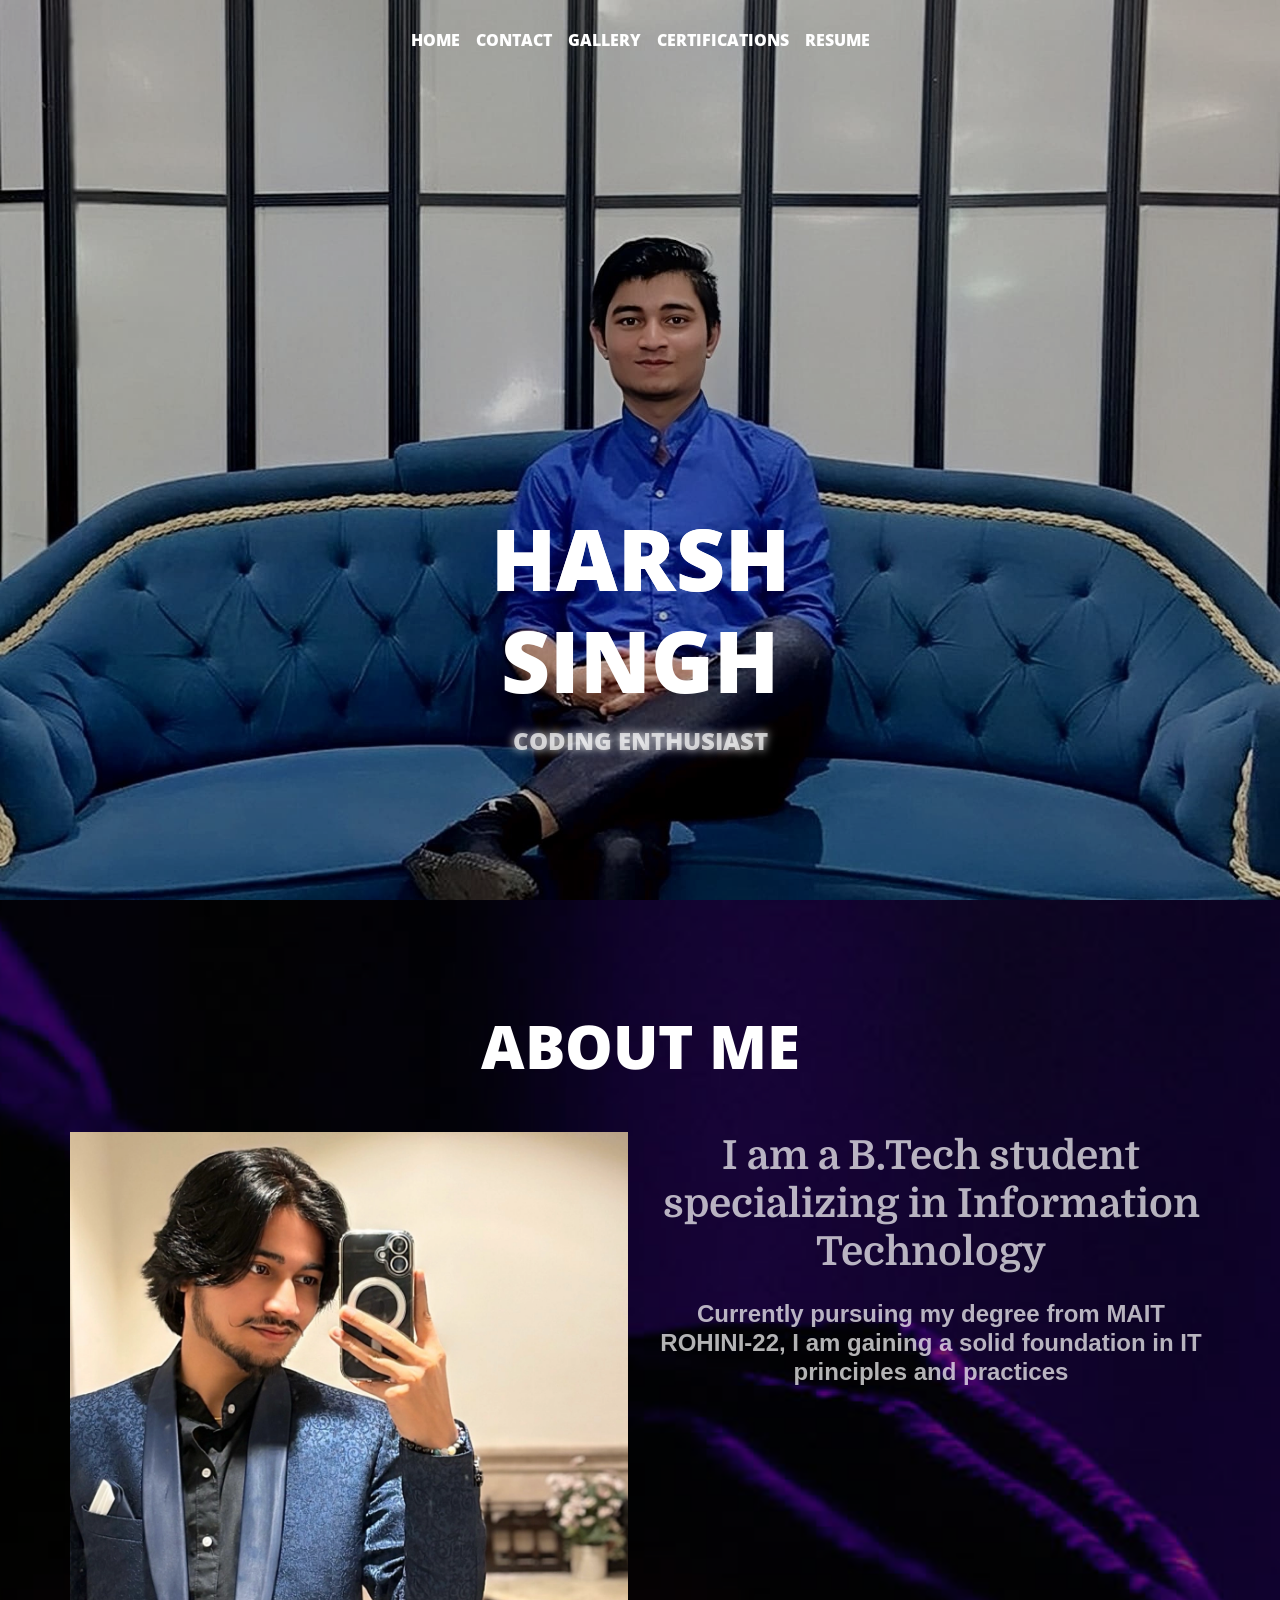
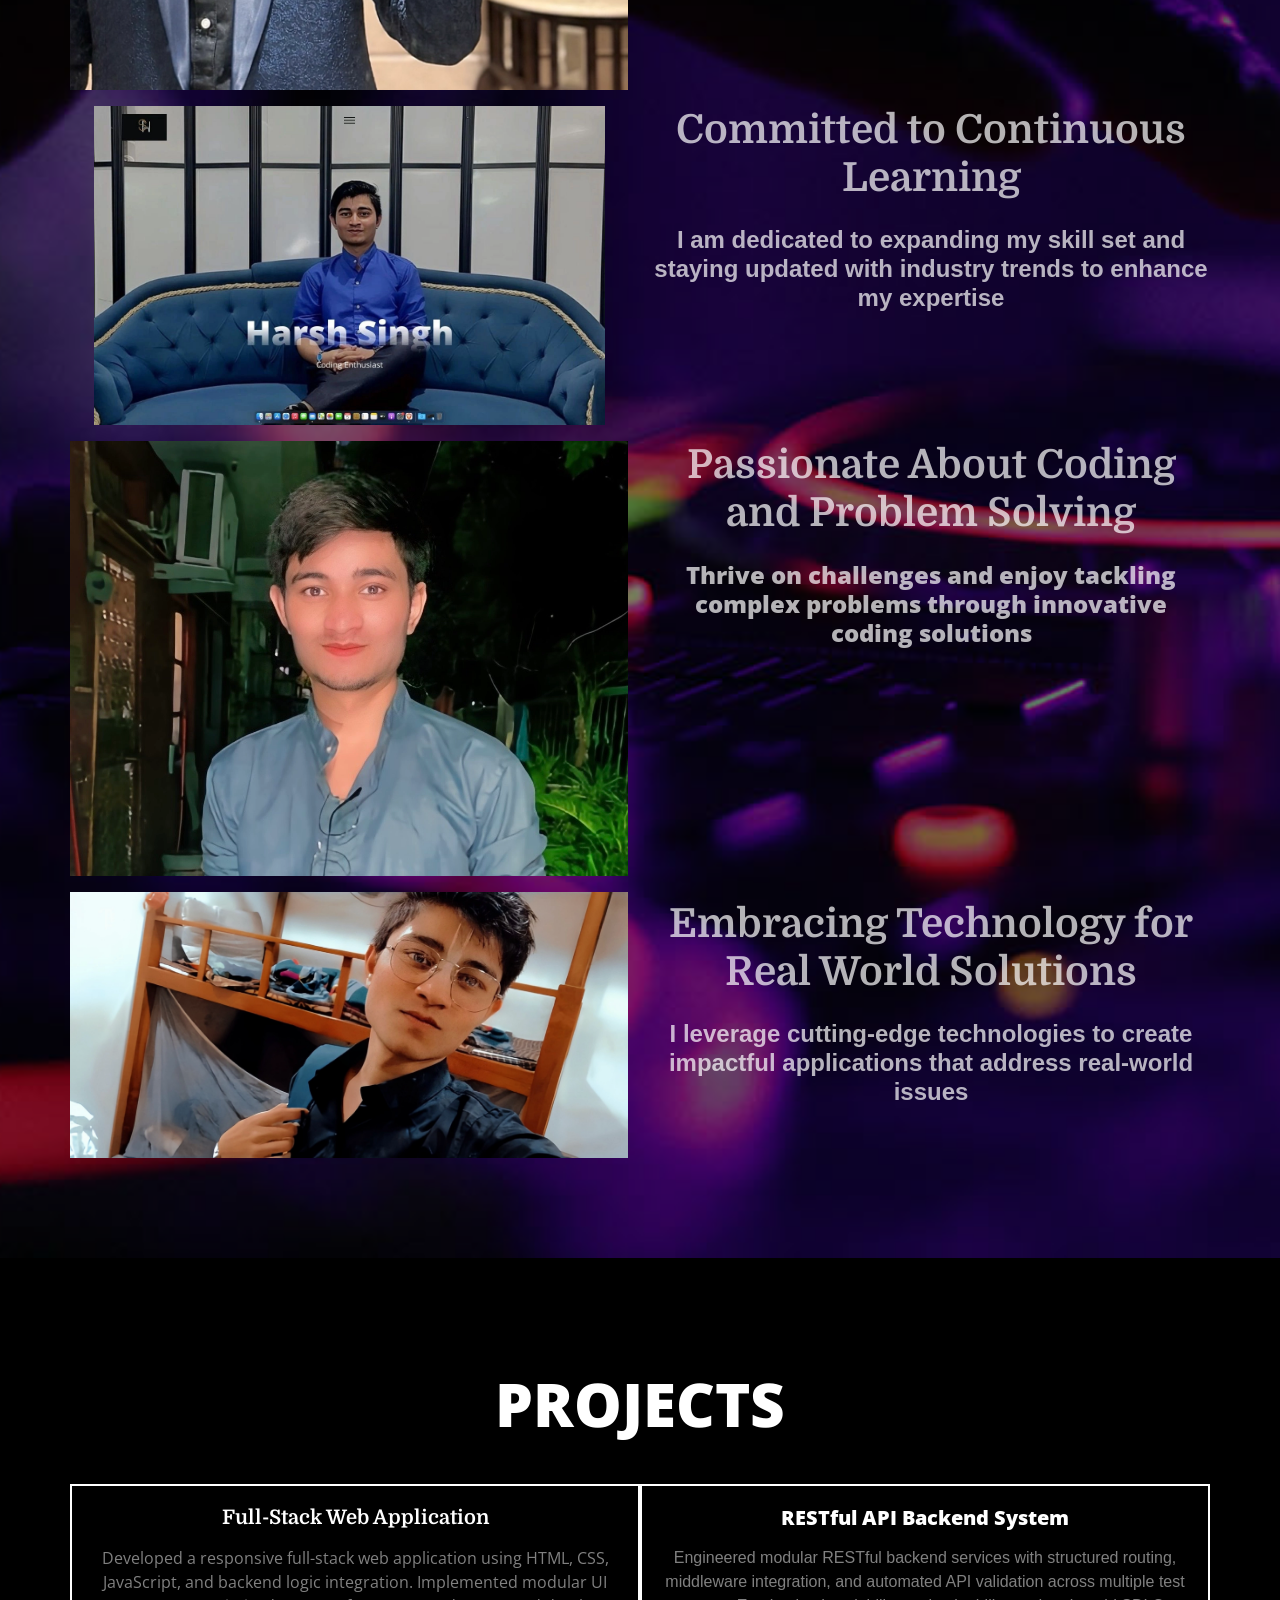
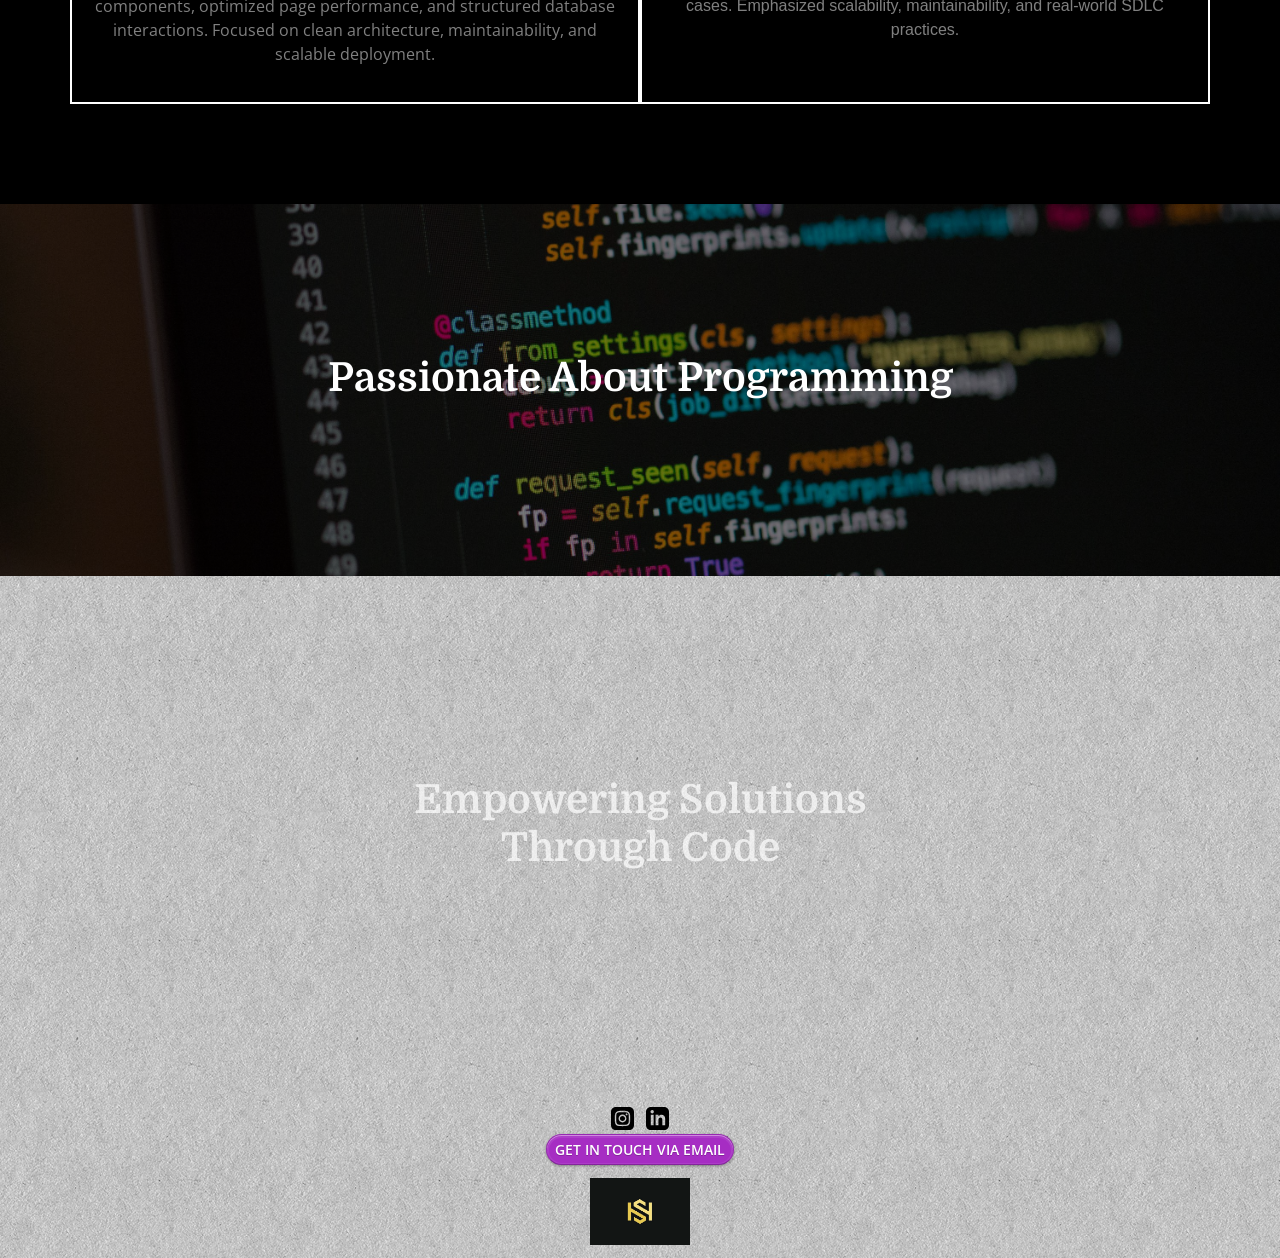
<file: index.html>
<!doctype html>
<html>
<head>
    <meta charset="utf-8">
    <meta name="keywords" content="">
    <meta name="description" content="">
    <meta name="viewport" content="width=device-width, initial-scale=1.0, viewport-fit=cover">
	<meta name="robots" content="index, follow">
    <link rel="shortcut icon" type="image/jpg" href="favicon.jpg">
    
	<link rel="stylesheet" type="text/css" href="./css/bootstrap.css?122">
	<link rel="stylesheet" type="text/css" href="style.css?5152">
	<link rel="stylesheet" type="text/css" href="./css/animate.css?3467">
	<link href='https://fonts.googleapis.com/css?family=Open+Sans:300,400,500,600,600,700,800,800,40&display=swap&subset=latin,latin-ext' rel='stylesheet' type='text/css'>
	<link href='https://fonts.googleapis.com/css?family=Domine&display=swap&subset=latin,latin-ext' rel='stylesheet' type='text/css'>
    <title>Home</title>


    
<!-- Analytics -->
 
<!-- Analytics END -->
    
</head>
<body>

<!-- Preloader -->
<div id="page-loading-blocs-notifaction" class="page-preloader"></div>
<!-- Preloader END -->


<!-- Main container -->
<div class="page-container">
    
<header>

<!-- hero -->
<div class="bloc bloc-fill-screen b-parallax d-bloc" id="hero">
	<div class="parallax bg-hd-20main bgc-7376">
	</div>
	<div class="bloc-bg-mask">
		<svg class="svg-mask hero-mask-svg-fill" viewBox="0 0 500 500" preserveAspectRatio="xMidYMid slice"><path d="m0 0h500v500h-500z"></path></svg>
	</div>
	<div class="container fill-bloc-top-edge">
			<div class="row row-style">
				<div class="text-lg-center text-center col-lg-12 col-md-12 col-sm-12 col-12">
					<nav class="navbar navbar-light row navbar-expand-md pb-0 pt-0">
						<div class="container-fluid flex-column">
							<button id="nav-toggle" type="button" class="ui-navbar-toggler navbar-toggler border-0 p-0" data-bs-toggle="collapse" data-bs-target=".navbar-16713" aria-expanded="false" aria-label="Toggle navigation">
								<span class="navbar-toggler-icon"><svg height="32" viewBox="0 0 32 32" width="32"><path data-custom-classes=" menu-icon-stroke" class="svg-menu-icon menu-icon-rounded-bars  menu-icon-stroke" d="m2 9h28m-28 7h28m-28 7h28"></path></svg></span>
							</button>
							<div class="collapse navbar-collapse navbar-16713 special-dropdown-nav  sidebar-nav">
									<ul class="site-navigation nav navbar-nav mx-auto justify-content-center uppercase-text bold-text">
										<li class="nav-item">
											<a href="index.html" class="nav-link a-btn ltc-6728">Home</a>
										</li>
										<li class="nav-item">
											<a href="contact.html" class="a-btn nav-link ltc-6728">CONTACT</a>
										</li>
										<li class="nav-item">
											<a href="gallery.html" class="a-btn nav-link ltc-6728">GALLERY</a>
										</li>
										<li class="nav-item">
											<a href="certifications.html" class="nav-link a-btn ltc-6728">CERTIFICATIONS</a>
										</li>
										<li class="nav-item">
											<a href="resume.html" class="a-btn nav-link ltc-6728">RESUME</a>
										</li>
									</ul>
								</div>
						</div>
					</nav>
				</div>
			</div>
		</div>
	<div class="container">
				<div class="row align-items-end">
					<div class="col-md-10 offset-md-1 text-center text-lg-center col">
					</div>
				</div>
			</div>
	<div class="container fill-bloc-bottom-edge">
				<div class="row">
					<div class="col-12 col-lg-10 offset-lg-1 hero-lower-section">
						<h1 class="mg-clear hero-heading mb-3 text-center gradient-text h1-style mx-auto d-block tc-6728">
							HARSH<br>SINGH
						</h1>
						<h4 class="mb-4 text-sm-center mx-auto text-center glow-t">
							CODING ENTHUSIAST
						</h4>
					</div>
				</div>
			</div>
</div>
<!-- hero END -->

</header>
<section>

<!-- highlights -->
<div class="bloc bloc-bg-texture texture-darken bg-decks-2 d-bloc" id="highlights">
	<div class="container bloc-md-md bloc-lg-lg bloc-md-sm bloc-md">
		<div class="row">
			<div class="offset-lg-1 col-lg-10">
				<h3 class="mg-md text-center tc-6728 page-heading">
					ABOUT ME
				</h3>
			</div>
		</div>
		<div class="row voffset">
			<div class="col-md-6 col-lg-6 text-lg-start mb-3">
				<div class="gallery-item">
					<a href="#" data-lightbox="img/IMG_2249_Original_Original.jpg" data-gallery-id="gallery-1" data-lightbox-webp="img/IMG_2249_Original_Original.webp"><picture><source type="image/webp" srcset="img/lazyload-ph.png" data-srcset="img/IMG_2249_Original_Original.webp, img/IMG_2249_Original_Original.webp 2x, img/IMG_2249_Original_Original.webp 3x"><img src="img/lazyload-ph.png" data-src="img/IMG_2249_Original_Original.jpg" class="img-fluid img-protected mx-auto img-protected lazyload" alt="People watching a concert. Photo with a purple hue" data-srcset="img/IMG_2249_Original_Original.jpg 2x, img/IMG_2249_Original_Original.jpg 3x" width="1140" height="1140"></picture></a>
				</div>
			</div>
			<div class="col-md-6 col-lg-6 text-lg-center mb-3">
				<div class="gallery-item">
					<h1 class="mb-4 text-sm-center h1-highlights-style text-center">
						I am a B.Tech student specializing in Information Technology
					</h1>
					<h4 class="mb-4 h4-style text-lg-center mx-auto d-block text-md-center text-center">
						Currently pursuing my degree from MAIT ROHINI-22, I am gaining a solid foundation in IT principles and practices<br>
					</h4>
				</div>
			</div>
			<div class="col-md-6 col-lg-6 text-lg-center mb-3">
				<div class="gallery-item">
					<a href="#" data-lightbox="img/desktop.jpg" data-gallery-id="gallery-1" data-lightbox-webp="img/desktop.webp"><picture><source type="image/webp" srcset="img/lazyload-ph.png" data-srcset="img/desktop.webp, img/desktop.webp 2x, img/desktop.webp 3x"><img src="img/lazyload-ph.png" data-src="img/desktop.jpg" class="img-fluid img-protected mx-auto d-block img-deskt-style img-protected lazyload" alt="People at a concert facing the stage with various colours of paint powder in the air" data-srcset="img/desktop.jpg 2x, img/desktop.jpg 3x" width="511" height="319"></picture></a>
				</div>
			</div>
			<div class="col-md-6 col-lg-6 text-lg-center mb-3">
				<div class="gallery-item">
					<h2 class="mb-4 h2-style text-lg-center mx-auto d-block text-md-center text-center">
						Committed to Continuous Learning
					</h2>
					<h4 class="mb-4 h4-highlights-style text-lg-center mx-auto d-block text-md-center text-center">
						I am dedicated to expanding my skill set and staying updated with industry trends to enhance my expertise<br>
					</h4>
				</div>
			</div>
			<div class="col-lg-6 col-md-12">
				<picture><source type="image/webp" srcset="img/lazyload-ph.png" data-srcset="img/BeautyPlus_20250324225247365_save_Original.webp, img/BeautyPlus_20250324225247365_save_Original.webp 2x, img/BeautyPlus_20250324225247365_save_Original.webp 3x"><img src="img/lazyload-ph.png" data-src="img/BeautyPlus_20250324225247365_save_Original.jpg" class="img-fluid img-protected mx-auto d-lg-block d-md-none d-block lazyload" alt="WhatsApp%20Image%202025 03 22%20at%204.18.26%20PM.jpeg" data-srcset="img/BeautyPlus_20250324225247365_save_Original.jpg 2x, img/BeautyPlus_20250324225247365_save_Original.jpg 3x" width="1060" height="826"></picture>
			</div>
			<div class="col-lg-6">
				<h3 class="mb-4 text-lg-center h3-style mx-auto text-md-center d-lg-block d-md-none d-block text-center">
					Passionate About Coding and Problem Solving<br>
				</h3>
				<h4 class="mb-4 text-lg-center mx-auto text-md-center d-lg-block d-md-none d-block h4-4-style text-center">
					Thrive on challenges and enjoy tackling complex problems through innovative coding solutions
				</h4>
			</div>
			<div class="mt-lg-3 col-lg-6">
				<picture><source type="image/webp" srcset="img/lazyload-ph.png" data-srcset="img/WhatsApp%20Image%202025-03-24%20at%203.54.57%20PM.webp, img/WhatsApp%20Image%202025-03-24%20at%203.54.57%20PM.webp 2x, img/WhatsApp%20Image%202025-03-24%20at%203.54.57%20PM.webp 3x"><img src="img/lazyload-ph.png" data-src="img/WhatsApp%20Image%202025-03-24%20at%203.54.57%20PM.jpeg" class="img-fluid img-protected mx-auto d-block lazyload" alt="placeholder image" data-srcset="img/WhatsApp%20Image%202025-03-24%20at%203.54.57%20PM.jpeg 2x, img/WhatsApp%20Image%202025-03-24%20at%203.54.57%20PM.jpeg 3x" width="1140" height="544"></picture>
			</div>
			<div class="col">
				<h4 class="mb-4 text-lg-center h4-5-style mx-auto d-block mb-lg-4 mt-lg-4 text-md-center text-center">
					Embracing Technology for Real World Solutions
				</h4>
				<h4 class="mb-4 text-lg-center mx-auto d-block h4-6-style text-md-center text-center">
					I leverage cutting-edge technologies to create impactful applications that address real-world issues
				</h4>
			</div>
		</div>
	</div>
</div>
<!-- highlights END -->

</section>
<section>

<!-- events -->
<div class="bloc bgc-7376 d-bloc" id="events">
	<div class="container bloc-md-sm bloc-md bloc-md-md bloc-lg-lg">
		<div class="row">
			<div class="col-lg-10 offset-lg-1 mb-5 mb-sm-4">
				<h3 class="mg-md text-center tc-6728 page-heading">
					PROJECTS
				</h3>
			</div>
			<div class="d-flex mb-sm-3 mb-3 mb-md-0 col-md-12 col-sm-12 col-12 order-0 text-start bgc-7376 col-lg-12">
				<div class="outline-container container-div-events-style text-lg-center text-md-center">
					<h5 class="tc-6728 mb-3 text-lg-center h5-style text-md-center text-center">
						Full-Stack Web Application
					</h5>
					<p class="tc-4494 text-lg-center mx-auto d-block text-md-center text-center">
						Developed a responsive full-stack web application using HTML, CSS, JavaScript, and backend logic integration. Implemented modular UI components, optimized page performance, and structured database interactions. Focused on clean architecture, maintainability, and scalable deployment.<br>
					</p>
				</div>
				<div class="outline-container container-div-style">
					<h5 class="tc-6728 mb-3 text-lg-center text-md-center text-center">
						RESTful API Backend System
					</h5>
					<p class="tc-4494 text-lg-center p-style mx-auto d-block text-md-center text-center">
						Engineered modular RESTful backend services with structured routing, middleware integration, and automated API validation across multiple test cases. Emphasized scalability, maintainability, and real-world SDLC practices.<br>
					</p>
				</div>
			</div>
		</div>
	</div>
</div>
<!-- events END -->

</section>
<!-- bloc-4 -->
<div class="bloc bgc-3409 bloc-bg-texture texture-darken bg-coding-20 d-bloc" id="bloc-4">
	<div class="container bloc-lg bloc-xl-lg">
		<div class="row">
			<div class="col text-start">
				<h1 class="mb-4 text-lg-center h1-3-style mx-auto d-block tc-6728 text-md-center text-center">
					Passionate About Programming<br>
				</h1>
			</div>
		</div>
	</div>
</div>
<!-- bloc-4 END -->

<!-- bloc-5 -->
<div class="bloc b-parallax bloc-bg-texture texture-paper d-bloc" id="bloc-5">
	<div class="parallax bg-hd-20main">
	</div>
	<div class="container bloc-lg bloc-xxl-lg">
		<div class="row">
			<div class="col-sm-10 offset-sm-1 col-md-8 offset-md-2 col-lg-6 offset-lg-3 text-start">
				<h1 class="mb-4 text-lg-center h1-4-style mx-auto d-block text-md-center text-center">
					Empowering Solutions Through Code
				</h1>
			</div>
		</div>
	</div>
</div>
<!-- bloc-5 END -->

<!-- ScrollToTop Button -->
<button aria-label="Scroll to top button" class="bloc-button btn btn-d scrollToTop" onclick="scrollToTarget('1',this)"><svg xmlns="http://www.w3.org/2000/svg" width="22" height="22" viewBox="0 0 32 32"><path class="scroll-to-top-btn-icon" d="M30,22.656l-14-13-14,13"/></svg></button>
<!-- ScrollToTop Button END-->


<!-- bloc-14 -->
<div class="bloc bloc-bg-texture texture-paper l-bloc" id="bloc-14">
	<div class="container bloc-no-padding">
		<div class="row">
			<div class="col">
				<div class="mt-lg-2 mt-md-2 mt-sm-1 mt-1 mb-0"><div class="social-link-bric text-center text-lg-center social-hover-grow">




<a href="https://www.instagram.com/richierich._3000" class="instagram-link" target="_blank"><svg xmlns="http://www.w3.org/2000/svg" width="23" height="23" fill="var(--swatch-var-7376)" viewBox="0 0 24 24" style="margin-left: 3px; margin-right: 3px;"><path d="M15.233 5.488c-.843-.038-1.097-.046-3.233-.046s-2.389.008-3.232.046c-2.17.099-3.181 1.127-3.279 3.279-.039.844-.048 1.097-.048 3.233s.009 2.389.047 3.233c.099 2.148 1.106 3.18 3.279 3.279.843.038 1.097.047 3.233.047 2.137 0 2.39-.008 3.233-.046 2.17-.099 3.18-1.129 3.279-3.279.038-.844.046-1.097.046-3.233s-.008-2.389-.046-3.232c-.099-2.153-1.111-3.182-3.279-3.281zm-3.233 10.62c-2.269 0-4.108-1.839-4.108-4.108 0-2.269 1.84-4.108 4.108-4.108s4.108 1.839 4.108 4.108c0 2.269-1.839 4.108-4.108 4.108zm4.271-7.418c-.53 0-.96-.43-.96-.96s.43-.96.96-.96.96.43.96.96-.43.96-.96.96zm-1.604 3.31c0 1.473-1.194 2.667-2.667 2.667s-2.667-1.194-2.667-2.667c0-1.473 1.194-2.667 2.667-2.667s2.667 1.194 2.667 2.667zm4.333-12h-14c-2.761 0-5 2.239-5 5v14c0 2.761 2.239 5 5 5h14c2.762 0 5-2.239 5-5v-14c0-2.761-2.238-5-5-5zm.952 15.298c-.132 2.909-1.751 4.521-4.653 4.654-.854.039-1.126.048-3.299.048s-2.444-.009-3.298-.048c-2.908-.133-4.52-1.748-4.654-4.654-.039-.853-.048-1.125-.048-3.298 0-2.172.009-2.445.048-3.298.134-2.908 1.748-4.521 4.654-4.653.854-.04 1.125-.049 3.298-.049s2.445.009 3.299.048c2.908.133 4.523 1.751 4.653 4.653.039.854.048 1.127.048 3.299 0 2.173-.009 2.445-.048 3.298z"></path></svg></a>





<a href="https://linkedin.com/in/singh3000" class="linkedin-link" target="_blank"><svg xmlns="http://www.w3.org/2000/svg" width="23" height="23" fill="var(--swatch-var-7376)" viewBox="0 0 24 24" style="margin-left: 3px; margin-right: 3px;"><path d="M19 0h-14c-2.761 0-5 2.239-5 5v14c0 2.761 2.239 5 5 5h14c2.762 0 5-2.239 5-5v-14c0-2.761-2.238-5-5-5zm-11 19h-3v-11h3v11zm-1.5-12.268c-.966 0-1.75-.79-1.75-1.764s.784-1.764 1.75-1.764 1.75.79 1.75 1.764-.783 1.764-1.75 1.764zm13.5 12.268h-3v-5.604c0-3.368-4-3.113-4 0v5.604h-3v-11h3v1.765c1.396-2.586 7-2.777 7 2.476v6.759z"></path></svg></a>


</div>
				</div>
				<div class="text-center">
						<a href="mailto:techbyharsh3000@gmail.com" class="btn btn-rd mt-md-2 mt-lg-1 btn-sm mt-1 btn-glossy btn-c-3409">get in Touch Via Email</a>
					</div>
				<nav class="navbar navbar-light row flex-column navbar-expand-md" role="navigation">
						<div class="container-fluid flex-column">
							<a class="navbar-brand img-protected mx-auto" href="#" data-scroll-speed="1000" onclick="scrollToTarget('1',this)"><picture><source type="image/webp" srcset="img/lazyload-ph.png" data-srcset="img/logoo.webp"><img src="img/lazyload-ph.png" data-src="img/logoo.jpg" alt="logo" class="lazyload" width="100" height="67"></picture></a>
							<button id="nav-toggle" type="button" class="ui-navbar-toggler navbar-toggler border-0 p-0 me-md-0 object-hidden" data-toggle="collapse" data-target=".navbar-41550" aria-expanded="false" aria-label="Toggle navigation">
								<span class="navbar-toggler-icon"><svg height="32" viewBox="0 0 32 32" width="32"><path class="svg-menu-icon " d="m2 9h28m-28 7h28m-28 7h28"></path></svg></span>
							</button>
						</div>
					</nav>
			</div>
		</div>
	</div>
</div>
<!-- bloc-14 END -->

</div>
<!-- Main container END -->
    


<!-- Additional JS -->
<script src="./js/jquery.min.js"></script>


<script src="./js/bootstrap.bundle.js?8369"></script>
<script src="./js/blocs.js?1861"></script>
<script src="./js/lazysizes.min.js" defer></script>
<script src="./js/universal-parallax.min.js?7090"></script>
<!-- Additional JS END -->


</body>
</html>
</file>
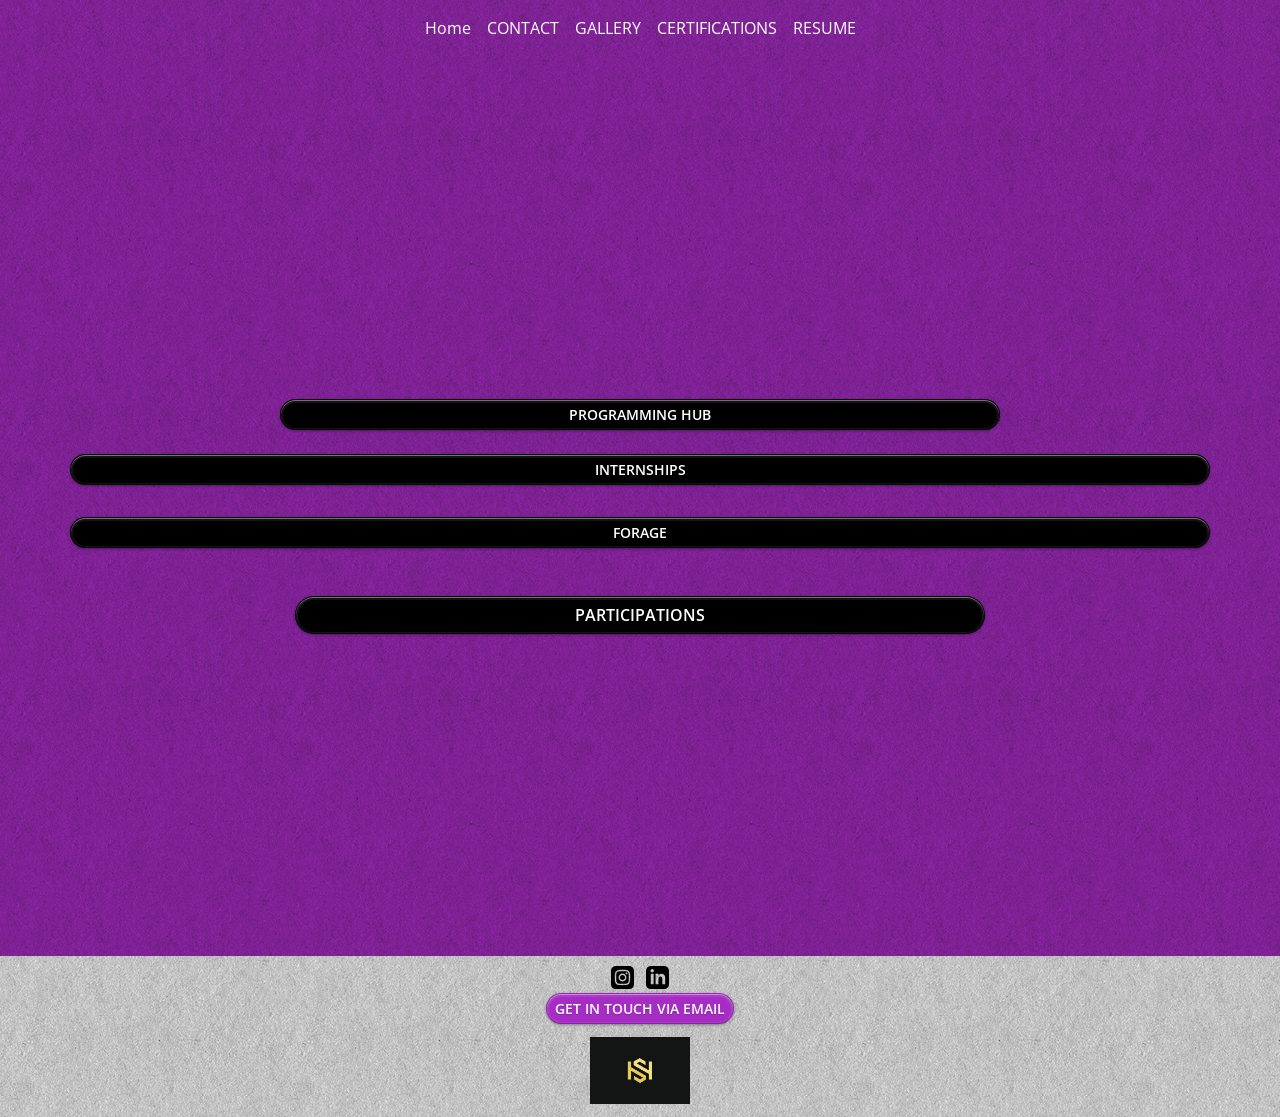
<file: certifications.html>
<!doctype html>
<html>
<head>
    <meta charset="utf-8">
    <meta name="keywords" content="">
    <meta name="description" content="">
    <meta name="viewport" content="width=device-width, initial-scale=1.0, viewport-fit=cover">
	<meta name="robots" content="index, follow">
    <link rel="shortcut icon" type="image/jpg" href="favicon.jpg">
    
	<link rel="stylesheet" type="text/css" href="./css/bootstrap.css?122">
	<link rel="stylesheet" type="text/css" href="style.css?5152">
	<link rel="stylesheet" type="text/css" href="./css/animate.css?3467">
	<link href='https://fonts.googleapis.com/css?family=Open+Sans:300,400,500,600,600,700,800,800,40&display=swap&subset=latin,latin-ext' rel='stylesheet' type='text/css'>
	<link href='https://fonts.googleapis.com/css?family=Domine&display=swap&subset=latin,latin-ext' rel='stylesheet' type='text/css'>
    <title>Certification</title>


    
<!-- Analytics -->
 
<!-- Analytics END -->
    
</head>
<body>

<!-- Preloader -->
<div id="page-loading-blocs-notifaction" class="page-preloader"></div>
<!-- Preloader END -->


<!-- Main container -->
<div class="page-container">
    
<!-- bloc-0 -->
<div class="bloc bgc-3409 bloc-bg-texture texture-paper d-bloc " id="bloc-0">
	<div class="container bloc-no-padding bloc-no-padding-lg">
		<div class="row">
			<div class="col">
				<nav class="navbar navbar-light row navbar-expand-md flex-column" role="navigation">
					<div class="container-fluid flex-column">
						<button id="nav-toggle" type="button" class="ui-navbar-toggler navbar-toggler border-0 p-0" aria-expanded="false" aria-label="Toggle navigation" data-bs-toggle="collapse" data-bs-target=".navbar-33343">
							<span class="navbar-toggler-icon"><svg height="32" viewBox="0 0 32 32" width="32"><path class="svg-menu-icon menu-icon-bloc-0-stroke" d="m2 9h28m-28 7h28m-28 7h28" auto-style-class="menu-icon-bloc-0-stroke" data-custom-classes=" menu-icon-bloc-0-stroke"></path></svg></span>
						</button>
						<div class="collapse navbar-collapse navbar-45833 navbar-44110 navbar-35368 navbar-33343  sidebar-nav">
								<ul class="site-navigation nav navbar-nav mx-auto justify-content-center">
									<li class="nav-item">
										<a href="index.html" class="nav-link ltc-6728">Home</a>
									</li>
									<li class="nav-item">
										<a href="contact.html" class="nav-link ltc-6728">CONTACT</a>
									</li>
									<li class="nav-item">
										<a href="gallery.html" class="nav-link ltc-6728">GALLERY</a>
									</li>
									<li class="nav-item">
										<a href="certifications.html" class="nav-link a-btn ltc-6728">CERTIFICATIONS</a>
									</li>
									<li class="nav-item">
										<a href="resume.html" class="nav-link ltc-6728">RESUME</a>
									</li>
								</ul>
							</div>
					</div>
				</nav>
			</div>
		</div>
	</div>
</div>
<!-- bloc-0 END -->

<!-- bloc-20 -->
<div class="bloc bgc-3409 bloc-bg-texture texture-paper bloc-fill-screen d-bloc" id="bloc-20">
	<div class="container">
		<div class="row">
			<div class="col text-start mt-lg-3 mb-lg-1">
				<div class="text-center">
					<a href="programming-hub.html" class="btn btn-glossy none mb-2 mb-sm-3 mt-sm-2 btn-c-7376 btn-bloc-20-style btn-rd btn-sm">PROGRAMMING HUB<br></a>
				</div>
				<div class="text-center">
					<a href="internships.html" class="btn btn-glossy mt-sm-2 btn-c-7376 btn-internships-style float-lg-end btn-rd float-sm-end mb-2 w-100 btn-sm">INTERNSHIPS<br></a>
				</div>
				<div class="text-center">
					<a href="forage.html" class="btn none mb-2 mb-sm-3 mb-lg-4 btn-rd btn-c-7376 btn-glossy btn-forage-style mt-lg-4 mt-sm-3 w-100 btn-sm">FORAGE <br></a>
				</div>
				<div class="text-center">
					<a href="participation.html" class="btn btn-glossy mb-lg-0 mt-sm-3 btn-c-7376 btn-style btn-rd mb-sm-3 mt-lg-4">Participations<br></a>
				</div>
			</div>
		</div>
	</div>
</div>
<!-- bloc-20 END -->

<!-- ScrollToTop Button -->
<button aria-label="Scroll to top button" class="bloc-button btn btn-d scrollToTop" onclick="scrollToTarget('1',this)"><svg xmlns="http://www.w3.org/2000/svg" width="22" height="22" viewBox="0 0 32 32"><path class="scroll-to-top-btn-icon" d="M30,22.656l-14-13-14,13"/></svg></button>
<!-- ScrollToTop Button END-->


<!-- bloc-14 -->
<div class="bloc bloc-bg-texture texture-paper l-bloc" id="bloc-14">
	<div class="container bloc-no-padding">
		<div class="row">
			<div class="col">
				<div class="mt-lg-2 mt-md-2 mt-sm-1 mt-1 mb-0"><div class="social-link-bric text-center text-lg-center social-hover-grow">




<a href="https://www.instagram.com/richierich._3000" class="instagram-link" target="_blank"><svg xmlns="http://www.w3.org/2000/svg" width="23" height="23" fill="var(--swatch-var-7376)" viewBox="0 0 24 24" style="margin-left: 3px; margin-right: 3px;"><path d="M15.233 5.488c-.843-.038-1.097-.046-3.233-.046s-2.389.008-3.232.046c-2.17.099-3.181 1.127-3.279 3.279-.039.844-.048 1.097-.048 3.233s.009 2.389.047 3.233c.099 2.148 1.106 3.18 3.279 3.279.843.038 1.097.047 3.233.047 2.137 0 2.39-.008 3.233-.046 2.17-.099 3.18-1.129 3.279-3.279.038-.844.046-1.097.046-3.233s-.008-2.389-.046-3.232c-.099-2.153-1.111-3.182-3.279-3.281zm-3.233 10.62c-2.269 0-4.108-1.839-4.108-4.108 0-2.269 1.84-4.108 4.108-4.108s4.108 1.839 4.108 4.108c0 2.269-1.839 4.108-4.108 4.108zm4.271-7.418c-.53 0-.96-.43-.96-.96s.43-.96.96-.96.96.43.96.96-.43.96-.96.96zm-1.604 3.31c0 1.473-1.194 2.667-2.667 2.667s-2.667-1.194-2.667-2.667c0-1.473 1.194-2.667 2.667-2.667s2.667 1.194 2.667 2.667zm4.333-12h-14c-2.761 0-5 2.239-5 5v14c0 2.761 2.239 5 5 5h14c2.762 0 5-2.239 5-5v-14c0-2.761-2.238-5-5-5zm.952 15.298c-.132 2.909-1.751 4.521-4.653 4.654-.854.039-1.126.048-3.299.048s-2.444-.009-3.298-.048c-2.908-.133-4.52-1.748-4.654-4.654-.039-.853-.048-1.125-.048-3.298 0-2.172.009-2.445.048-3.298.134-2.908 1.748-4.521 4.654-4.653.854-.04 1.125-.049 3.298-.049s2.445.009 3.299.048c2.908.133 4.523 1.751 4.653 4.653.039.854.048 1.127.048 3.299 0 2.173-.009 2.445-.048 3.298z"></path></svg></a>





<a href="https://linkedin.com/in/singh3000" class="linkedin-link" target="_blank"><svg xmlns="http://www.w3.org/2000/svg" width="23" height="23" fill="var(--swatch-var-7376)" viewBox="0 0 24 24" style="margin-left: 3px; margin-right: 3px;"><path d="M19 0h-14c-2.761 0-5 2.239-5 5v14c0 2.761 2.239 5 5 5h14c2.762 0 5-2.239 5-5v-14c0-2.761-2.238-5-5-5zm-11 19h-3v-11h3v11zm-1.5-12.268c-.966 0-1.75-.79-1.75-1.764s.784-1.764 1.75-1.764 1.75.79 1.75 1.764-.783 1.764-1.75 1.764zm13.5 12.268h-3v-5.604c0-3.368-4-3.113-4 0v5.604h-3v-11h3v1.765c1.396-2.586 7-2.777 7 2.476v6.759z"></path></svg></a>


</div>
				</div>
				<div class="text-center">
						<a href="mailto:techbyharsh3000@gmail.com" class="btn btn-rd mt-md-2 mt-lg-1 btn-sm mt-1 btn-glossy btn-c-3409">get in Touch Via Email</a>
					</div>
				<nav class="navbar navbar-light row flex-column navbar-expand-md" role="navigation">
						<div class="container-fluid flex-column">
							<a class="navbar-brand img-protected mx-auto" href="#" data-scroll-speed="1000" onclick="scrollToTarget('1',this)"><picture><source type="image/webp" srcset="img/lazyload-ph.png" data-srcset="img/logoo.webp"><img src="img/lazyload-ph.png" data-src="img/logoo.jpg" alt="logo" class="lazyload" width="100" height="67"></picture></a>
							<button id="nav-toggle" type="button" class="ui-navbar-toggler navbar-toggler border-0 p-0 me-md-0 object-hidden" data-toggle="collapse" data-target=".navbar-41550" aria-expanded="false" aria-label="Toggle navigation">
								<span class="navbar-toggler-icon"><svg height="32" viewBox="0 0 32 32" width="32"><path class="svg-menu-icon " d="m2 9h28m-28 7h28m-28 7h28"></path></svg></span>
							</button>
						</div>
					</nav>
			</div>
		</div>
	</div>
</div>
<!-- bloc-14 END -->

</div>
<!-- Main container END -->
    


<!-- Additional JS -->
<script src="./js/jquery.min.js"></script>


<script src="./js/bootstrap.bundle.js?8369"></script>
<script src="./js/blocs.js?1861"></script>
<script src="./js/lazysizes.min.js" defer></script>
<!-- Additional JS END -->


</body>
</html>
</file>
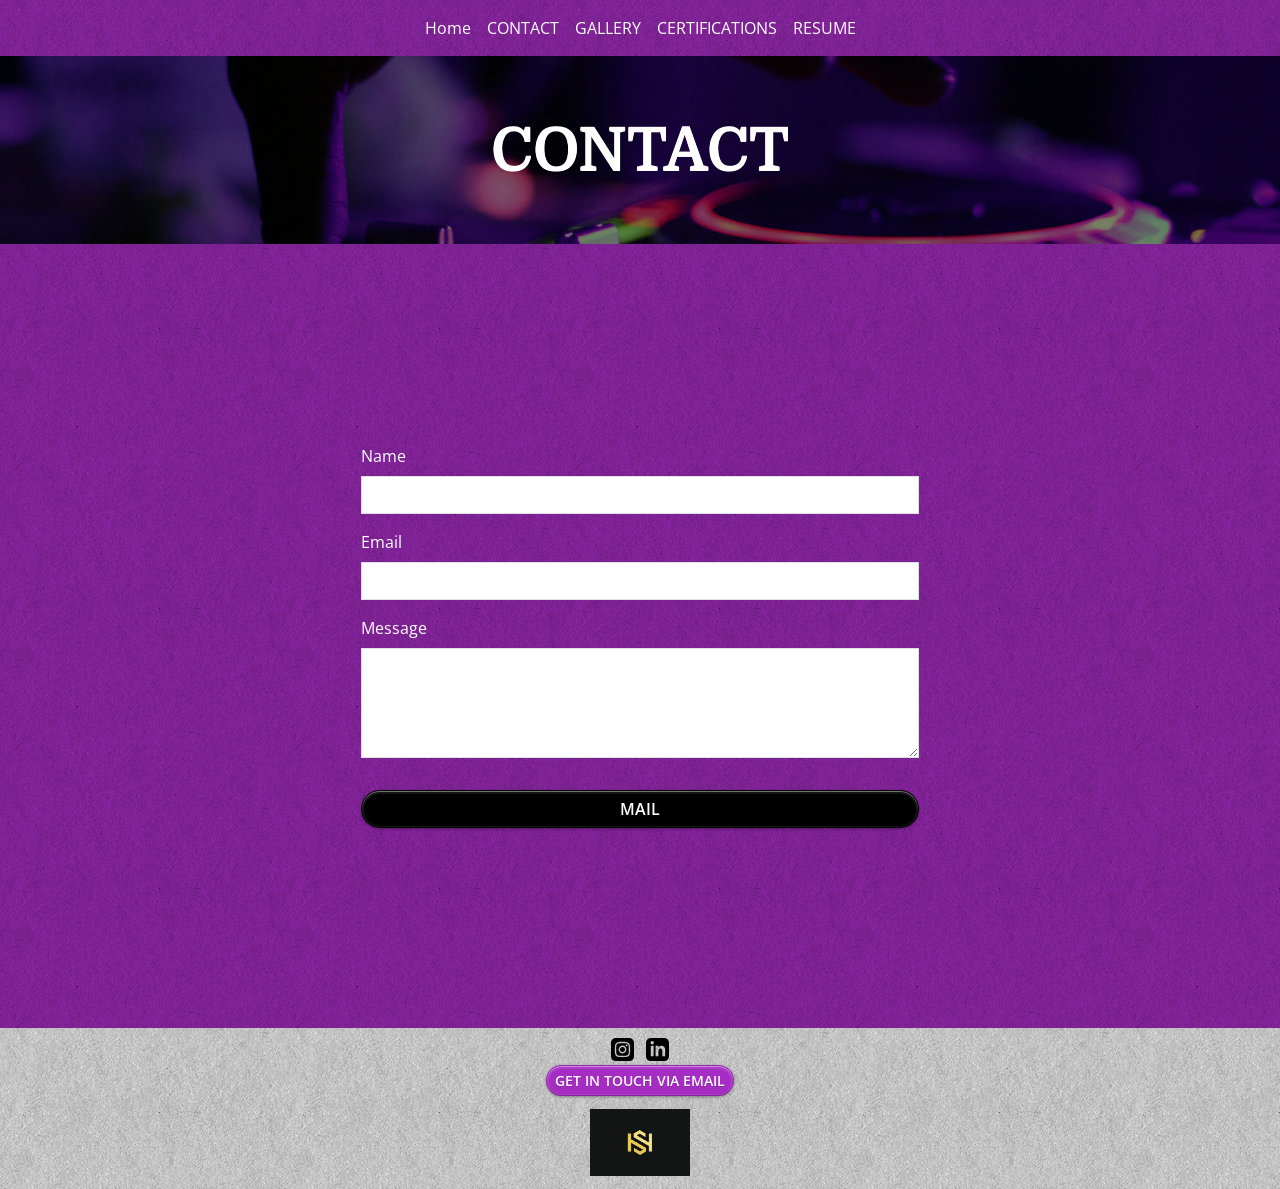
<file: contact.html>
<!doctype html>
<html>
<head>
    <meta charset="utf-8">
    <meta name="keywords" content="">
    <meta name="description" content="">
    <meta name="viewport" content="width=device-width, initial-scale=1.0, viewport-fit=cover">
	<meta name="robots" content="index, follow">
    <link rel="shortcut icon" type="image/jpg" href="favicon.jpg">
    
	<link rel="stylesheet" type="text/css" href="./css/bootstrap.css?122">
	<link rel="stylesheet" type="text/css" href="style.css?5152">
	<link rel="stylesheet" type="text/css" href="./css/animate.css?3467">
	<link href='https://fonts.googleapis.com/css?family=Open+Sans:300,400,500,600,600,700,800,800,40&display=swap&subset=latin,latin-ext' rel='stylesheet' type='text/css'>
	<link href='https://fonts.googleapis.com/css?family=Domine&display=swap&subset=latin,latin-ext' rel='stylesheet' type='text/css'>
    <title>CONTACT</title>


    
<!-- Analytics -->
 
<!-- Analytics END -->
    
</head>
<body>

<!-- Preloader -->
<div id="page-loading-blocs-notifaction" class="page-preloader"></div>
<!-- Preloader END -->


<!-- Main container -->
<div class="page-container">
    
<!-- bloc-0 -->
<div class="bloc bgc-3409 bloc-bg-texture texture-paper d-bloc " id="bloc-0">
	<div class="container bloc-no-padding bloc-no-padding-lg">
		<div class="row">
			<div class="col">
				<nav class="navbar navbar-light row navbar-expand-md flex-column" role="navigation">
					<div class="container-fluid flex-column">
						<button id="nav-toggle" type="button" class="ui-navbar-toggler navbar-toggler border-0 p-0" aria-expanded="false" aria-label="Toggle navigation" data-bs-toggle="collapse" data-bs-target=".navbar-33343">
							<span class="navbar-toggler-icon"><svg height="32" viewBox="0 0 32 32" width="32"><path class="svg-menu-icon menu-icon-bloc-0-stroke" d="m2 9h28m-28 7h28m-28 7h28" auto-style-class="menu-icon-bloc-0-stroke" data-custom-classes=" menu-icon-bloc-0-stroke"></path></svg></span>
						</button>
						<div class="collapse navbar-collapse navbar-45833 navbar-44110 navbar-35368 navbar-33343  sidebar-nav">
								<ul class="site-navigation nav navbar-nav mx-auto justify-content-center">
									<li class="nav-item">
										<a href="index.html" class="nav-link ltc-6728">Home</a>
									</li>
									<li class="nav-item">
										<a href="contact.html" class="nav-link ltc-6728">CONTACT</a>
									</li>
									<li class="nav-item">
										<a href="gallery.html" class="nav-link ltc-6728">GALLERY</a>
									</li>
									<li class="nav-item">
										<a href="certifications.html" class="nav-link a-btn ltc-6728">CERTIFICATIONS</a>
									</li>
									<li class="nav-item">
										<a href="resume.html" class="nav-link ltc-6728">RESUME</a>
									</li>
								</ul>
							</div>
					</div>
				</nav>
			</div>
		</div>
	</div>
</div>
<!-- bloc-0 END -->

<header>

<!-- bloc-11 -->
<div class="bloc bloc-bg-texture texture-darken b-parallax d-bloc" id="bloc-11">
	<div class="parallax bg-decks-2 bgc-7376">
	</div>
	<div class="container bloc-md-lg">
		<div class="row">
			<div class="col text-center text-md-start mt-sm-2">
				<h1 class="text-center page-heading text-lg-center tc-6728 h1-contact-style pressed-t mx-auto d-block">
					CONTACT
				</h1>
			</div>
		</div>
	</div>
</div>
<!-- bloc-11 END -->

</header>
<main>

<!-- bloc-12 -->
<div class="bloc bloc-bg-texture texture-paper bgc-3409 d-bloc" id="bloc-12">
	<div class="container bloc-xxl">
		<div class="row">
			<div class="col-lg-6 offset-lg-3 col-md-8 offset-md-2">
				<form id="form_16582" data-form-type="blocs-form" novalidate="" data-success-msg="Your message has been sent." data-fail-msg="Sorry it seems that our mail server is not responding, Sorry for the inconvenience!">
					<div class="form-group mb-3">
						<label class="form-label tc-6728">
							Name
						</label>
						<input id="name_16582" class="form-control field-style" required="">
					</div>
					<div class="form-group mb-3">
						<label class="form-label tc-6728">
							Email
						</label>
						<input id="email_16582" class="form-control field-style" type="email" data-error-validation-msg="Not a valid email address" required="">
					</div>
					<div class="form-group mb-3">
						<label class="form-label tc-6728">
							Message
						</label><textarea id="message_16582" class="form-control field-style" rows="4" cols="50" required=""></textarea>
					</div>
					<div class="text-center">
						<button class="btn mt-3 btn-rd bloc-button btn-glossy btn-c-7376 w-100" type="submit">
							MAIL<br>
						</button>
					</div>
				</form>
			</div>
		</div>
	</div>
</div>
<!-- bloc-12 END -->

</main>
<!-- ScrollToTop Button -->
<button aria-label="Scroll to top button" class="bloc-button btn btn-d scrollToTop" onclick="scrollToTarget('1',this)"><svg xmlns="http://www.w3.org/2000/svg" width="22" height="22" viewBox="0 0 32 32"><path class="scroll-to-top-btn-icon" d="M30,22.656l-14-13-14,13"/></svg></button>
<!-- ScrollToTop Button END-->


<!-- bloc-14 -->
<div class="bloc bloc-bg-texture texture-paper l-bloc" id="bloc-14">
	<div class="container bloc-no-padding">
		<div class="row">
			<div class="col">
				<div class="mt-lg-2 mt-md-2 mt-sm-1 mt-1 mb-0"><div class="social-link-bric text-center text-lg-center social-hover-grow">




<a href="https://www.instagram.com/richierich._3000" class="instagram-link" target="_blank"><svg xmlns="http://www.w3.org/2000/svg" width="23" height="23" fill="var(--swatch-var-7376)" viewBox="0 0 24 24" style="margin-left: 3px; margin-right: 3px;"><path d="M15.233 5.488c-.843-.038-1.097-.046-3.233-.046s-2.389.008-3.232.046c-2.17.099-3.181 1.127-3.279 3.279-.039.844-.048 1.097-.048 3.233s.009 2.389.047 3.233c.099 2.148 1.106 3.18 3.279 3.279.843.038 1.097.047 3.233.047 2.137 0 2.39-.008 3.233-.046 2.17-.099 3.18-1.129 3.279-3.279.038-.844.046-1.097.046-3.233s-.008-2.389-.046-3.232c-.099-2.153-1.111-3.182-3.279-3.281zm-3.233 10.62c-2.269 0-4.108-1.839-4.108-4.108 0-2.269 1.84-4.108 4.108-4.108s4.108 1.839 4.108 4.108c0 2.269-1.839 4.108-4.108 4.108zm4.271-7.418c-.53 0-.96-.43-.96-.96s.43-.96.96-.96.96.43.96.96-.43.96-.96.96zm-1.604 3.31c0 1.473-1.194 2.667-2.667 2.667s-2.667-1.194-2.667-2.667c0-1.473 1.194-2.667 2.667-2.667s2.667 1.194 2.667 2.667zm4.333-12h-14c-2.761 0-5 2.239-5 5v14c0 2.761 2.239 5 5 5h14c2.762 0 5-2.239 5-5v-14c0-2.761-2.238-5-5-5zm.952 15.298c-.132 2.909-1.751 4.521-4.653 4.654-.854.039-1.126.048-3.299.048s-2.444-.009-3.298-.048c-2.908-.133-4.52-1.748-4.654-4.654-.039-.853-.048-1.125-.048-3.298 0-2.172.009-2.445.048-3.298.134-2.908 1.748-4.521 4.654-4.653.854-.04 1.125-.049 3.298-.049s2.445.009 3.299.048c2.908.133 4.523 1.751 4.653 4.653.039.854.048 1.127.048 3.299 0 2.173-.009 2.445-.048 3.298z"></path></svg></a>





<a href="https://linkedin.com/in/singh3000" class="linkedin-link" target="_blank"><svg xmlns="http://www.w3.org/2000/svg" width="23" height="23" fill="var(--swatch-var-7376)" viewBox="0 0 24 24" style="margin-left: 3px; margin-right: 3px;"><path d="M19 0h-14c-2.761 0-5 2.239-5 5v14c0 2.761 2.239 5 5 5h14c2.762 0 5-2.239 5-5v-14c0-2.761-2.238-5-5-5zm-11 19h-3v-11h3v11zm-1.5-12.268c-.966 0-1.75-.79-1.75-1.764s.784-1.764 1.75-1.764 1.75.79 1.75 1.764-.783 1.764-1.75 1.764zm13.5 12.268h-3v-5.604c0-3.368-4-3.113-4 0v5.604h-3v-11h3v1.765c1.396-2.586 7-2.777 7 2.476v6.759z"></path></svg></a>


</div>
				</div>
				<div class="text-center">
						<a href="mailto:techbyharsh3000@gmail.com" class="btn btn-rd mt-md-2 mt-lg-1 btn-sm mt-1 btn-glossy btn-c-3409">get in Touch Via Email</a>
					</div>
				<nav class="navbar navbar-light row flex-column navbar-expand-md" role="navigation">
						<div class="container-fluid flex-column">
							<a class="navbar-brand img-protected mx-auto" href="#" data-scroll-speed="1000" onclick="scrollToTarget('1',this)"><picture><source type="image/webp" srcset="img/lazyload-ph.png" data-srcset="img/logoo.webp"><img src="img/lazyload-ph.png" data-src="img/logoo.jpg" alt="logo" class="lazyload" width="100" height="67"></picture></a>
							<button id="nav-toggle" type="button" class="ui-navbar-toggler navbar-toggler border-0 p-0 me-md-0 object-hidden" data-toggle="collapse" data-target=".navbar-41550" aria-expanded="false" aria-label="Toggle navigation">
								<span class="navbar-toggler-icon"><svg height="32" viewBox="0 0 32 32" width="32"><path class="svg-menu-icon " d="m2 9h28m-28 7h28m-28 7h28"></path></svg></span>
							</button>
						</div>
					</nav>
			</div>
		</div>
	</div>
</div>
<!-- bloc-14 END -->

</div>
<!-- Main container END -->
    


<!-- Additional JS -->
<script src="./js/jquery.min.js"></script>


<script src="./js/bootstrap.bundle.js?8369"></script>
<script src="./js/blocs.js?1861"></script>
<script src="./js/jqBootstrapValidation.js"></script>
<script src="./js/formHandler.js?3665"></script>
<script src="./js/lazysizes.min.js" defer></script>
<script src="./js/universal-parallax.min.js?156"></script>
<!-- Additional JS END -->


</body>
</html>
</file>
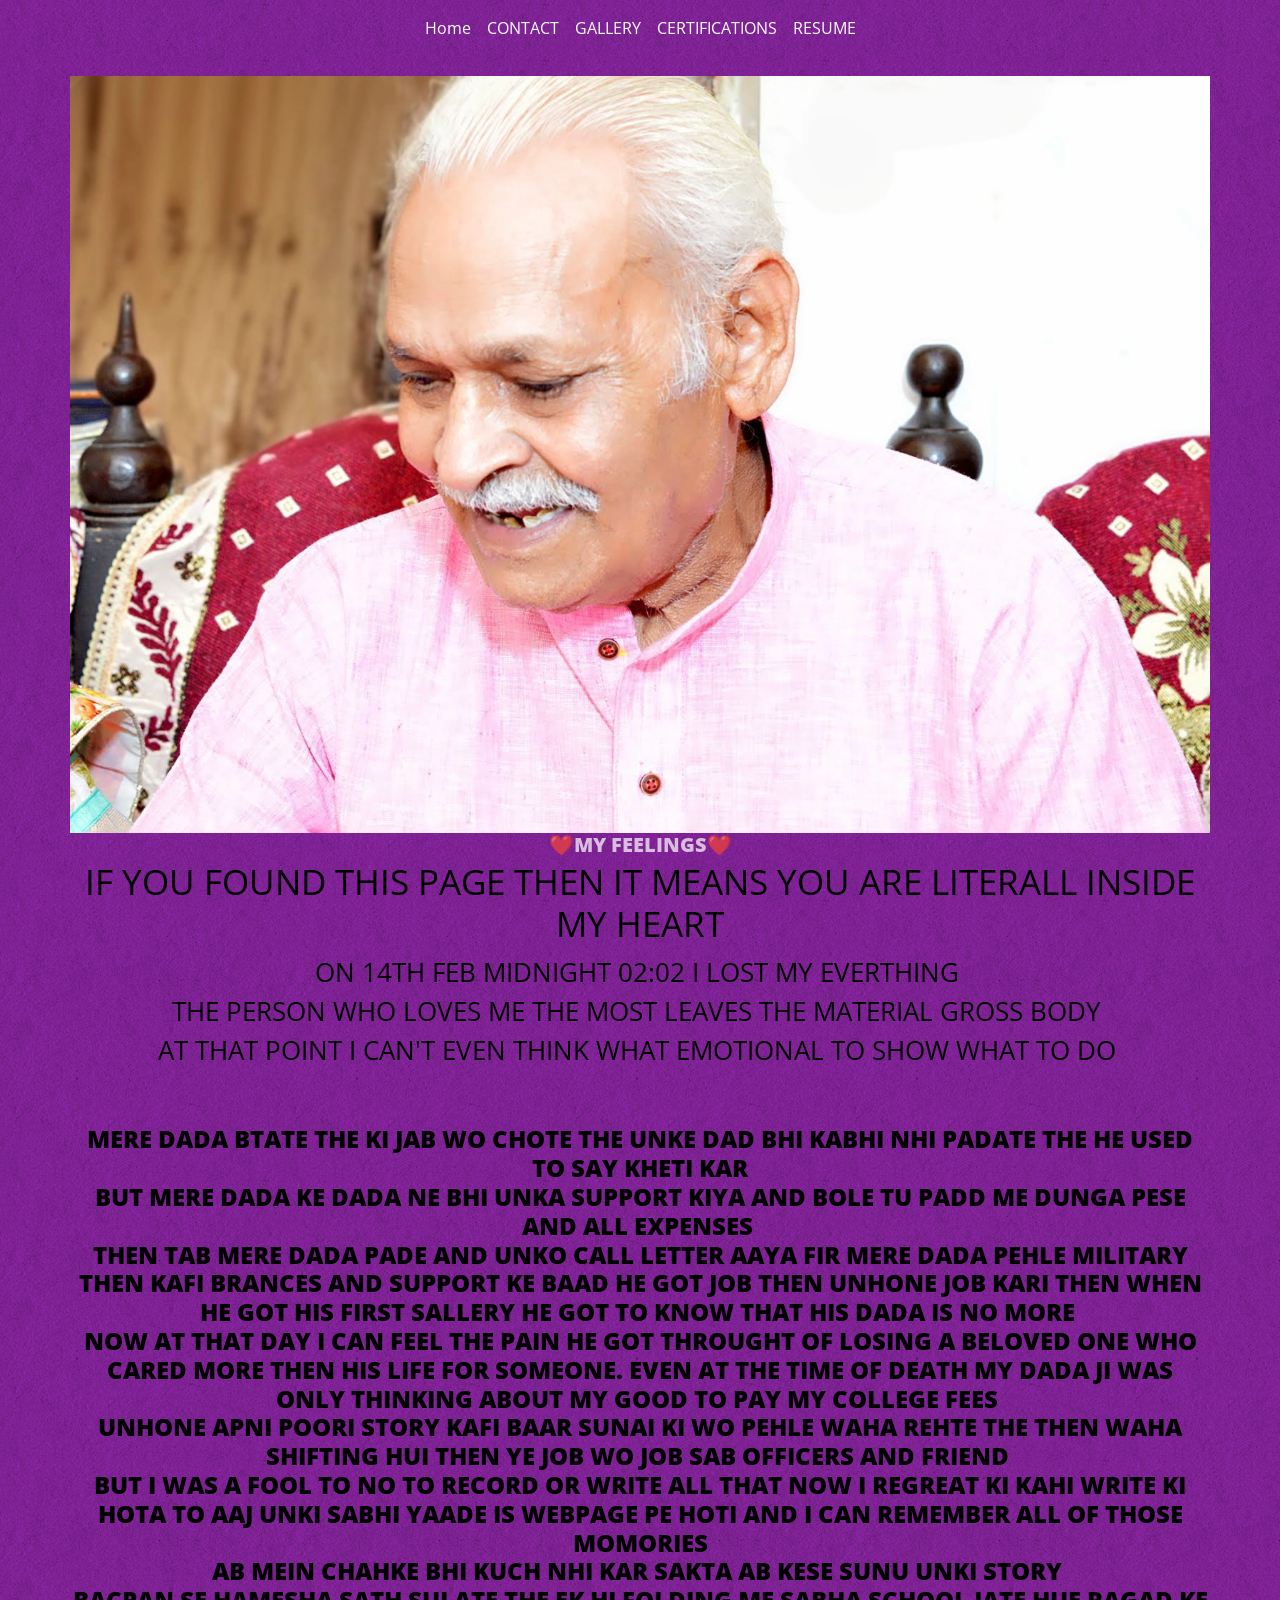
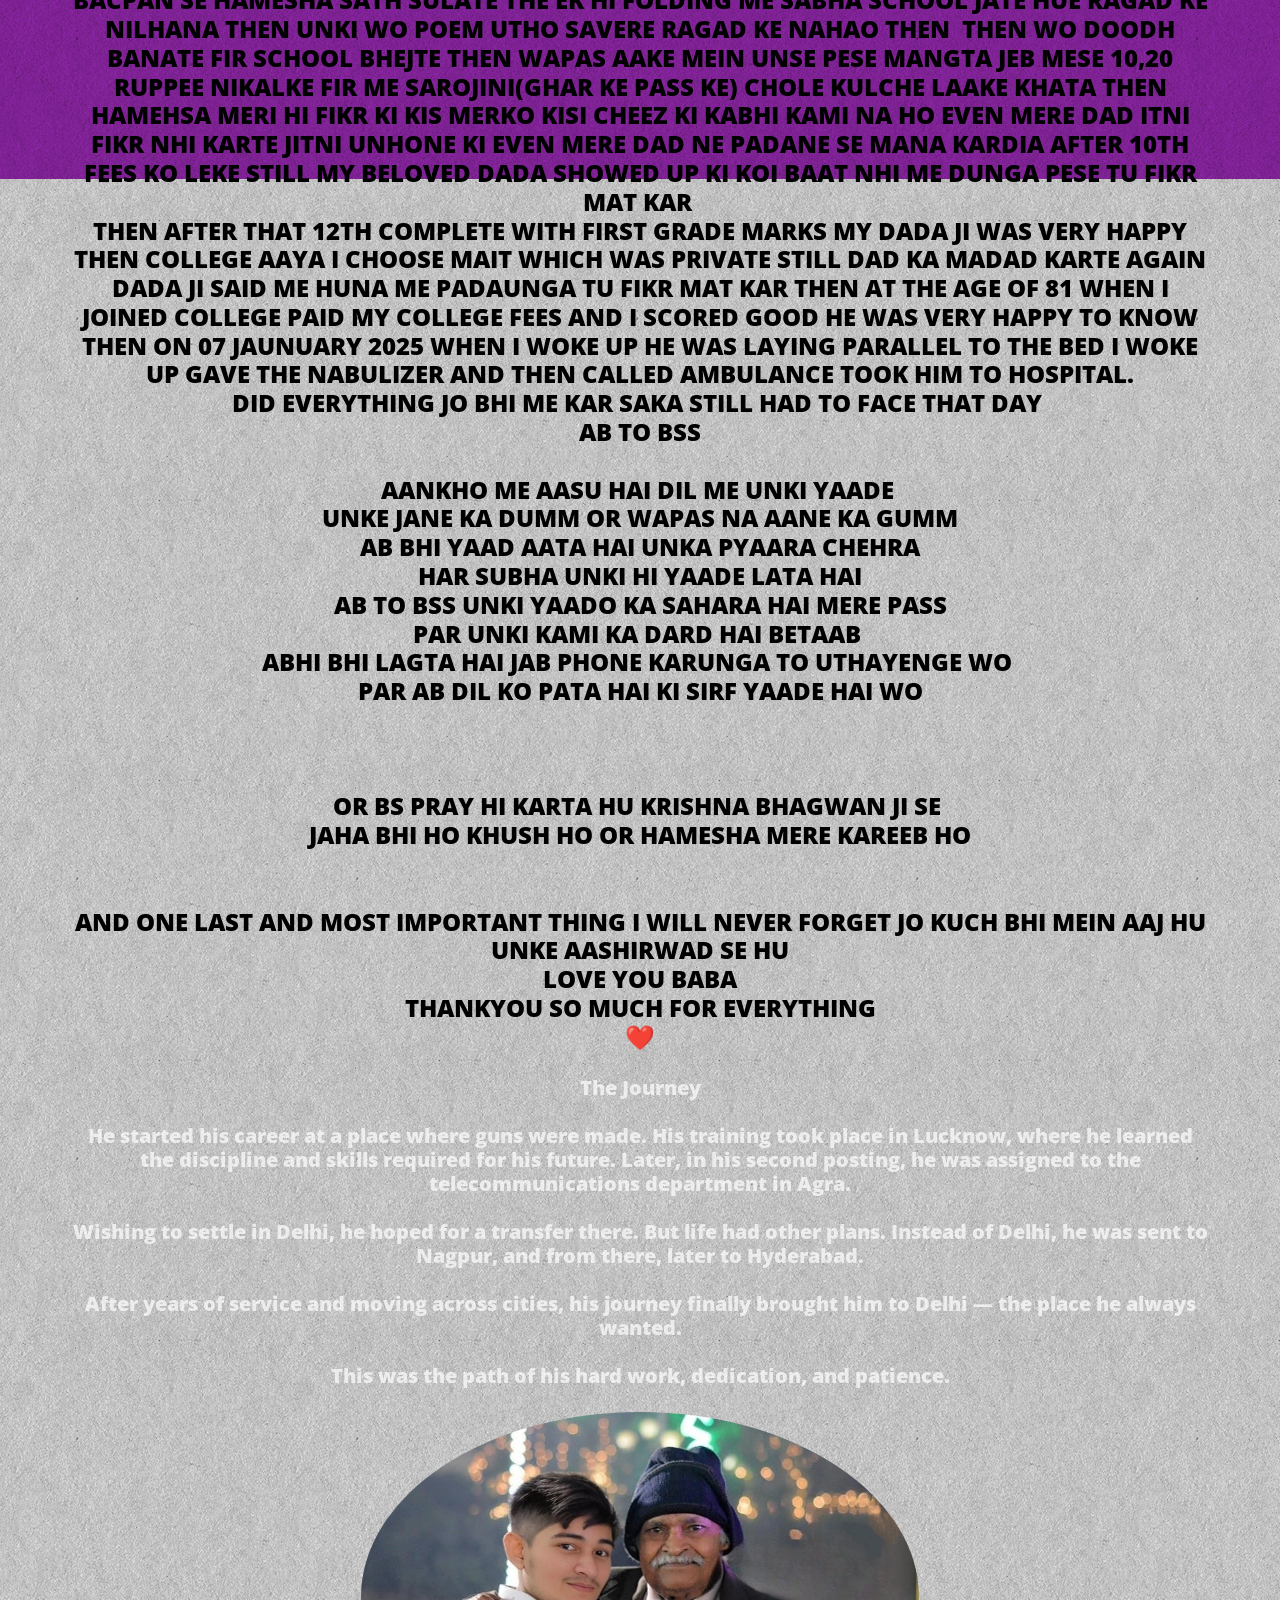
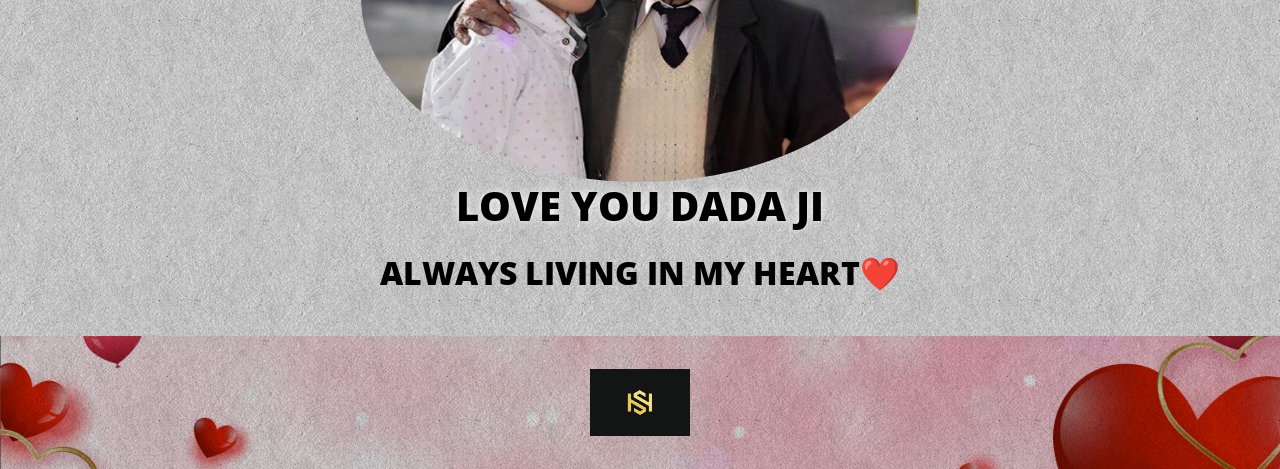
<file: feelings-for-him.html>
<!doctype html>
<html>
<head>
    <meta charset="utf-8">
    <meta name="keywords" content="">
    <meta name="description" content="">
    <meta name="viewport" content="width=device-width, initial-scale=1.0, viewport-fit=cover">
	<meta name="robots" content="index, follow">
    <link rel="shortcut icon" type="image/jpg" href="favicon.jpg">
    
	<link rel="stylesheet" type="text/css" href="./css/bootstrap.css?122">
	<link rel="stylesheet" type="text/css" href="style.css?5152">
	<link rel="stylesheet" type="text/css" href="./css/animate.css?3467">
	<link href='https://fonts.googleapis.com/css?family=Open+Sans:300,400,500,600,600,700,800,800,40&display=swap&subset=latin,latin-ext' rel='stylesheet' type='text/css'>
	<link href='https://fonts.googleapis.com/css?family=Domine&display=swap&subset=latin,latin-ext' rel='stylesheet' type='text/css'>
    <title>Feelings for him</title>


    
<!-- Analytics -->
 
<!-- Analytics END -->
    
</head>
<body>

<!-- Preloader -->
<div id="page-loading-blocs-notifaction" class="page-preloader"></div>
<!-- Preloader END -->


<!-- Main container -->
<div class="page-container">
    
<!-- bloc-0 -->
<div class="bloc bgc-3409 bloc-bg-texture texture-paper d-bloc " id="bloc-0">
	<div class="container bloc-no-padding bloc-no-padding-lg">
		<div class="row">
			<div class="col">
				<nav class="navbar navbar-light row navbar-expand-md flex-column" role="navigation">
					<div class="container-fluid flex-column">
						<button id="nav-toggle" type="button" class="ui-navbar-toggler navbar-toggler border-0 p-0" aria-expanded="false" aria-label="Toggle navigation" data-bs-toggle="collapse" data-bs-target=".navbar-33343">
							<span class="navbar-toggler-icon"><svg height="32" viewBox="0 0 32 32" width="32"><path class="svg-menu-icon menu-icon-bloc-0-stroke" d="m2 9h28m-28 7h28m-28 7h28" auto-style-class="menu-icon-bloc-0-stroke" data-custom-classes=" menu-icon-bloc-0-stroke"></path></svg></span>
						</button>
						<div class="collapse navbar-collapse navbar-45833 navbar-44110 navbar-35368 navbar-33343  sidebar-nav">
								<ul class="site-navigation nav navbar-nav mx-auto justify-content-center">
									<li class="nav-item">
										<a href="index.html" class="nav-link ltc-6728">Home</a>
									</li>
									<li class="nav-item">
										<a href="contact.html" class="nav-link ltc-6728">CONTACT</a>
									</li>
									<li class="nav-item">
										<a href="gallery.html" class="nav-link ltc-6728">GALLERY</a>
									</li>
									<li class="nav-item">
										<a href="certifications.html" class="nav-link a-btn ltc-6728">CERTIFICATIONS</a>
									</li>
									<li class="nav-item">
										<a href="resume.html" class="nav-link ltc-6728">RESUME</a>
									</li>
								</ul>
							</div>
					</div>
				</nav>
			</div>
		</div>
	</div>
</div>
<!-- bloc-0 END -->

<!-- bloc-19 -->
<div class="bloc bloc-fill-screen bloc-bg-texture texture-paper b-parallax d-bloc" id="bloc-19">
	<div class="parallax  bgc-3409">
	</div>
	<div class="container fill-bloc-top-edge">
		<div class="row">
			<div class="col-12">
				<picture><source type="image/webp" srcset="img/lazyload-ph.png" data-srcset="img/smiling%20dadu.webp, img/smiling%20dadu.webp 2x, img/smiling%20dadu.webp 3x"><img src="img/lazyload-ph.png" data-src="img/smiling%20dadu.jpg" class="img-fluid img-protected mx-auto d-block lazyload" alt="hath%20jodte%20hue%20dadu%20pic" data-srcset="img/smiling%20dadu.jpg 2x, img/smiling%20dadu.jpg 3x" width="1140" height="757"></picture>
			</div>
		</div>
	</div>
	<div class="container">
		<div class="row">
			<div class="col">
				<h5 class="text-center mb-1">
					❤️MY FEELINGS❤️
				</h5>
				<h3 class="hero-subheader tc-7376 mx-auto d-block text-center">
					IF YOU FOUND THIS PAGE THEN IT MEANS YOU ARE LITERALL INSIDE MY HEART
				</h3>
				<p class="p-4-style text-lg-center tc-7376 text-md-center text-sm-center text-center mx-auto d-block">
					ON 14TH FEB MIDNIGHT 02:02 I LOST MY EVERTHING&nbsp;<br>THE PERSON WHO LOVES ME THE MOST LEAVES THE MATERIAL GROSS BODY&nbsp;<br>AT THAT POINT I CAN'T EVEN THINK WHAT EMOTIONAL TO SHOW WHAT TO DO&nbsp;<br><br>
				</p>
				<h4 class="mb-4 text-lg-center text-md-center text-sm-center mt-3 mx-auto d-block text-center h4-bloc-19-style tc-7376">
					MERE DADA BTATE THE KI JAB WO CHOTE THE UNKE DAD BHI KABHI NHI PADATE THE HE USED TO SAY KHETI KAR<br>BUT MERE DADA KE DADA NE BHI UNKA SUPPORT KIYA AND BOLE TU PADD ME DUNGA PESE AND ALL EXPENSES&nbsp;<br>THEN TAB MERE DADA PADE AND UNKO CALL LETTER AAYA FIR MERE DADA PEHLE MILITARY THEN KAFI BRANCES AND SUPPORT KE BAAD HE GOT JOB THEN UNHONE JOB KARI THEN WHEN HE GOT HIS FIRST SALLERY HE GOT TO KNOW THAT HIS DADA IS NO MORE&nbsp;<br>NOW AT THAT DAY I CAN FEEL THE PAIN HE GOT THROUGHT OF LOSING A BELOVED ONE WHO CARED MORE THEN HIS LIFE FOR SOMEONE. EVEN AT THE TIME OF DEATH MY DADA JI WAS ONLY THINKING ABOUT MY GOOD TO PAY MY COLLEGE FEES&nbsp;<br>UNHONE APNI POORI STORY KAFI BAAR SUNAI KI WO PEHLE WAHA REHTE THE THEN WAHA SHIFTING HUI THEN YE JOB WO JOB SAB OFFICERS AND FRIEND&nbsp;<br>BUT I WAS A FOOL TO NO TO RECORD OR WRITE ALL THAT NOW I REGREAT KI KAHI WRITE KI HOTA TO AAJ UNKI SABHI YAADE IS WEBPAGE PE HOTI AND I CAN REMEMBER ALL OF THOSE MOMORIES<br>AB MEIN CHAHKE BHI KUCH NHI KAR SAKTA AB KESE SUNU UNKI STORY&nbsp;<br>BACPAN SE HAMESHA SATH SULATE THE EK HI FOLDING ME SABHA SCHOOL JATE HUE RAGAD KE NILHANA THEN UNKI WO POEM UTHO SAVERE RAGAD KE NAHAO THEN &nbsp;THEN WO DOODH BANATE FIR SCHOOL BHEJTE THEN WAPAS AAKE MEIN UNSE PESE MANGTA JEB MESE 10,20 RUPPEE NIKALKE FIR ME SAROJINI(GHAR KE PASS KE) CHOLE KULCHE LAAKE KHATA THEN HAMEHSA MERI HI FIKR KI KIS MERKO KISI CHEEZ KI KABHI KAMI NA HO EVEN MERE DAD ITNI FIKR NHI KARTE JITNI UNHONE KI EVEN MERE DAD NE PADANE SE MANA KARDIA AFTER 10TH FEES KO LEKE STILL MY BELOVED DADA SHOWED UP KI KOI BAAT NHI ME DUNGA PESE TU FIKR MAT KAR&nbsp;<br>THEN AFTER THAT 12TH COMPLETE WITH FIRST GRADE MARKS MY DADA JI WAS VERY HAPPY THEN COLLEGE AAYA I CHOOSE MAIT WHICH WAS PRIVATE STILL DAD KA MADAD KARTE AGAIN DADA JI SAID ME HUNA ME PADAUNGA TU FIKR MAT KAR THEN AT THE AGE OF 81 WHEN I JOINED COLLEGE PAID MY COLLEGE FEES AND I SCORED GOOD HE WAS VERY HAPPY TO KNOW THEN ON 07 JAUNUARY 2025 WHEN I WOKE UP HE WAS LAYING PARALLEL TO THE BED I WOKE UP GAVE THE NABULIZER AND THEN CALLED AMBULANCE TOOK HIM TO HOSPITAL.<br>DID EVERYTHING JO BHI ME KAR SAKA STILL HAD TO FACE THAT DAY&nbsp;<br>AB TO BSS<br><br>AANKHO ME AASU HAI DIL ME UNKI YAADE&nbsp;<br>UNKE JANE KA DUMM OR WAPAS NA AANE KA GUMM<br>AB BHI YAAD AATA HAI UNKA PYAARA CHEHRA<br>HAR SUBHA UNKI HI YAADE LATA HAI<br>AB TO BSS UNKI YAADO KA SAHARA HAI MERE PASS<br>PAR UNKI KAMI KA DARD HAI BETAAB&nbsp;<br>ABHI BHI LAGTA HAI JAB PHONE KARUNGA TO UTHAYENGE WO&nbsp;<br>PAR AB DIL KO PATA HAI KI SIRF YAADE HAI WO<br><br><br><br>OR BS PRAY HI KARTA HU KRISHNA BHAGWAN JI SE&nbsp;<br>JAHA BHI HO KHUSH HO OR HAMESHA MERE KAREEB HO<br><br><br>AND ONE LAST AND MOST IMPORTANT THING I WILL NEVER FORGET JO KUCH BHI MEIN AAJ HU UNKE AASHIRWAD SE HU<br>LOVE YOU BABA<br>THANKYOU SO MUCH FOR EVERYTHING<br>❤️<br>
				</h4>
				<h5 class="mb-4 text-lg-center">
					The Journey<br><br>He started his career at a place where guns were made. His training took place in Lucknow, where he learned the discipline and skills required for his future. Later, in his second posting, he was assigned to the telecommunications department in Agra.<br><br>Wishing to settle in Delhi, he hoped for a transfer there. But life had other plans. Instead of Delhi, he was sent to Nagpur, and from there, later to Hyderabad.<br><br>After years of service and moving across cities, his journey finally brought him to Delhi — the place he always wanted.<br><br>This was the path of his hard work, dedication, and patience.
				</h5>
			</div>
		</div>
	</div>
	<div class="container fill-bloc-bottom-edge">
		<div class="row">
			<div class="col-12">
				<div class="row">
					<div class="col-sm-10 offset-sm-1 col-md-8 offset-md-2 col-lg-6 offset-lg-3 text-start">
						<picture><source type="image/webp" srcset="img/lazyload-ph.png" data-srcset="img/baba.webp, img/baba.webp 2x, img/baba.webp 3x"><img src="img/lazyload-ph.png" data-src="img/baba.jpg" class="img-fluid img-protected rounded-circle mx-auto d-block lazyload" alt="dada%20ji" data-srcset="img/baba.jpg 2x, img/baba.jpg 3x" width="1080" height="716"></picture>
						<h1 class="mb-4 text-lg-center mx-auto d-block text-md-center text-sm-center text-center h1-love-you-baba-style tc-7376 glow-t">
							LOVE YOU DADA JI
						</h1>
						<h2 class="mb-4 text-center tc-7376">
							ALWAYS LIVING IN MY HEART❤️
						</h2>
					</div>
				</div>
			</div>
		</div>
	</div>
</div>
<!-- bloc-19 END -->

<!-- bloc-20 -->
<div class="bloc bgc-6728 bloc-bg-texture texture-paper bg-heart-20background d-bloc" id="bloc-20">
	<div class="container bloc-sm">
		<div class="row">
			<div class="col">
				<nav class="navbar navbar-light row navbar-expand-md flex-column" role="navigation">
					<div class="container-fluid flex-column">
						<a class="navbar-brand img-protected mx-auto" href="#" data-scroll-speed="1000" onclick="scrollToTarget('1',this)"><picture><source type="image/webp" srcset="img/lazyload-ph.png" data-srcset="img/logoo.webp"><img src="img/lazyload-ph.png" data-src="img/logoo.jpg" alt="logo" class="lazyload" width="100" height="67"></picture></a>
					</div>
				</nav>
			</div>
		</div>
	</div>
</div>
<!-- bloc-20 END -->

<!-- ScrollToTop Button -->
<button aria-label="Scroll to top button" class="bloc-button btn btn-d scrollToTop" onclick="scrollToTarget('1',this)"><svg xmlns="http://www.w3.org/2000/svg" width="22" height="22" viewBox="0 0 32 32"><path class="scroll-to-top-btn-icon" d="M30,22.656l-14-13-14,13"/></svg></button>
<!-- ScrollToTop Button END-->


</div>
<!-- Main container END -->
    


<!-- Additional JS -->
<script src="./js/jquery.min.js"></script>


<script src="./js/bootstrap.bundle.js?8369"></script>
<script src="./js/blocs.js?1861"></script>
<script src="./js/lazysizes.min.js" defer></script>
<script src="./js/universal-parallax.min.js?1481"></script>
<!-- Additional JS END -->


</body>
</html>
</file>
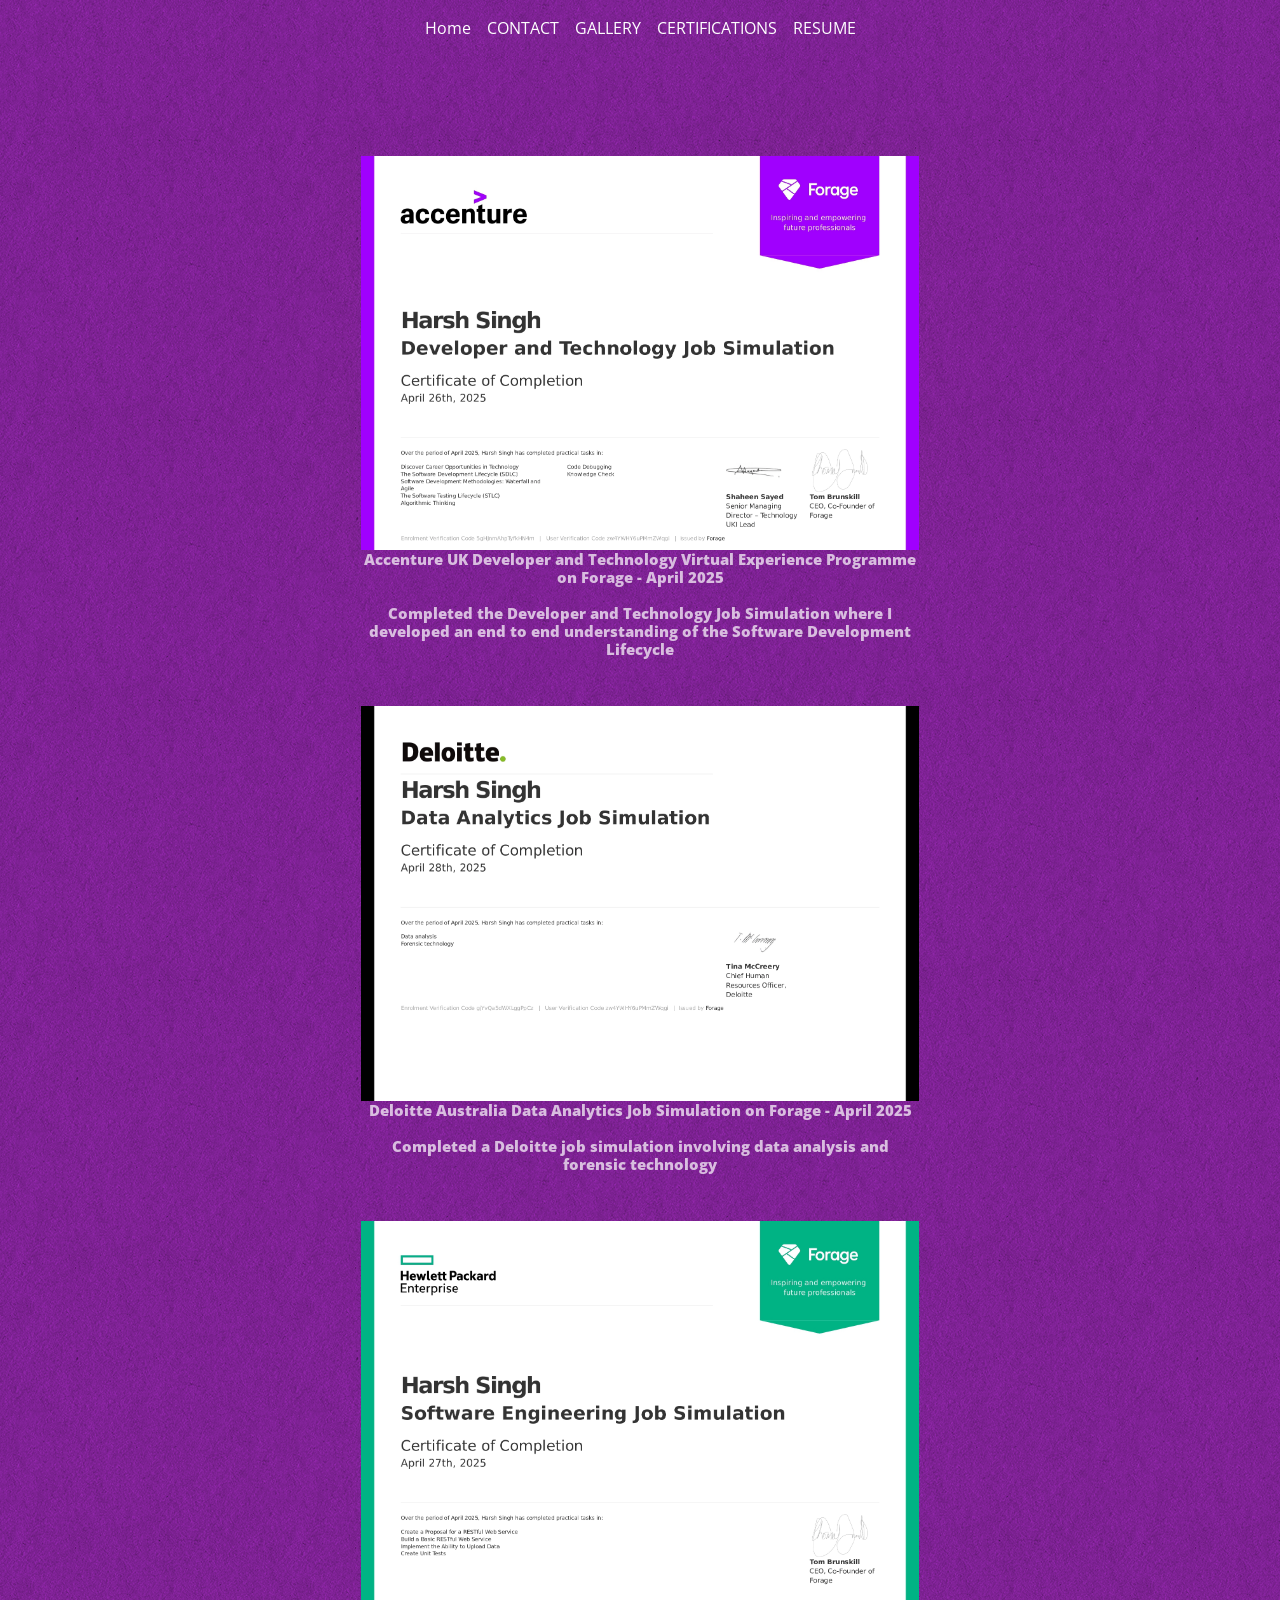
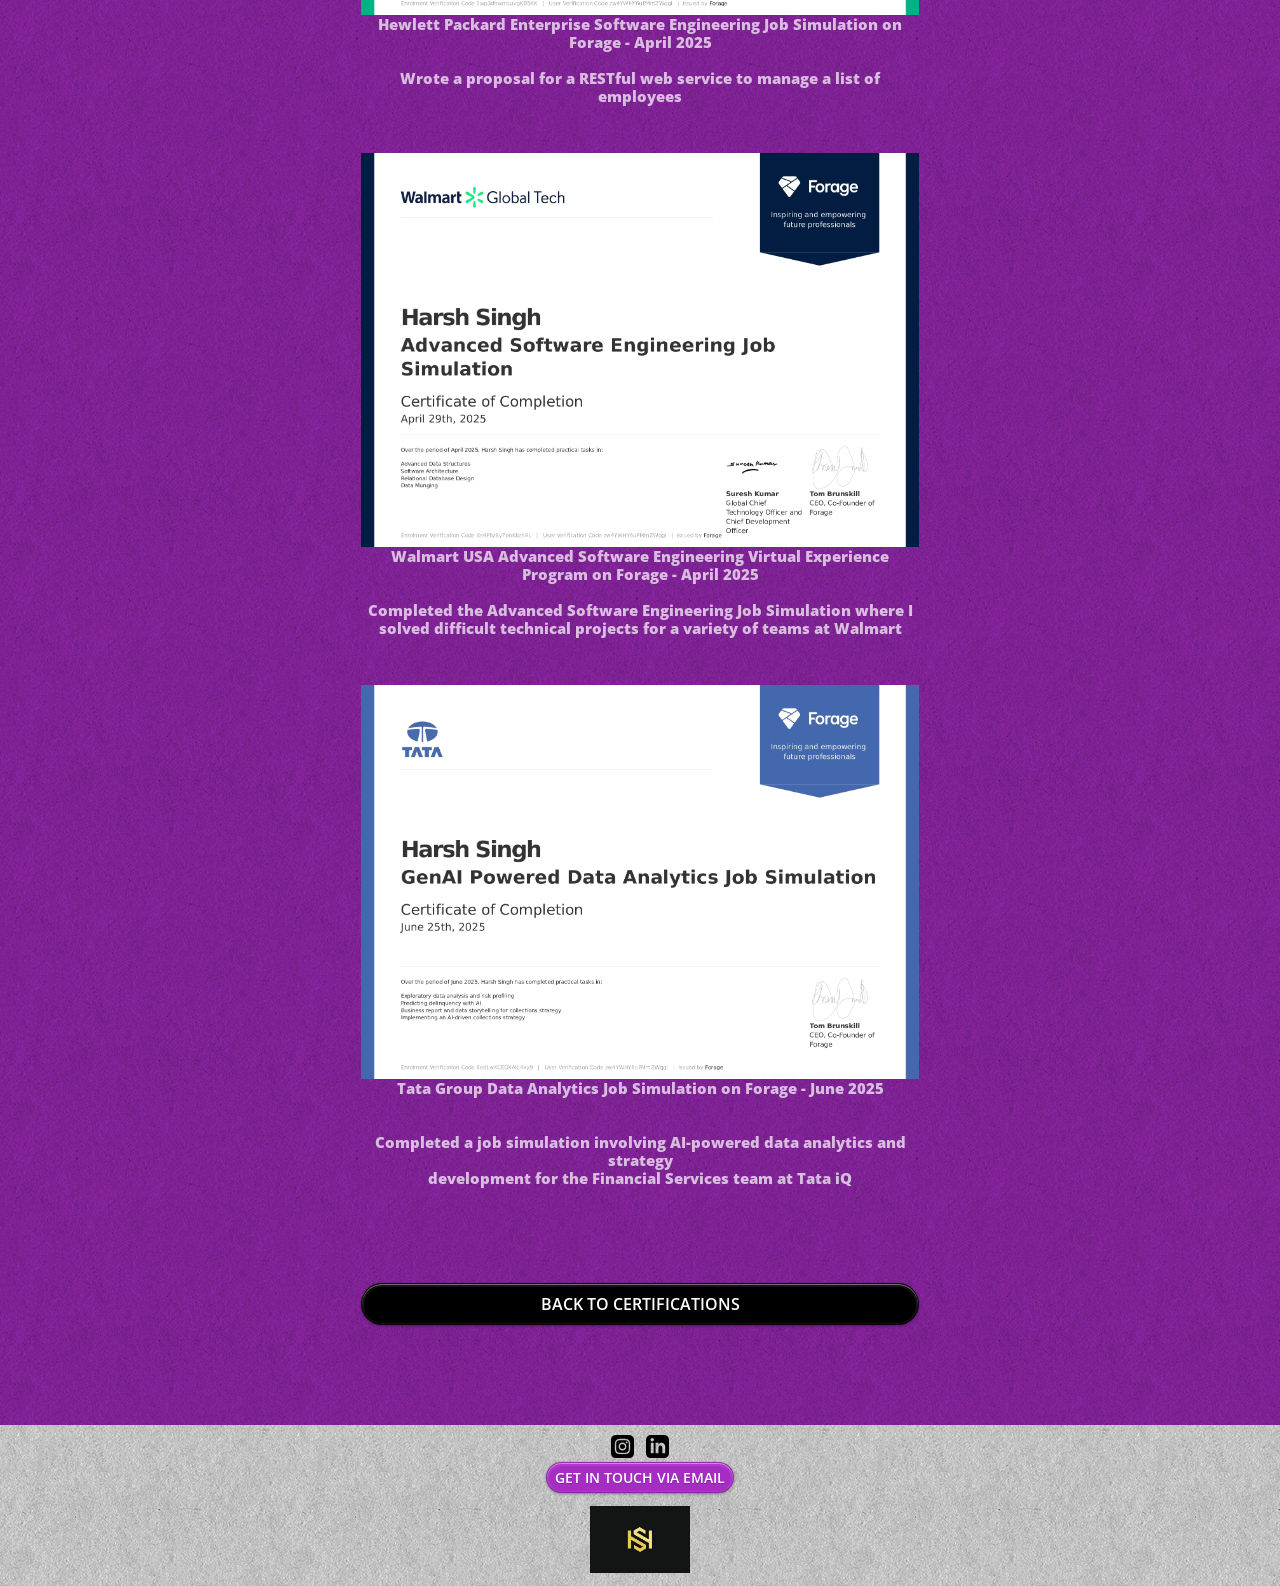
<file: forage.html>
<!doctype html>
<html>
<head>
    <meta charset="utf-8">
    <meta name="keywords" content="">
    <meta name="description" content="">
    <meta name="viewport" content="width=device-width, initial-scale=1.0, viewport-fit=cover">
	<meta name="robots" content="index, follow">
    <link rel="shortcut icon" type="image/jpg" href="favicon.jpg">
    
	<link rel="stylesheet" type="text/css" href="./css/bootstrap.css?122">
	<link rel="stylesheet" type="text/css" href="style.css?5152">
	<link rel="stylesheet" type="text/css" href="./css/animate.css?3467">
	<link href='https://fonts.googleapis.com/css?family=Open+Sans:300,400,500,600,600,700,800,800,40&display=swap&subset=latin,latin-ext' rel='stylesheet' type='text/css'>
	<link href='https://fonts.googleapis.com/css?family=Domine&display=swap&subset=latin,latin-ext' rel='stylesheet' type='text/css'>
    <title>FORAGE</title>


    
<!-- Analytics -->
 
<!-- Analytics END -->
    
</head>
<body>

<!-- Preloader -->
<div id="page-loading-blocs-notifaction" class="page-preloader"></div>
<!-- Preloader END -->


<!-- Main container -->
<div class="page-container">
    
<!-- bloc-0 -->
<div class="bloc bgc-3409 bloc-bg-texture texture-paper d-bloc " id="bloc-0">
	<div class="container bloc-no-padding bloc-no-padding-lg">
		<div class="row">
			<div class="col">
				<nav class="navbar navbar-light row navbar-expand-md flex-column" role="navigation">
					<div class="container-fluid flex-column">
						<button id="nav-toggle" type="button" class="ui-navbar-toggler navbar-toggler border-0 p-0" aria-expanded="false" aria-label="Toggle navigation" data-bs-toggle="collapse" data-bs-target=".navbar-33343">
							<span class="navbar-toggler-icon"><svg height="32" viewBox="0 0 32 32" width="32"><path class="svg-menu-icon menu-icon-bloc-0-stroke" d="m2 9h28m-28 7h28m-28 7h28" auto-style-class="menu-icon-bloc-0-stroke" data-custom-classes=" menu-icon-bloc-0-stroke"></path></svg></span>
						</button>
						<div class="collapse navbar-collapse navbar-45833 navbar-44110 navbar-35368 navbar-33343  sidebar-nav">
								<ul class="site-navigation nav navbar-nav mx-auto justify-content-center">
									<li class="nav-item">
										<a href="index.html" class="nav-link ltc-6728">Home</a>
									</li>
									<li class="nav-item">
										<a href="contact.html" class="nav-link ltc-6728">CONTACT</a>
									</li>
									<li class="nav-item">
										<a href="gallery.html" class="nav-link ltc-6728">GALLERY</a>
									</li>
									<li class="nav-item">
										<a href="certifications.html" class="nav-link a-btn ltc-6728">CERTIFICATIONS</a>
									</li>
									<li class="nav-item">
										<a href="resume.html" class="nav-link ltc-6728">RESUME</a>
									</li>
								</ul>
							</div>
					</div>
				</nav>
			</div>
		</div>
	</div>
</div>
<!-- bloc-0 END -->

<!-- bloc-25 -->
<div class="bloc bgc-3409 bloc-bg-texture texture-paper d-bloc" id="bloc-25">
	<div class="container bloc-lg">
		<div class="row">
			<div class="col-sm-10 offset-sm-1 col-md-8 offset-md-2 col-lg-6 offset-lg-3 text-start">
				<picture><source type="image/webp" srcset="img/lazyload-ph.png" data-srcset="img/Accenture.webp"><img src="img/lazyload-ph.png" data-src="img/Accenture.jpeg" class="img-fluid img-protected mx-auto d-block lazyload" alt="Accenture.jpeg" width="1140" height="805"></picture>
				<h5 class="mb-4 h5-24-style text-lg-center mb-lg-5 text-center">
					Accenture UK Developer and Technology Virtual Experience Programme on Forage - April 2025<br><br>Completed the Developer and Technology Job Simulation where I developed an end to end understanding of the Software Development Lifecycle<br>
				</h5><picture><source type="image/webp" srcset="img/lazyload-ph.png" data-srcset="img/deloitte.webp, img/deloitte.webp 2x, img/deloitte.webp 3x"><img src="img/lazyload-ph.png" data-src="img/deloitte.jpg" class="img-fluid img-protected mx-auto d-block lazyload" data-srcset="img/deloitte.jpg 2x, img/deloitte.jpg 3x" alt="deloitte" width="1140" height="805"></picture>
				<h5 class="mb-4 h5-25-style mb-lg-5 text-sm-center">
					Deloitte Australia Data Analytics Job Simulation on Forage - April 2025<br><br>Completed a Deloitte job simulation involving data analysis and forensic technology<br>
				</h5><picture><source type="image/webp" srcset="img/lazyload-ph.png" data-srcset="img/Hewlett%20Packard%20Enterprise.webp"><img src="img/lazyload-ph.png" data-src="img/Hewlett%20Packard%20Enterprise.jpg" class="img-fluid img-protected mx-auto d-block mt-lg-0 lazyload" alt="Hewlett%20Packard%20Enterprise" width="1140" height="805"></picture>
				<h5 class="mb-4 h5-bloc-19-style text-lg-center text-center mb-lg-5">
					Hewlett Packard Enterprise Software Engineering Job Simulation on Forage - April 2025<br><br>Wrote a proposal for a RESTful web service to manage a list of employees<br>
				</h5><picture><source type="image/webp" srcset="img/lazyload-ph.png" data-srcset="img/walmart_page-0001.webp"><img src="img/lazyload-ph.png" data-src="img/walmart_page-0001.jpg" class="img-fluid img-protected mx-auto d-block mt-lg-0 lazyload" alt="Hewlett%20Packard%20Enterprise" width="1140" height="805"></picture>
				<h5 class="mb-4 h5-29-bloc-19-style text-lg-center mb-lg-5 text-center">
					Walmart USA Advanced Software Engineering Virtual Experience Program on Forage - April 2025<br><br>Completed the Advanced Software Engineering Job Simulation where I solved difficult technical projects for a variety of teams at Walmart<br>
				</h5><picture><source type="image/webp" srcset="img/lazyload-ph.png" data-srcset="img/TATA.webp"><img src="img/lazyload-ph.png" data-src="img/TATA.jpg" class="img-fluid img-protected mx-auto d-block mt-lg-0 lazyload" alt="Hewlett%20Packard%20Enterprise" width="1140" height="805"></picture>
				<h5 class="mb-4 h5-29-style text-lg-center text-center">
					Tata Group Data Analytics Job Simulation on Forage - June 2025<br><br><br>Completed a job simulation involving AI-powered data analytics and strategy<br> development for the Financial Services team at Tata iQ<br>
				</h5>
				<h1 class="mb-4">
					<br>
				</h1><a href="certifications.html" class="btn btn-glossy btn-padding-top btn-c-7376 btn-rd float-lg-none w-100">back to certifications</a>
			</div>
		</div>
	</div>
</div>
<!-- bloc-25 END -->

<!-- ScrollToTop Button -->
<button aria-label="Scroll to top button" class="bloc-button btn btn-d scrollToTop" onclick="scrollToTarget('1',this)"><svg xmlns="http://www.w3.org/2000/svg" width="22" height="22" viewBox="0 0 32 32"><path class="scroll-to-top-btn-icon" d="M30,22.656l-14-13-14,13"/></svg></button>
<!-- ScrollToTop Button END-->


<!-- bloc-14 -->
<div class="bloc bloc-bg-texture texture-paper l-bloc" id="bloc-14">
	<div class="container bloc-no-padding">
		<div class="row">
			<div class="col">
				<div class="mt-lg-2 mt-md-2 mt-sm-1 mt-1 mb-0"><div class="social-link-bric text-center text-lg-center social-hover-grow">




<a href="https://www.instagram.com/richierich._3000" class="instagram-link" target="_blank"><svg xmlns="http://www.w3.org/2000/svg" width="23" height="23" fill="var(--swatch-var-7376)" viewBox="0 0 24 24" style="margin-left: 3px; margin-right: 3px;"><path d="M15.233 5.488c-.843-.038-1.097-.046-3.233-.046s-2.389.008-3.232.046c-2.17.099-3.181 1.127-3.279 3.279-.039.844-.048 1.097-.048 3.233s.009 2.389.047 3.233c.099 2.148 1.106 3.18 3.279 3.279.843.038 1.097.047 3.233.047 2.137 0 2.39-.008 3.233-.046 2.17-.099 3.18-1.129 3.279-3.279.038-.844.046-1.097.046-3.233s-.008-2.389-.046-3.232c-.099-2.153-1.111-3.182-3.279-3.281zm-3.233 10.62c-2.269 0-4.108-1.839-4.108-4.108 0-2.269 1.84-4.108 4.108-4.108s4.108 1.839 4.108 4.108c0 2.269-1.839 4.108-4.108 4.108zm4.271-7.418c-.53 0-.96-.43-.96-.96s.43-.96.96-.96.96.43.96.96-.43.96-.96.96zm-1.604 3.31c0 1.473-1.194 2.667-2.667 2.667s-2.667-1.194-2.667-2.667c0-1.473 1.194-2.667 2.667-2.667s2.667 1.194 2.667 2.667zm4.333-12h-14c-2.761 0-5 2.239-5 5v14c0 2.761 2.239 5 5 5h14c2.762 0 5-2.239 5-5v-14c0-2.761-2.238-5-5-5zm.952 15.298c-.132 2.909-1.751 4.521-4.653 4.654-.854.039-1.126.048-3.299.048s-2.444-.009-3.298-.048c-2.908-.133-4.52-1.748-4.654-4.654-.039-.853-.048-1.125-.048-3.298 0-2.172.009-2.445.048-3.298.134-2.908 1.748-4.521 4.654-4.653.854-.04 1.125-.049 3.298-.049s2.445.009 3.299.048c2.908.133 4.523 1.751 4.653 4.653.039.854.048 1.127.048 3.299 0 2.173-.009 2.445-.048 3.298z"></path></svg></a>





<a href="https://linkedin.com/in/singh3000" class="linkedin-link" target="_blank"><svg xmlns="http://www.w3.org/2000/svg" width="23" height="23" fill="var(--swatch-var-7376)" viewBox="0 0 24 24" style="margin-left: 3px; margin-right: 3px;"><path d="M19 0h-14c-2.761 0-5 2.239-5 5v14c0 2.761 2.239 5 5 5h14c2.762 0 5-2.239 5-5v-14c0-2.761-2.238-5-5-5zm-11 19h-3v-11h3v11zm-1.5-12.268c-.966 0-1.75-.79-1.75-1.764s.784-1.764 1.75-1.764 1.75.79 1.75 1.764-.783 1.764-1.75 1.764zm13.5 12.268h-3v-5.604c0-3.368-4-3.113-4 0v5.604h-3v-11h3v1.765c1.396-2.586 7-2.777 7 2.476v6.759z"></path></svg></a>


</div>
				</div>
				<div class="text-center">
						<a href="mailto:techbyharsh3000@gmail.com" class="btn btn-rd mt-md-2 mt-lg-1 btn-sm mt-1 btn-glossy btn-c-3409">get in Touch Via Email</a>
					</div>
				<nav class="navbar navbar-light row flex-column navbar-expand-md" role="navigation">
						<div class="container-fluid flex-column">
							<a class="navbar-brand img-protected mx-auto" href="#" data-scroll-speed="1000" onclick="scrollToTarget('1',this)"><picture><source type="image/webp" srcset="img/lazyload-ph.png" data-srcset="img/logoo.webp"><img src="img/lazyload-ph.png" data-src="img/logoo.jpg" alt="logo" class="lazyload" width="100" height="67"></picture></a>
							<button id="nav-toggle" type="button" class="ui-navbar-toggler navbar-toggler border-0 p-0 me-md-0 object-hidden" data-toggle="collapse" data-target=".navbar-41550" aria-expanded="false" aria-label="Toggle navigation">
								<span class="navbar-toggler-icon"><svg height="32" viewBox="0 0 32 32" width="32"><path class="svg-menu-icon " d="m2 9h28m-28 7h28m-28 7h28"></path></svg></span>
							</button>
						</div>
					</nav>
			</div>
		</div>
	</div>
</div>
<!-- bloc-14 END -->

</div>
<!-- Main container END -->
    


<!-- Additional JS -->
<script src="./js/jquery.min.js"></script>


<script src="./js/bootstrap.bundle.js?8369"></script>
<script src="./js/blocs.js?1861"></script>
<script src="./js/lazysizes.min.js" defer></script>
<!-- Additional JS END -->


</body>
</html>
</file>
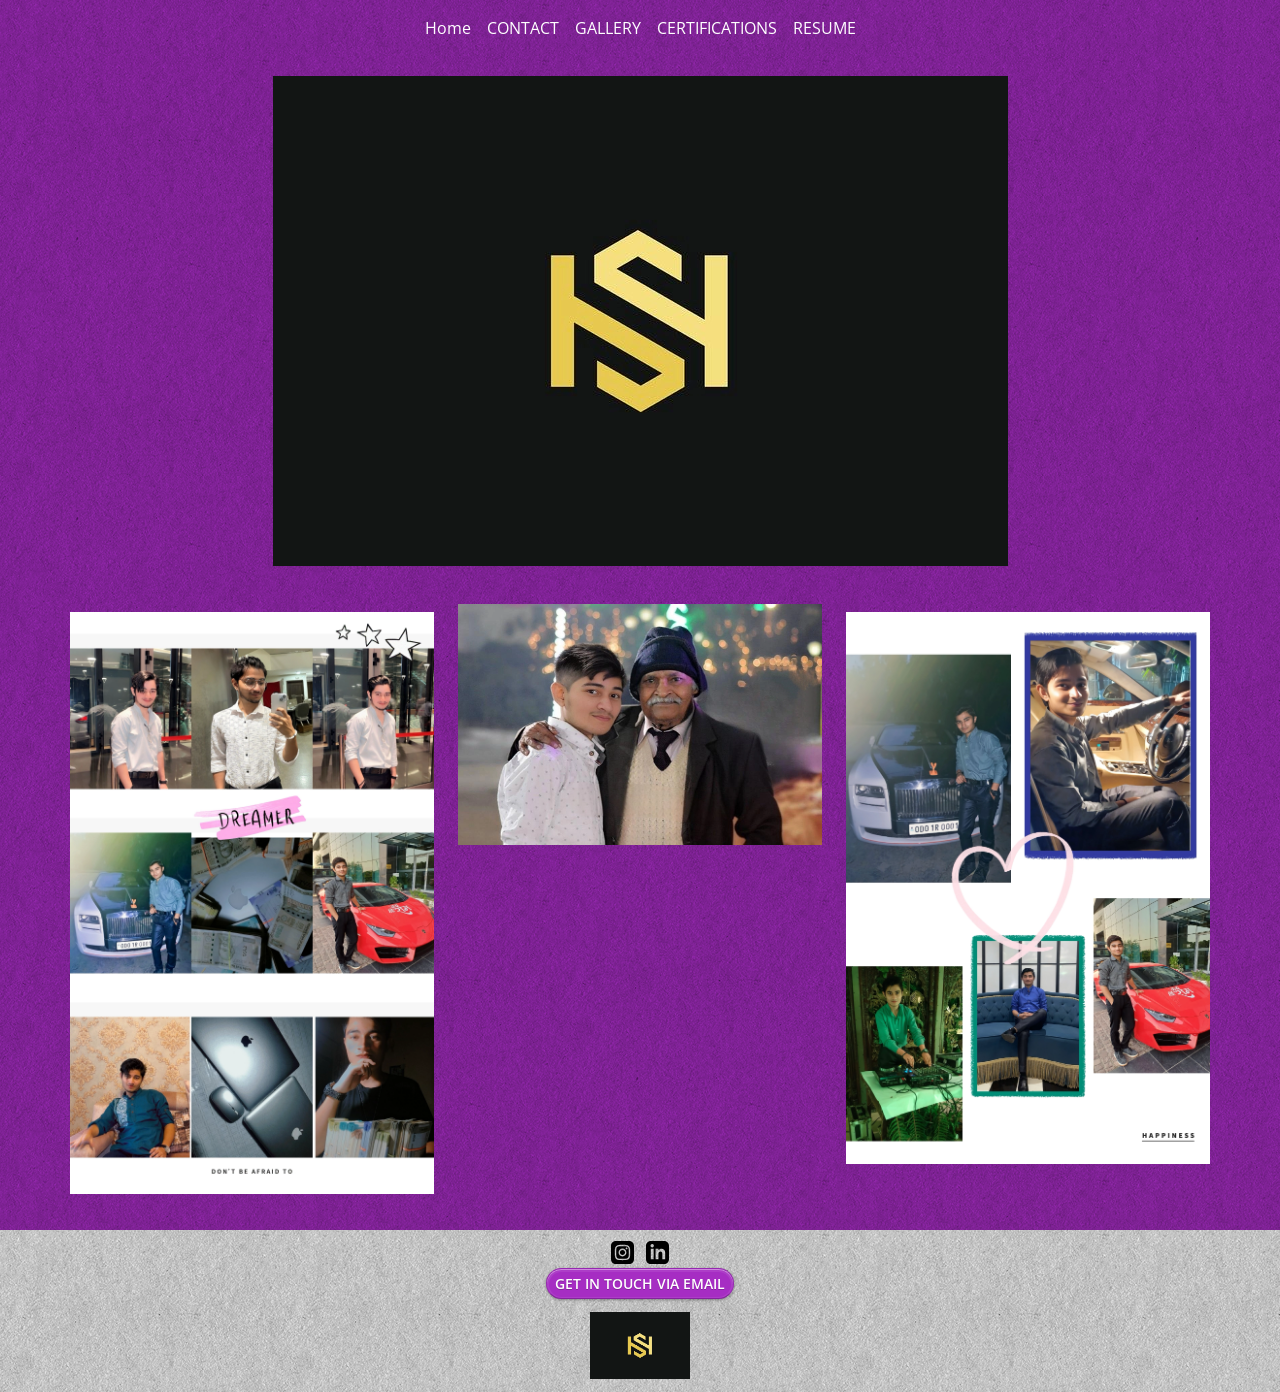
<file: gallery.html>
<!doctype html>
<html>
<head>
    <meta charset="utf-8">
    <meta name="keywords" content="">
    <meta name="description" content="">
    <meta name="viewport" content="width=device-width, initial-scale=1.0, viewport-fit=cover">
	<meta name="robots" content="index, follow">
    <link rel="shortcut icon" type="image/jpg" href="favicon.jpg">
    
	<link rel="stylesheet" type="text/css" href="./css/bootstrap.css?122">
	<link rel="stylesheet" type="text/css" href="style.css?5152">
	<link rel="stylesheet" type="text/css" href="./css/animate.css?3467">
	<link href='https://fonts.googleapis.com/css?family=Open+Sans:300,400,500,600,600,700,800,800,40&display=swap&subset=latin,latin-ext' rel='stylesheet' type='text/css'>
	<link href='https://fonts.googleapis.com/css?family=Domine&display=swap&subset=latin,latin-ext' rel='stylesheet' type='text/css'>
    <title>GALLERY</title>


    
<!-- Analytics -->
 
<!-- Analytics END -->
    
</head>
<body>

<!-- Preloader -->
<div id="page-loading-blocs-notifaction" class="page-preloader"></div>
<!-- Preloader END -->


<!-- Main container -->
<div class="page-container">
    
<!-- bloc-0 -->
<div class="bloc bgc-3409 bloc-bg-texture texture-paper d-bloc " id="bloc-0">
	<div class="container bloc-no-padding bloc-no-padding-lg">
		<div class="row">
			<div class="col">
				<nav class="navbar navbar-light row navbar-expand-md flex-column" role="navigation">
					<div class="container-fluid flex-column">
						<button id="nav-toggle" type="button" class="ui-navbar-toggler navbar-toggler border-0 p-0" aria-expanded="false" aria-label="Toggle navigation" data-bs-toggle="collapse" data-bs-target=".navbar-33343">
							<span class="navbar-toggler-icon"><svg height="32" viewBox="0 0 32 32" width="32"><path class="svg-menu-icon menu-icon-bloc-0-stroke" d="m2 9h28m-28 7h28m-28 7h28" auto-style-class="menu-icon-bloc-0-stroke" data-custom-classes=" menu-icon-bloc-0-stroke"></path></svg></span>
						</button>
						<div class="collapse navbar-collapse navbar-45833 navbar-44110 navbar-35368 navbar-33343  sidebar-nav">
								<ul class="site-navigation nav navbar-nav mx-auto justify-content-center">
									<li class="nav-item">
										<a href="index.html" class="nav-link ltc-6728">Home</a>
									</li>
									<li class="nav-item">
										<a href="contact.html" class="nav-link ltc-6728">CONTACT</a>
									</li>
									<li class="nav-item">
										<a href="gallery.html" class="nav-link ltc-6728">GALLERY</a>
									</li>
									<li class="nav-item">
										<a href="certifications.html" class="nav-link a-btn ltc-6728">CERTIFICATIONS</a>
									</li>
									<li class="nav-item">
										<a href="resume.html" class="nav-link ltc-6728">RESUME</a>
									</li>
								</ul>
							</div>
					</div>
				</nav>
			</div>
		</div>
	</div>
</div>
<!-- bloc-0 END -->

<!-- bloc-8 -->
<div class="bloc bloc-bg-texture texture-paper bgc-3409 d-bloc" id="bloc-8">
	<div class="container bloc-sm">
		<div class="row voffset-clear-xs">
			<div class="col-12">
				<picture><source type="image/webp" srcset="img/lazyload-ph.png" data-srcset="img/logoo.webp"><img src="img/lazyload-ph.png" data-src="img/logoo.jpg" class="img-fluid img-protected mx-auto d-block lazyload" alt="logoo" width="735" height="490"></picture>
			</div>
		</div>
		<div class="row voffset-clear-xs voffset">
			<div class="col-3 col-4">
				<picture><source type="image/webp" srcset="img/lazyload-ph.png" data-srcset="img/collage%2002.webp, img/collage%2002.webp 2x, img/collage%2002.webp 3x"><img src="img/lazyload-ph.png" data-src="img/collage%2002.jpg" class="img-fluid img-protected mx-auto d-block mt-sm-3 mb-sm-3 mt-2 mb-2 lazyload" alt="me%20and%20dada" data-srcset="img/collage%2002.jpg 2x, img/collage%2002.jpg 3x" width="364" height="582"></picture>
			</div>
			<div class="col-3 col-4">
				<a href="love-you-dada-ji.html"><picture><source type="image/webp" srcset="img/lazyload-ph.png" data-srcset="img/baba.webp, img/baba.webp 2x, img/baba.webp 3x"><img src="img/lazyload-ph.png" data-src="img/baba.jpg" class="img-fluid img-protected mx-auto d-block mt-2 mb-2 lazyload" alt="dada%20dadi" data-srcset="img/baba.jpg 2x, img/baba.jpg 3x" width="364" height="241"></picture></a>
			</div>
			<div class="col-3 col-4">
				<picture><source type="image/webp" srcset="img/lazyload-ph.png" data-srcset="img/collage%2001.webp, img/collage%2001.webp 2x, img/collage%2001.webp 3x"><img src="img/lazyload-ph.png" data-src="img/collage%2001.jpg" class="img-fluid img-protected mx-auto d-block mt-sm-3 mb-sm-3 mt-2 mb-2 lazyload" alt="smiling%20dadu" data-srcset="img/collage%2001.jpg 2x, img/collage%2001.jpg 3x" width="364" height="552"></picture>
			</div>
		</div>
	</div>
</div>
<!-- bloc-8 END -->

<!-- ScrollToTop Button -->
<button aria-label="Scroll to top button" class="bloc-button btn btn-d scrollToTop" onclick="scrollToTarget('1',this)"><svg xmlns="http://www.w3.org/2000/svg" width="22" height="22" viewBox="0 0 32 32"><path class="scroll-to-top-btn-icon" d="M30,22.656l-14-13-14,13"/></svg></button>
<!-- ScrollToTop Button END-->


<!-- bloc-14 -->
<div class="bloc bloc-bg-texture texture-paper l-bloc" id="bloc-14">
	<div class="container bloc-no-padding">
		<div class="row">
			<div class="col">
				<div class="mt-lg-2 mt-md-2 mt-sm-1 mt-1 mb-0"><div class="social-link-bric text-center text-lg-center social-hover-grow">




<a href="https://www.instagram.com/richierich._3000" class="instagram-link" target="_blank"><svg xmlns="http://www.w3.org/2000/svg" width="23" height="23" fill="var(--swatch-var-7376)" viewBox="0 0 24 24" style="margin-left: 3px; margin-right: 3px;"><path d="M15.233 5.488c-.843-.038-1.097-.046-3.233-.046s-2.389.008-3.232.046c-2.17.099-3.181 1.127-3.279 3.279-.039.844-.048 1.097-.048 3.233s.009 2.389.047 3.233c.099 2.148 1.106 3.18 3.279 3.279.843.038 1.097.047 3.233.047 2.137 0 2.39-.008 3.233-.046 2.17-.099 3.18-1.129 3.279-3.279.038-.844.046-1.097.046-3.233s-.008-2.389-.046-3.232c-.099-2.153-1.111-3.182-3.279-3.281zm-3.233 10.62c-2.269 0-4.108-1.839-4.108-4.108 0-2.269 1.84-4.108 4.108-4.108s4.108 1.839 4.108 4.108c0 2.269-1.839 4.108-4.108 4.108zm4.271-7.418c-.53 0-.96-.43-.96-.96s.43-.96.96-.96.96.43.96.96-.43.96-.96.96zm-1.604 3.31c0 1.473-1.194 2.667-2.667 2.667s-2.667-1.194-2.667-2.667c0-1.473 1.194-2.667 2.667-2.667s2.667 1.194 2.667 2.667zm4.333-12h-14c-2.761 0-5 2.239-5 5v14c0 2.761 2.239 5 5 5h14c2.762 0 5-2.239 5-5v-14c0-2.761-2.238-5-5-5zm.952 15.298c-.132 2.909-1.751 4.521-4.653 4.654-.854.039-1.126.048-3.299.048s-2.444-.009-3.298-.048c-2.908-.133-4.52-1.748-4.654-4.654-.039-.853-.048-1.125-.048-3.298 0-2.172.009-2.445.048-3.298.134-2.908 1.748-4.521 4.654-4.653.854-.04 1.125-.049 3.298-.049s2.445.009 3.299.048c2.908.133 4.523 1.751 4.653 4.653.039.854.048 1.127.048 3.299 0 2.173-.009 2.445-.048 3.298z"></path></svg></a>





<a href="https://linkedin.com/in/singh3000" class="linkedin-link" target="_blank"><svg xmlns="http://www.w3.org/2000/svg" width="23" height="23" fill="var(--swatch-var-7376)" viewBox="0 0 24 24" style="margin-left: 3px; margin-right: 3px;"><path d="M19 0h-14c-2.761 0-5 2.239-5 5v14c0 2.761 2.239 5 5 5h14c2.762 0 5-2.239 5-5v-14c0-2.761-2.238-5-5-5zm-11 19h-3v-11h3v11zm-1.5-12.268c-.966 0-1.75-.79-1.75-1.764s.784-1.764 1.75-1.764 1.75.79 1.75 1.764-.783 1.764-1.75 1.764zm13.5 12.268h-3v-5.604c0-3.368-4-3.113-4 0v5.604h-3v-11h3v1.765c1.396-2.586 7-2.777 7 2.476v6.759z"></path></svg></a>


</div>
				</div>
				<div class="text-center">
						<a href="mailto:techbyharsh3000@gmail.com" class="btn btn-rd mt-md-2 mt-lg-1 btn-sm mt-1 btn-glossy btn-c-3409">get in Touch Via Email</a>
					</div>
				<nav class="navbar navbar-light row flex-column navbar-expand-md" role="navigation">
						<div class="container-fluid flex-column">
							<a class="navbar-brand img-protected mx-auto" href="#" data-scroll-speed="1000" onclick="scrollToTarget('1',this)"><picture><source type="image/webp" srcset="img/lazyload-ph.png" data-srcset="img/logoo.webp"><img src="img/lazyload-ph.png" data-src="img/logoo.jpg" alt="logo" class="lazyload" width="100" height="67"></picture></a>
							<button id="nav-toggle" type="button" class="ui-navbar-toggler navbar-toggler border-0 p-0 me-md-0 object-hidden" data-toggle="collapse" data-target=".navbar-41550" aria-expanded="false" aria-label="Toggle navigation">
								<span class="navbar-toggler-icon"><svg height="32" viewBox="0 0 32 32" width="32"><path class="svg-menu-icon " d="m2 9h28m-28 7h28m-28 7h28"></path></svg></span>
							</button>
						</div>
					</nav>
			</div>
		</div>
	</div>
</div>
<!-- bloc-14 END -->

</div>
<!-- Main container END -->
    


<!-- Additional JS -->
<script src="./js/jquery.min.js"></script>


<script src="./js/bootstrap.bundle.js?8369"></script>
<script src="./js/blocs.js?1861"></script>
<script src="./js/lazysizes.min.js" defer></script>
<!-- Additional JS END -->


</body>
</html>
</file>
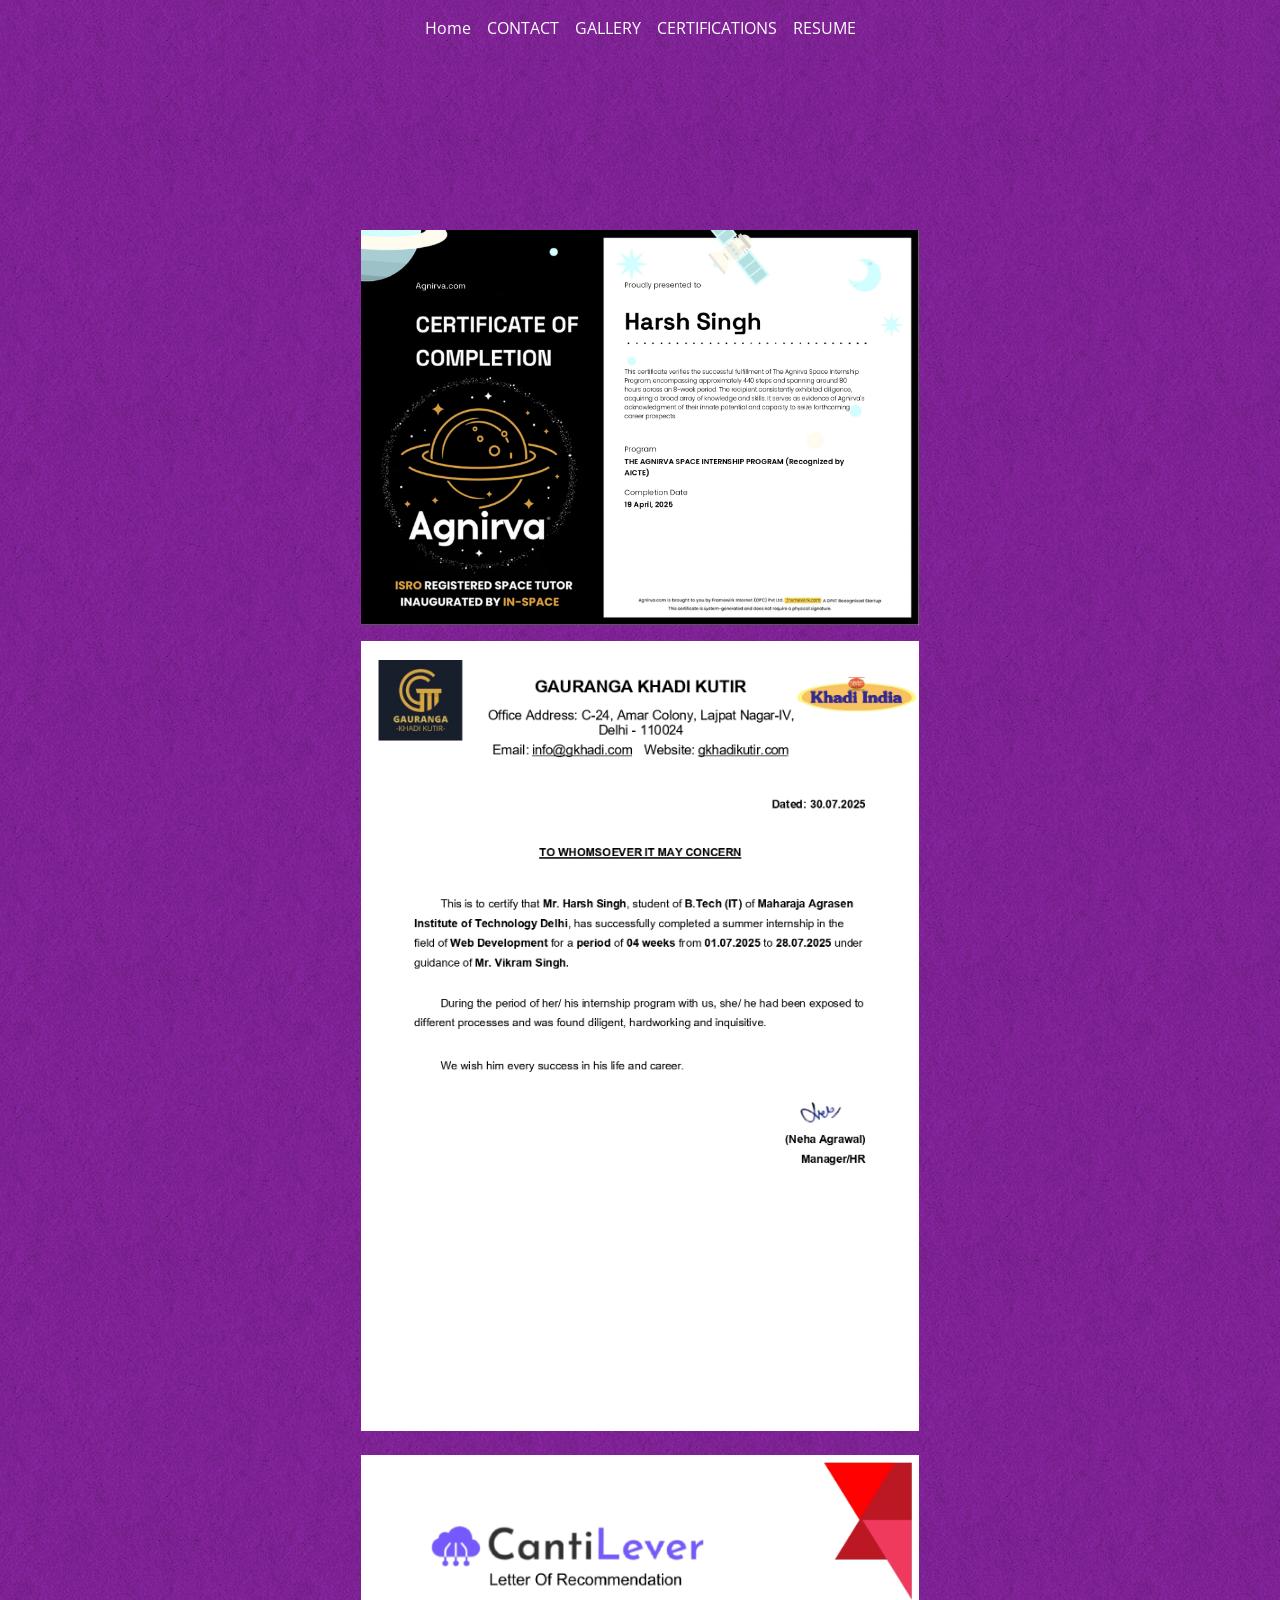
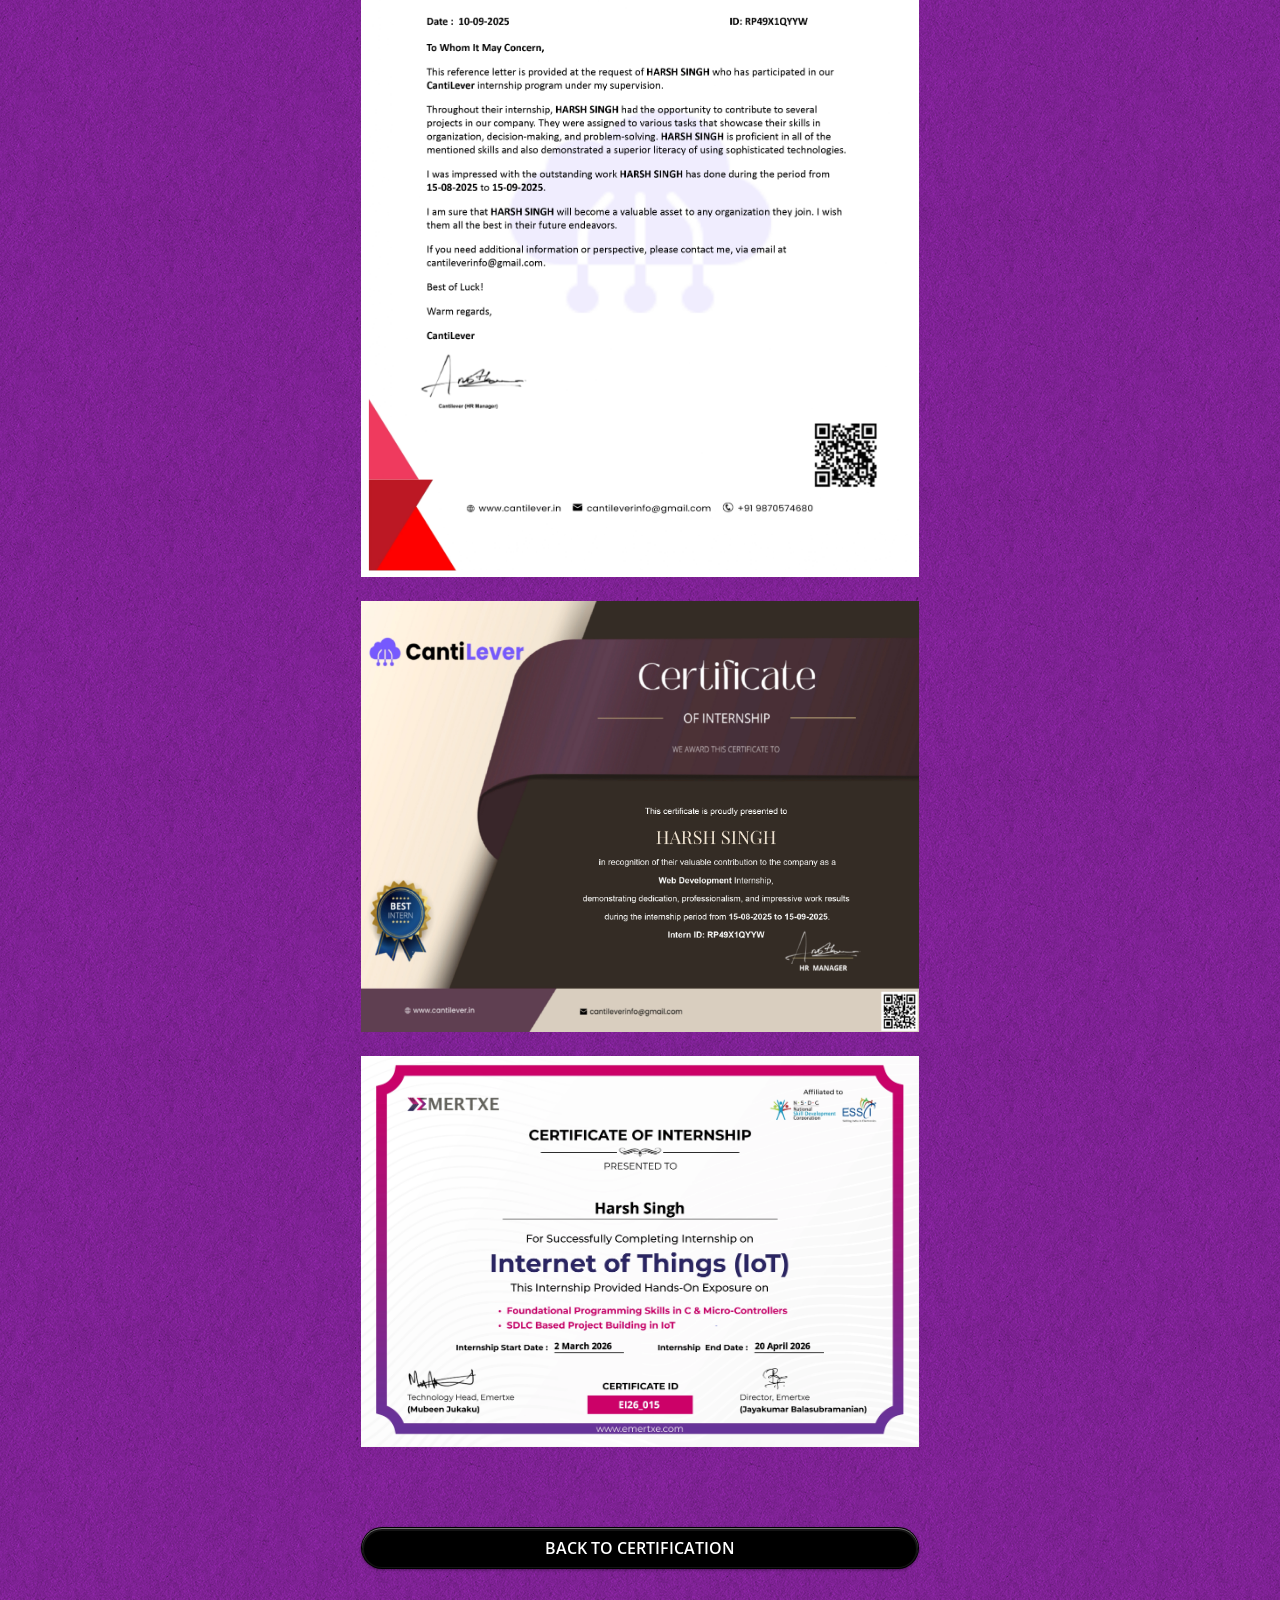
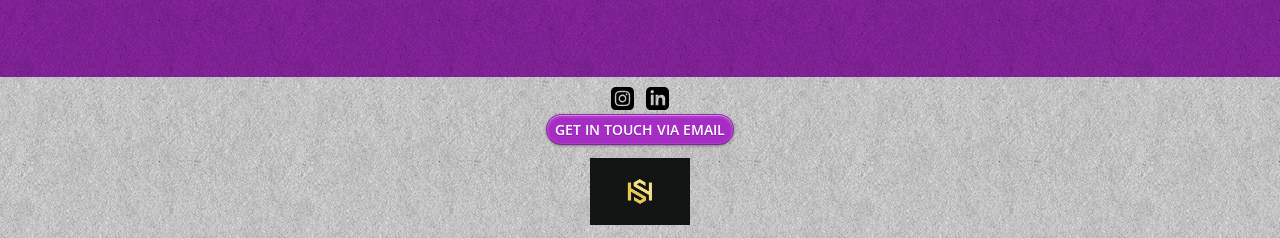
<file: internships.html>
<!doctype html>
<html>
<head>
    <meta charset="utf-8">
    <meta name="keywords" content="">
    <meta name="description" content="">
    <meta name="viewport" content="width=device-width, initial-scale=1.0, viewport-fit=cover">
	<meta name="robots" content="index, follow">
    <link rel="shortcut icon" type="image/jpg" href="favicon.jpg">
    
	<link rel="stylesheet" type="text/css" href="./css/bootstrap.css?122">
	<link rel="stylesheet" type="text/css" href="style.css?5152">
	<link rel="stylesheet" type="text/css" href="./css/animate.css?3467">
	<link href='https://fonts.googleapis.com/css?family=Open+Sans:300,400,500,600,600,700,800,800,40&display=swap&subset=latin,latin-ext' rel='stylesheet' type='text/css'>
	<link href='https://fonts.googleapis.com/css?family=Domine&display=swap&subset=latin,latin-ext' rel='stylesheet' type='text/css'>
    <title>INTERNSHIPS</title>


    
<!-- Analytics -->
 
<!-- Analytics END -->
    
</head>
<body>

<!-- Preloader -->
<div id="page-loading-blocs-notifaction" class="page-preloader"></div>
<!-- Preloader END -->


<!-- Main container -->
<div class="page-container">
    
<!-- bloc-0 -->
<div class="bloc bgc-3409 bloc-bg-texture texture-paper d-bloc " id="bloc-0">
	<div class="container bloc-no-padding bloc-no-padding-lg">
		<div class="row">
			<div class="col">
				<nav class="navbar navbar-light row navbar-expand-md flex-column" role="navigation">
					<div class="container-fluid flex-column">
						<button id="nav-toggle" type="button" class="ui-navbar-toggler navbar-toggler border-0 p-0" aria-expanded="false" aria-label="Toggle navigation" data-bs-toggle="collapse" data-bs-target=".navbar-33343">
							<span class="navbar-toggler-icon"><svg height="32" viewBox="0 0 32 32" width="32"><path class="svg-menu-icon menu-icon-bloc-0-stroke" d="m2 9h28m-28 7h28m-28 7h28" auto-style-class="menu-icon-bloc-0-stroke" data-custom-classes=" menu-icon-bloc-0-stroke"></path></svg></span>
						</button>
						<div class="collapse navbar-collapse navbar-45833 navbar-44110 navbar-35368 navbar-33343  sidebar-nav">
								<ul class="site-navigation nav navbar-nav mx-auto justify-content-center">
									<li class="nav-item">
										<a href="index.html" class="nav-link ltc-6728">Home</a>
									</li>
									<li class="nav-item">
										<a href="contact.html" class="nav-link ltc-6728">CONTACT</a>
									</li>
									<li class="nav-item">
										<a href="gallery.html" class="nav-link ltc-6728">GALLERY</a>
									</li>
									<li class="nav-item">
										<a href="certifications.html" class="nav-link a-btn ltc-6728">CERTIFICATIONS</a>
									</li>
									<li class="nav-item">
										<a href="resume.html" class="nav-link ltc-6728">RESUME</a>
									</li>
								</ul>
							</div>
					</div>
				</nav>
			</div>
		</div>
	</div>
</div>
<!-- bloc-0 END -->

<!-- bloc-19 -->
<div class="bloc bloc-bg-texture texture-paper bgc-3409 d-bloc" id="bloc-19">
	<div class="container bloc-lg">
		<div class="row" data-bs-theme="dark">
			<div class="col-sm-10 offset-sm-1 col-md-8 offset-md-2 col-lg-6 offset-lg-3 text-start">
				<h6 class="mb-4 text-lg-center h6-style text-center">
					<br>
				</h6>
				<h5 class="text-lg-center mx-auto d-block mt-lg-1 mb-lg-2 text-md-center mt-md-1 mb-md-2 text-sm-center mt-sm-1 mb-sm-2 text-center mt-1 mb-2 h5-bloc-16-style">
					<br>
				</h5>
				<div class="text-center">
					<picture><source type="image/webp" srcset="img/lazyload-ph.png" data-srcset="img/isro.webp, img/isro.webp 2x, img/isro.webp 3x"><img src="img/lazyload-ph.png" data-src="img/isro.jpg" class="img-fluid img-protected mx-auto d-block mt-sm-0 mb-sm-3 mb-2 lazyload" data-srcset="img/isro.jpg 2x, img/isro.jpg 3x" alt="certificate" width="1140" height="807"></picture><picture><source type="image/webp" srcset="img/lazyload-ph.png" data-srcset="img/Intern%20Certificate%20Page%201.webp"><img src="img/lazyload-ph.png" data-src="img/Intern%20Certificate%20Page%201.jpg" class="img-fluid img-protected mx-auto d-block mb-lg-4 mb-sm-3 mb-3 mt-lg-3 lazyload" alt="Intern%20Certificate%20Page%201" width="1140" height="1613"></picture><picture><source type="image/webp" srcset="img/lazyload-ph.png" data-srcset="img/Lor_HARSH_SINGH_page-0001.webp"><img src="img/lazyload-ph.png" data-src="img/Lor_HARSH_SINGH_page-0001.jpg" class="img-fluid img-protected mx-auto d-block mt-lg-3 mb-lg-4 mb-3 lazyload" alt="Lor_HARSH_SINGH_page 0001" width="1140" height="1475"></picture><picture><source type="image/webp" srcset="img/lazyload-ph.png" data-srcset="img/Certificate_HARSH_SINGH_page-0001.webp"><img src="img/lazyload-ph.png" data-src="img/Certificate_HARSH_SINGH_page-0001.jpg" class="img-fluid img-protected mx-auto d-block mb-sm-3 mb-3 mt-md-3 lazyload" alt="Certificate_HARSH_SINGH_page 0001" width="1140" height="881"></picture><picture><source type="image/webp" srcset="img/lazyload-ph.png" data-srcset="img/Screenshot%202026-07-18%20at%202.11.47 PM.webp"><img src="img/lazyload-ph.png" data-src="img/Screenshot%202026-07-18%20at%202.11.47 PM.png" class="img-fluid img-protected mx-auto d-block mt-lg-4 lazyload" alt="Screenshot%202026 07 18%20at%202.11.47 PM" width="1140" height="798"></picture>
					<div class="row">
						<div class="col">
							<h1 class="mb-4">
								<br>
							</h1>
						</div>
					</div>
					<nav class="navbar navbar-light row navbar-expand-sm">
						<div class="container-fluid">
							<button id="nav-toggle" type="button" class="ui-navbar-toggler navbar-toggler border-0 p-0 me-md-0 ms-auto object-hidden" data-bs-toggle="collapse" data-bs-target=".navbar-34553" aria-expanded="false" aria-label="Toggle navigation">
								<span class="navbar-toggler-icon"><svg height="32" viewBox="0 0 32 32" width="32"><path class="svg-menu-icon  " d="m2 9h28m-28 7h28m-28 7h28"></path></svg></span>
							</button>
							<div class="collapse navbar-collapse navbar-34553">
									<a href="certifications.html" class="btn btn-glossy btn-padding-top btn-c-7376 btn-rd float-lg-none w-100">back to certification</a>
								</div>
						</div>
					</nav>
				</div>
			</div>
		</div>
	</div>
</div>
<!-- bloc-19 END -->

<!-- ScrollToTop Button -->
<button aria-label="Scroll to top button" class="bloc-button btn btn-d scrollToTop" onclick="scrollToTarget('1',this)"><svg xmlns="http://www.w3.org/2000/svg" width="22" height="22" viewBox="0 0 32 32"><path class="scroll-to-top-btn-icon" d="M30,22.656l-14-13-14,13"/></svg></button>
<!-- ScrollToTop Button END-->


<!-- bloc-14 -->
<div class="bloc bloc-bg-texture texture-paper l-bloc" id="bloc-14">
	<div class="container bloc-no-padding">
		<div class="row">
			<div class="col">
				<div class="mt-lg-2 mt-md-2 mt-sm-1 mt-1 mb-0"><div class="social-link-bric text-center text-lg-center social-hover-grow">




<a href="https://www.instagram.com/richierich._3000" class="instagram-link" target="_blank"><svg xmlns="http://www.w3.org/2000/svg" width="23" height="23" fill="var(--swatch-var-7376)" viewBox="0 0 24 24" style="margin-left: 3px; margin-right: 3px;"><path d="M15.233 5.488c-.843-.038-1.097-.046-3.233-.046s-2.389.008-3.232.046c-2.17.099-3.181 1.127-3.279 3.279-.039.844-.048 1.097-.048 3.233s.009 2.389.047 3.233c.099 2.148 1.106 3.18 3.279 3.279.843.038 1.097.047 3.233.047 2.137 0 2.39-.008 3.233-.046 2.17-.099 3.18-1.129 3.279-3.279.038-.844.046-1.097.046-3.233s-.008-2.389-.046-3.232c-.099-2.153-1.111-3.182-3.279-3.281zm-3.233 10.62c-2.269 0-4.108-1.839-4.108-4.108 0-2.269 1.84-4.108 4.108-4.108s4.108 1.839 4.108 4.108c0 2.269-1.839 4.108-4.108 4.108zm4.271-7.418c-.53 0-.96-.43-.96-.96s.43-.96.96-.96.96.43.96.96-.43.96-.96.96zm-1.604 3.31c0 1.473-1.194 2.667-2.667 2.667s-2.667-1.194-2.667-2.667c0-1.473 1.194-2.667 2.667-2.667s2.667 1.194 2.667 2.667zm4.333-12h-14c-2.761 0-5 2.239-5 5v14c0 2.761 2.239 5 5 5h14c2.762 0 5-2.239 5-5v-14c0-2.761-2.238-5-5-5zm.952 15.298c-.132 2.909-1.751 4.521-4.653 4.654-.854.039-1.126.048-3.299.048s-2.444-.009-3.298-.048c-2.908-.133-4.52-1.748-4.654-4.654-.039-.853-.048-1.125-.048-3.298 0-2.172.009-2.445.048-3.298.134-2.908 1.748-4.521 4.654-4.653.854-.04 1.125-.049 3.298-.049s2.445.009 3.299.048c2.908.133 4.523 1.751 4.653 4.653.039.854.048 1.127.048 3.299 0 2.173-.009 2.445-.048 3.298z"></path></svg></a>





<a href="https://linkedin.com/in/singh3000" class="linkedin-link" target="_blank"><svg xmlns="http://www.w3.org/2000/svg" width="23" height="23" fill="var(--swatch-var-7376)" viewBox="0 0 24 24" style="margin-left: 3px; margin-right: 3px;"><path d="M19 0h-14c-2.761 0-5 2.239-5 5v14c0 2.761 2.239 5 5 5h14c2.762 0 5-2.239 5-5v-14c0-2.761-2.238-5-5-5zm-11 19h-3v-11h3v11zm-1.5-12.268c-.966 0-1.75-.79-1.75-1.764s.784-1.764 1.75-1.764 1.75.79 1.75 1.764-.783 1.764-1.75 1.764zm13.5 12.268h-3v-5.604c0-3.368-4-3.113-4 0v5.604h-3v-11h3v1.765c1.396-2.586 7-2.777 7 2.476v6.759z"></path></svg></a>


</div>
				</div>
				<div class="text-center">
						<a href="mailto:techbyharsh3000@gmail.com" class="btn btn-rd mt-md-2 mt-lg-1 btn-sm mt-1 btn-glossy btn-c-3409">get in Touch Via Email</a>
					</div>
				<nav class="navbar navbar-light row flex-column navbar-expand-md" role="navigation">
						<div class="container-fluid flex-column">
							<a class="navbar-brand img-protected mx-auto" href="#" data-scroll-speed="1000" onclick="scrollToTarget('1',this)"><picture><source type="image/webp" srcset="img/lazyload-ph.png" data-srcset="img/logoo.webp"><img src="img/lazyload-ph.png" data-src="img/logoo.jpg" alt="logo" class="lazyload" width="100" height="67"></picture></a>
							<button id="nav-toggle" type="button" class="ui-navbar-toggler navbar-toggler border-0 p-0 me-md-0 object-hidden" data-toggle="collapse" data-target=".navbar-41550" aria-expanded="false" aria-label="Toggle navigation">
								<span class="navbar-toggler-icon"><svg height="32" viewBox="0 0 32 32" width="32"><path class="svg-menu-icon " d="m2 9h28m-28 7h28m-28 7h28"></path></svg></span>
							</button>
						</div>
					</nav>
			</div>
		</div>
	</div>
</div>
<!-- bloc-14 END -->

</div>
<!-- Main container END -->
    


<!-- Additional JS -->
<script src="./js/jquery.min.js"></script>


<script src="./js/bootstrap.bundle.js?8369"></script>
<script src="./js/blocs.js?1861"></script>
<script src="./js/lazysizes.min.js" defer></script>
<!-- Additional JS END -->


</body>
</html>
</file>
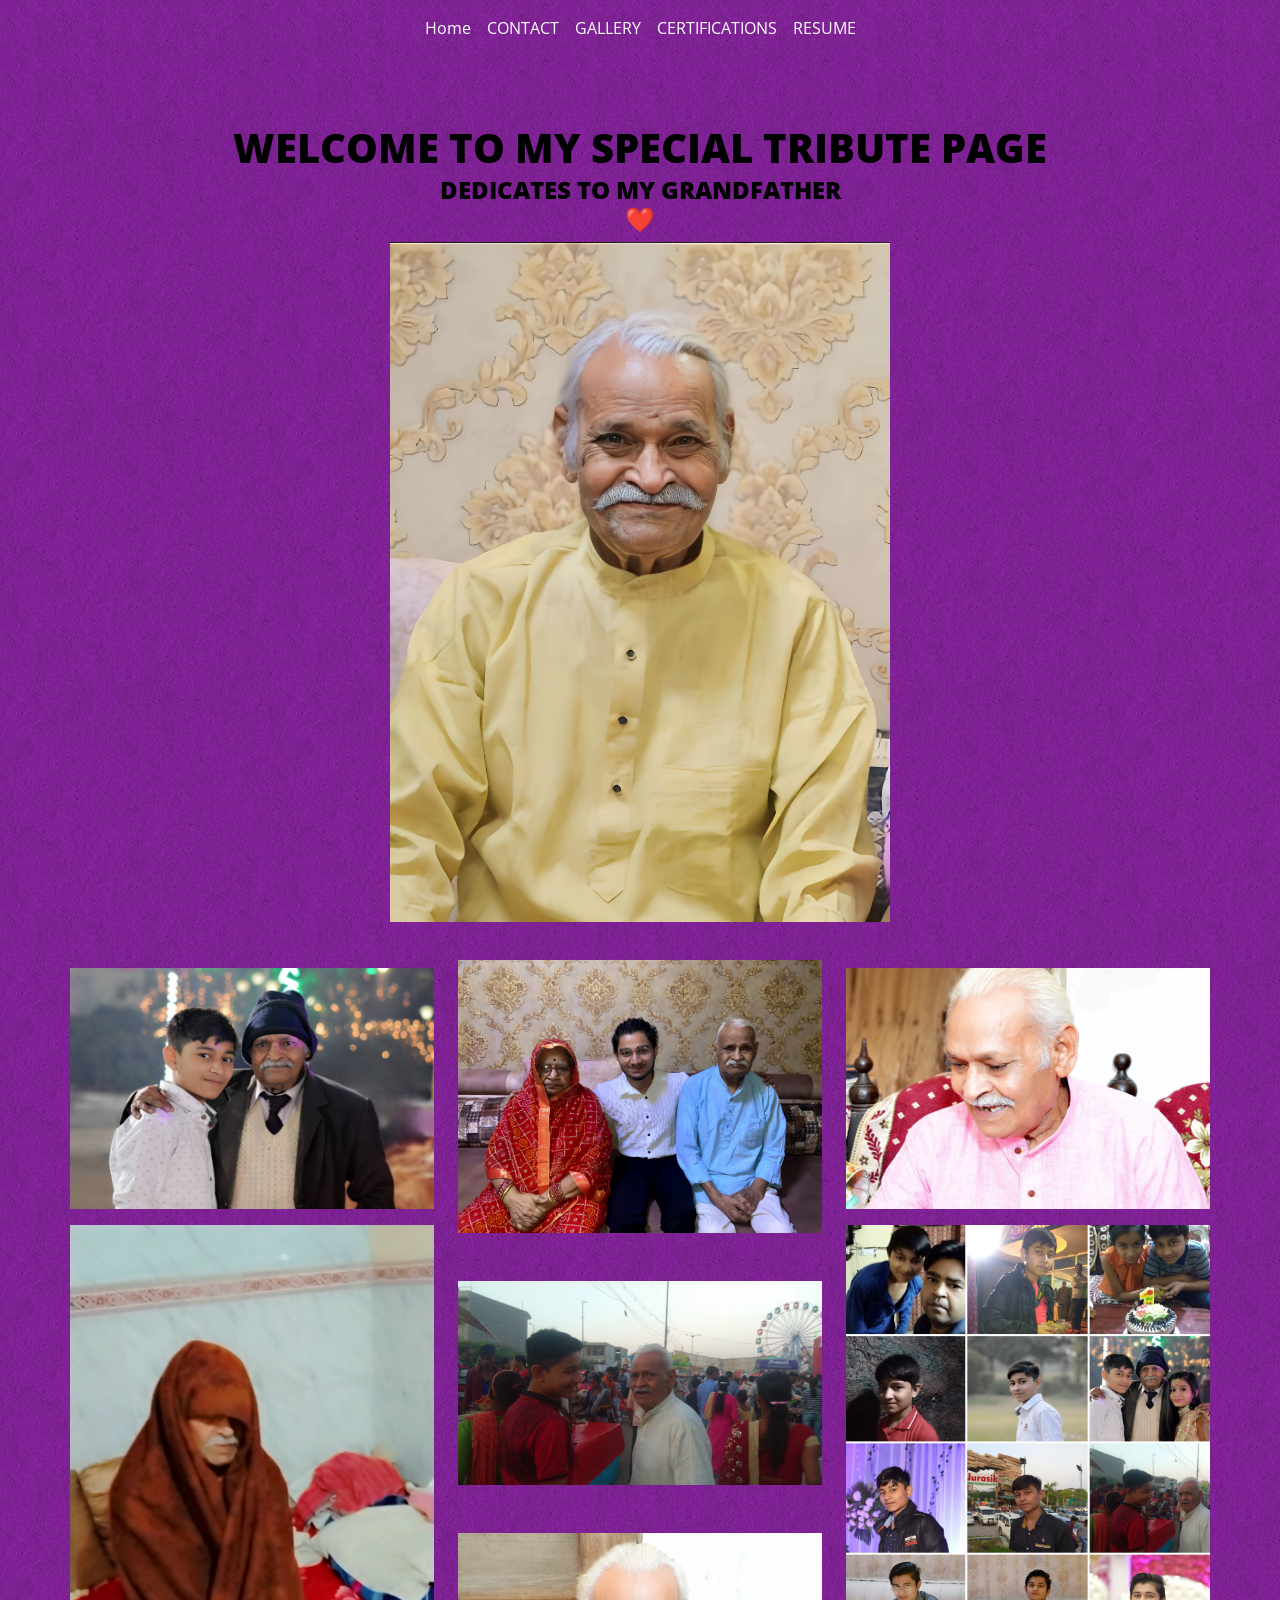
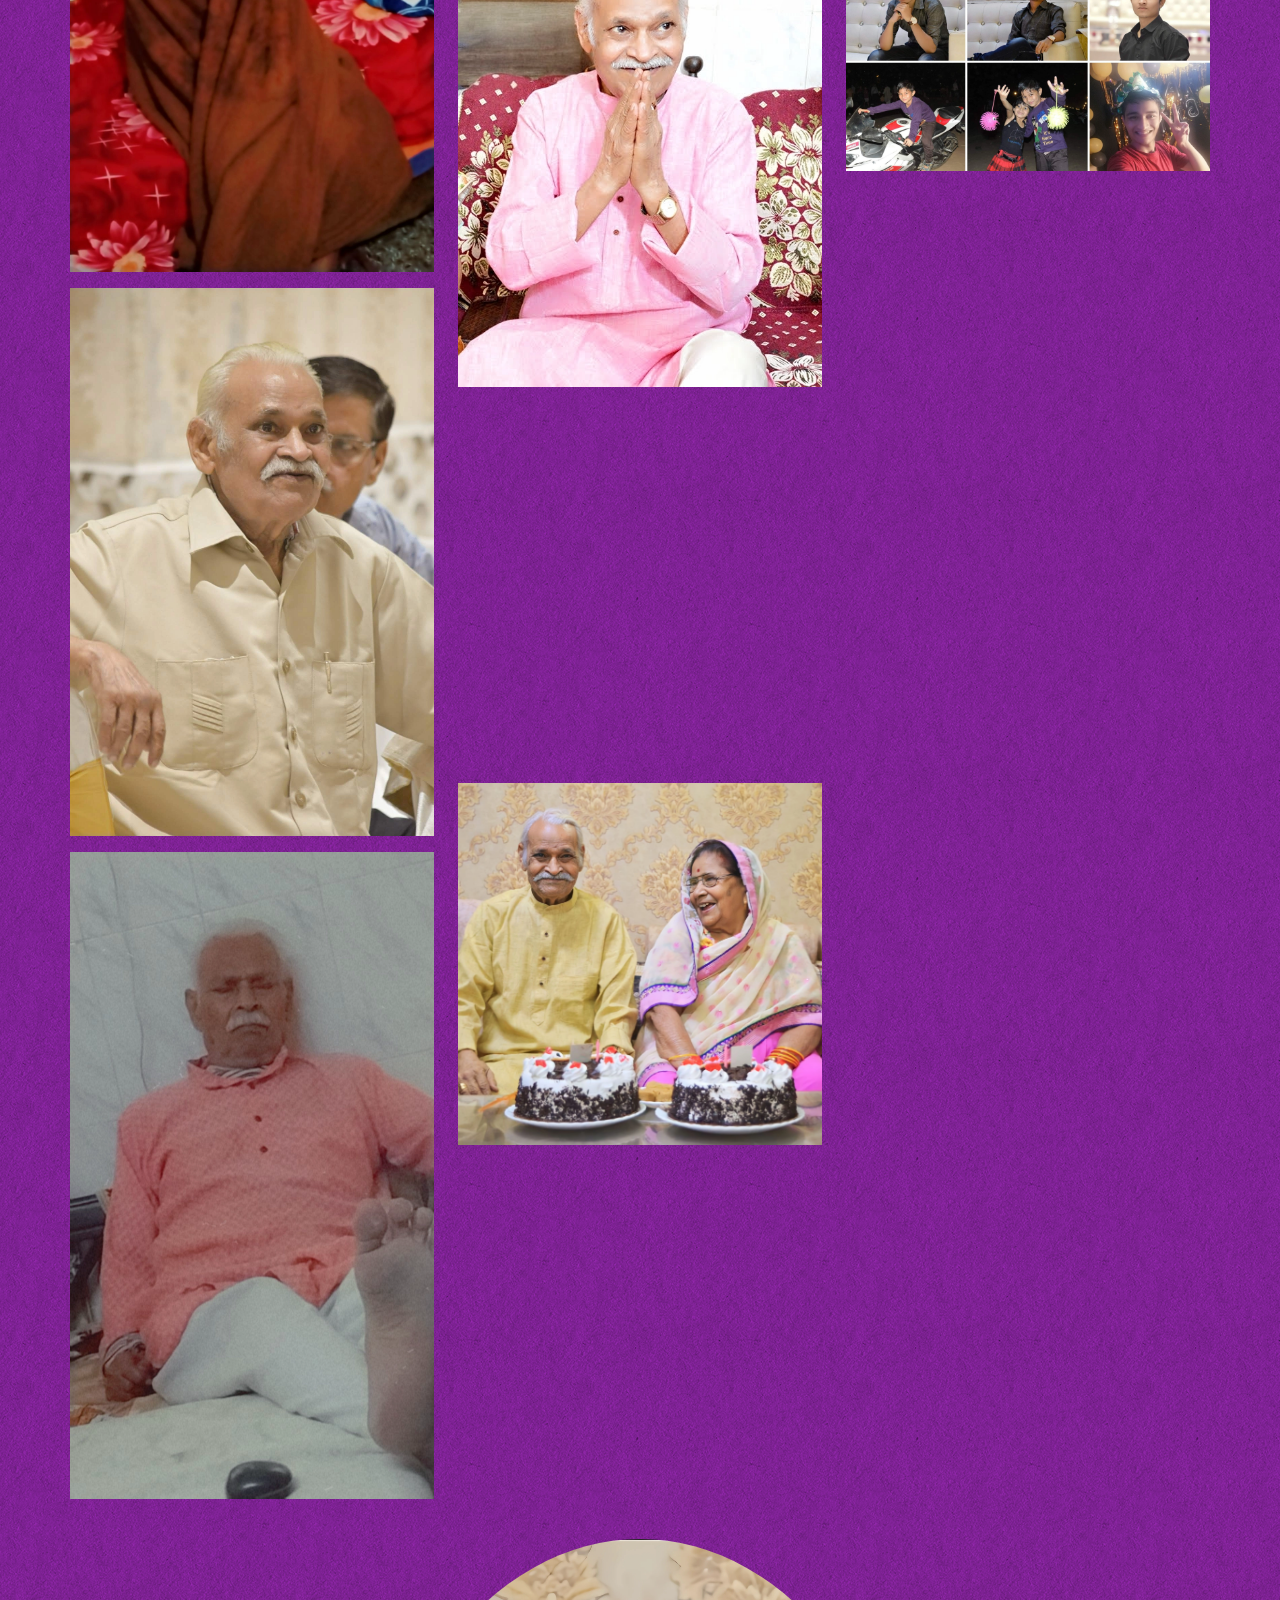
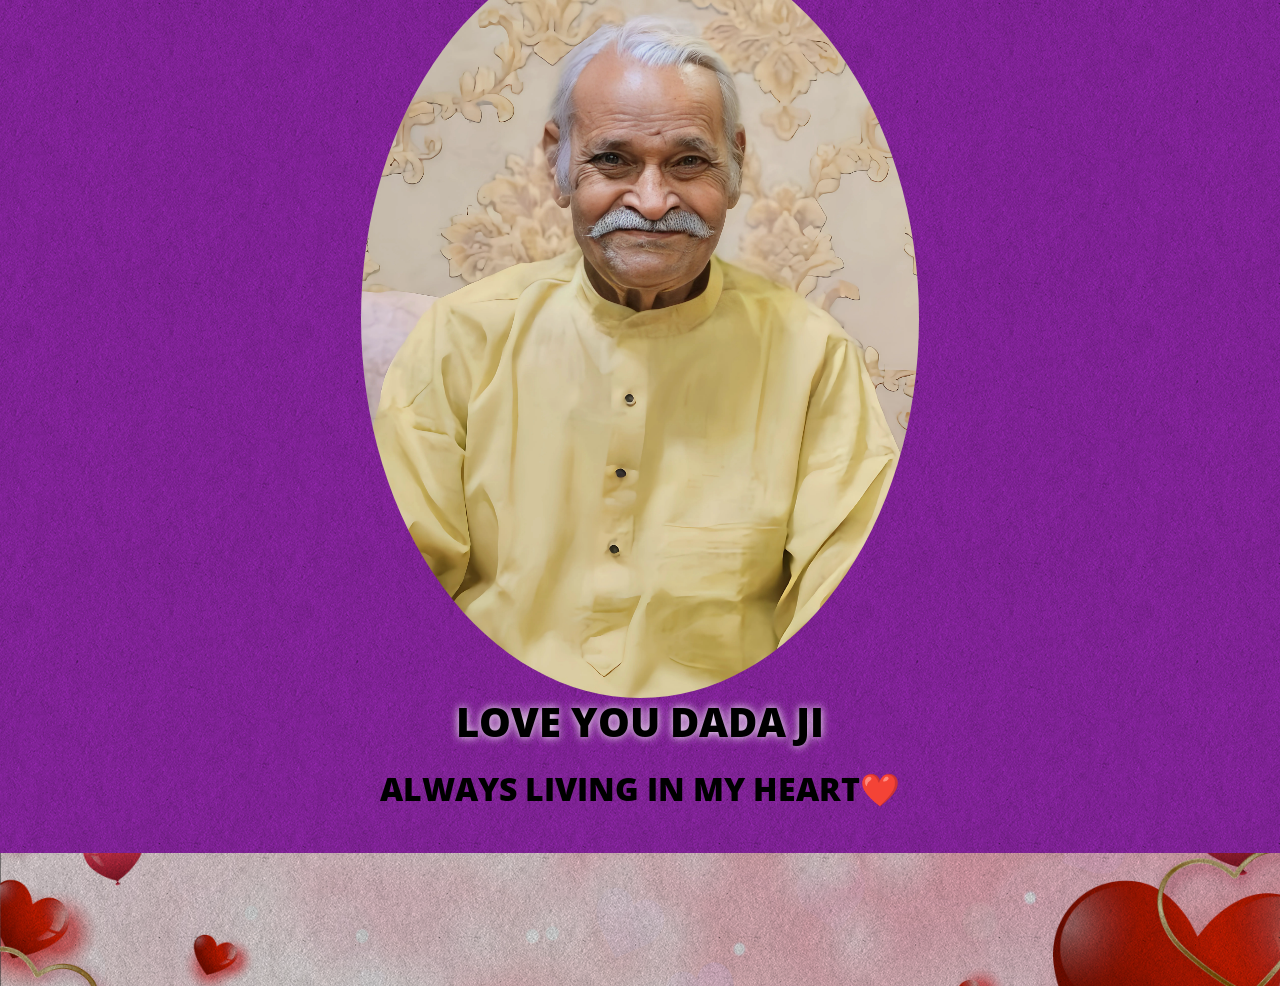
<file: love-you-dada-ji.html>
<!doctype html>
<html>
<head>
    <meta charset="utf-8">
    <meta name="keywords" content="">
    <meta name="description" content="">
    <meta name="viewport" content="width=device-width, initial-scale=1.0, viewport-fit=cover">
	<meta name="robots" content="index, follow">
    <link rel="shortcut icon" type="image/jpg" href="favicon.jpg">
    
	<link rel="stylesheet" type="text/css" href="./css/bootstrap.css?122">
	<link rel="stylesheet" type="text/css" href="style.css?5152">
	<link rel="stylesheet" type="text/css" href="./css/animate.css?3467">
	<link href='https://fonts.googleapis.com/css?family=Open+Sans:300,400,500,600,600,700,800,800,40&display=swap&subset=latin,latin-ext' rel='stylesheet' type='text/css'>
	<link href='https://fonts.googleapis.com/css?family=Domine&display=swap&subset=latin,latin-ext' rel='stylesheet' type='text/css'>
    <title>Love you DADA ji</title>


    
<!-- Analytics -->
 
<!-- Analytics END -->
    
</head>
<body>

<!-- Preloader -->
<div id="page-loading-blocs-notifaction" class="page-preloader"></div>
<!-- Preloader END -->


<!-- Main container -->
<div class="page-container">
    
<!-- bloc-0 -->
<div class="bloc bgc-3409 bloc-bg-texture texture-paper d-bloc " id="bloc-0">
	<div class="container bloc-no-padding bloc-no-padding-lg">
		<div class="row">
			<div class="col">
				<nav class="navbar navbar-light row navbar-expand-md flex-column" role="navigation">
					<div class="container-fluid flex-column">
						<button id="nav-toggle" type="button" class="ui-navbar-toggler navbar-toggler border-0 p-0" aria-expanded="false" aria-label="Toggle navigation" data-bs-toggle="collapse" data-bs-target=".navbar-33343">
							<span class="navbar-toggler-icon"><svg height="32" viewBox="0 0 32 32" width="32"><path class="svg-menu-icon menu-icon-bloc-0-stroke" d="m2 9h28m-28 7h28m-28 7h28" auto-style-class="menu-icon-bloc-0-stroke" data-custom-classes=" menu-icon-bloc-0-stroke"></path></svg></span>
						</button>
						<div class="collapse navbar-collapse navbar-45833 navbar-44110 navbar-35368 navbar-33343  sidebar-nav">
								<ul class="site-navigation nav navbar-nav mx-auto justify-content-center">
									<li class="nav-item">
										<a href="index.html" class="nav-link ltc-6728">Home</a>
									</li>
									<li class="nav-item">
										<a href="contact.html" class="nav-link ltc-6728">CONTACT</a>
									</li>
									<li class="nav-item">
										<a href="gallery.html" class="nav-link ltc-6728">GALLERY</a>
									</li>
									<li class="nav-item">
										<a href="certifications.html" class="nav-link a-btn ltc-6728">CERTIFICATIONS</a>
									</li>
									<li class="nav-item">
										<a href="resume.html" class="nav-link ltc-6728">RESUME</a>
									</li>
								</ul>
							</div>
					</div>
				</nav>
			</div>
		</div>
	</div>
</div>
<!-- bloc-0 END -->

<!-- bloc-17 -->
<div class="bloc bloc-bg-texture texture-paper bgc-3409 d-bloc" id="bloc-17">
	<div class="container bloc-sm">
		<div class="row voffset-clear-xs">
			<div class="col-12">
				<h1 class="text-center h1-bloc-17-style mb-1 mt-lg-5 tc-7376">
					WELCOME TO MY SPECIAL TRIBUTE PAGE
				</h1>
				<h4 class="text-center h4-bloc-17-style mb-2 tc-7376">
					DEDICATES TO MY GRANDFATHER<br>❤️<br>
				</h4><picture><source type="image/webp" srcset="img/lazyload-ph.png" data-srcset="img/dada%20ji.webp, img/dada%20ji.webp 2x, img/dada%20ji.webp 3x"><img src="img/lazyload-ph.png" data-src="img/dada%20ji.jpg" class="img-fluid img-protected mx-auto d-block img-style lazyload" alt="dada%20ji" data-srcset="img/dada%20ji.jpg 2x, img/dada%20ji.jpg 3x" width="500" height="680"></picture>
			</div>
		</div>
		<div class="row voffset-clear-xs voffset">
			<div class="col-3 col-4">
				<picture><source type="image/webp" srcset="img/lazyload-ph.png" data-srcset="img/me%20and%20dada.webp, img/me%20and%20dada.webp 2x, img/me%20and%20dada.webp 3x"><img src="img/lazyload-ph.png" data-src="img/me%20and%20dada.jpg" class="img-fluid img-protected mx-auto d-block mt-sm-3 mb-sm-3 mt-2 lazyload" alt="me%20and%20dada" data-srcset="img/me%20and%20dada.jpg 2x, img/me%20and%20dada.jpg 3x" width="364" height="242"></picture><picture><source type="image/webp" srcset="img/lazyload-ph.png" data-srcset="img/raat%20ko%20kambal%20mein%20dada%20ji.webp, img/raat%20ko%20kambal%20mein%20dada%20ji.webp 2x, img/raat%20ko%20kambal%20mein%20dada%20ji.webp 3x"><img src="img/lazyload-ph.png" data-src="img/raat%20ko%20kambal%20mein%20dada%20ji.jpg" class="img-fluid img-protected mx-auto d-block mb-sm-2 mt-sm-3 mt-3 lazyload" alt="raat%20ko%20kambal%20mein%20dada%20ji" data-srcset="img/raat%20ko%20kambal%20mein%20dada%20ji.jpg 2x, img/raat%20ko%20kambal%20mein%20dada%20ji.jpg 3x" width="364" height="647"></picture><picture><source type="image/webp" srcset="img/lazyload-ph.png" data-srcset="img/wedding.webp, img/wedding.webp 2x, img/wedding.webp 3x"><img src="img/lazyload-ph.png" data-src="img/wedding.jpg" class="img-fluid img-protected mx-auto d-block mt-lg-3 mb-lg-3 mt-3 lazyload" alt="wedding" data-srcset="img/wedding.jpg 2x, img/wedding.jpg 3x" width="364" height="548"></picture><picture><source type="image/webp" srcset="img/lazyload-ph.png" data-srcset="img/sote%20hue%20dada%20ji.webp, img/sote%20hue%20dada%20ji.webp 2x, img/sote%20hue%20dada%20ji.webp 3x"><img src="img/lazyload-ph.png" data-src="img/sote%20hue%20dada%20ji.jpg" class="img-fluid img-protected mx-auto d-block mt-3 lazyload" alt="sote%20hue%20dada%20ji" data-srcset="img/sote%20hue%20dada%20ji.jpg 2x, img/sote%20hue%20dada%20ji.jpg 3x" width="364" height="647"></picture>
			</div>
			<div class="col-3 col-4">
				<picture><source type="image/webp" srcset="img/lazyload-ph.png" data-srcset="img/dada%20dadi.webp, img/dada%20dadi.webp 2x, img/dada%20dadi.webp 3x"><img src="img/lazyload-ph.png" data-src="img/dada%20dadi.jpg" class="img-fluid img-protected mx-auto d-block mt-2 lazyload" alt="dada%20dadi" data-srcset="img/dada%20dadi.jpg 2x, img/dada%20dadi.jpg 3x" width="364" height="273"></picture><picture><source type="image/webp" srcset="img/lazyload-ph.png" data-srcset="img/mela.webp, img/mela.webp 2x, img/mela.webp 3x"><img src="img/lazyload-ph.png" data-src="img/mela.jpg" class="img-fluid img-protected mx-auto d-block mb-lg-3 mt-lg-5 mt-sm-3 mb-sm-3 mt-2 lazyload" alt="mela" data-srcset="img/mela.jpg 2x, img/mela.jpg 3x" width="364" height="205"></picture><picture><source type="image/webp" srcset="img/lazyload-ph.png" data-srcset="img/hath%20jodte%20hue%20dadu%20pic.webp, img/hath%20jodte%20hue%20dadu%20pic.webp 2x, img/hath%20jodte%20hue%20dadu%20pic.webp 3x"><img src="img/lazyload-ph.png" data-src="img/hath%20jodte%20hue%20dadu%20pic.jpg" class="img-fluid img-protected mx-auto d-block mb-lg-3 mt-lg-5 mt-sm-3 mb-sm-3 mt-3 mb-3 lazyload" alt="hath%20jodte%20hue%20dadu%20pic" data-srcset="img/hath%20jodte%20hue%20dadu%20pic.jpg 2x, img/hath%20jodte%20hue%20dadu%20pic.jpg 3x" width="364" height="454"></picture><picture><source type="image/webp" srcset="img/lazyload-ph.png" data-srcset="img/my%20birthday%20pic.webp, img/my%20birthday%20pic.webp 2x, img/my%20birthday%20pic.webp 3x"><img src="img/lazyload-ph.png" data-src="img/my%20birthday%20pic.jpg" class="img-fluid img-protected mx-auto d-block mt-sm-3 mb-sm-3 lazyload" alt="me%20and%20dada%20ji" data-srcset="img/my%20birthday%20pic.jpg 2x, img/my%20birthday%20pic.jpg 3x" width="364" height="485"></picture><picture><source type="image/webp" srcset="img/lazyload-ph.png" data-srcset="img/amma%20baba.webp, img/amma%20baba.webp 2x, img/amma%20baba.webp 3x"><img src="img/lazyload-ph.png" data-src="img/amma%20baba.jpeg" class="img-fluid img-protected mx-auto d-block mt-2 lazyload" alt="amma%20baba.jpeg" data-srcset="img/amma%20baba.jpeg 2x, img/amma%20baba.jpeg 3x" width="364" height="362"></picture>
			</div>
			<div class="col-3 col-4">
				<a href="feelings-for-him.html"><picture><source type="image/webp" srcset="img/lazyload-ph.png" data-srcset="img/smiling%20dadu.webp, img/smiling%20dadu.webp 2x, img/smiling%20dadu.webp 3x"><img src="img/lazyload-ph.png" data-src="img/smiling%20dadu.jpg" class="img-fluid img-protected mx-auto d-block mt-sm-3 mb-sm-3 mt-2 lazyload" alt="smiling%20dadu" data-srcset="img/smiling%20dadu.jpg 2x, img/smiling%20dadu.jpg 3x" width="364" height="242"></picture></a><picture><source type="image/webp" srcset="img/lazyload-ph.png" data-srcset="img/BeautyPlus_20171228211509_save-COLLAGE.webp, img/BeautyPlus_20171228211509_save-COLLAGE.webp 2x, img/BeautyPlus_20171228211509_save-COLLAGE.webp 3x"><img src="img/lazyload-ph.png" data-src="img/BeautyPlus_20171228211509_save-COLLAGE.jpg" class="img-fluid img-protected mx-auto d-block mt-lg-2 mb-lg-2 mt-sm-3 mb-sm-3 mt-2 mb-2 lazyload" alt="BeautyPlus_20171228211509_save COLLAGE" data-srcset="img/BeautyPlus_20171228211509_save-COLLAGE.jpg 2x, img/BeautyPlus_20171228211509_save-COLLAGE.jpg 3x" width="364" height="546"></picture><picture><source type="image/webp" srcset="img/lazyload-ph.png" data-srcset="img/snapchat%20sote%20hue.webp, img/snapchat%20sote%20hue.webp 2x, img/snapchat%20sote%20hue.webp 3x"><img src="img/lazyload-ph.png" data-src="img/snapchat%20sote%20hue.jpg" class="img-fluid img-protected mx-auto d-block mt-lg-3 mb-2 mt-2 lazyload" alt="snapchat%20sote%20hue" data-srcset="img/snapchat%20sote%20hue.jpg 2x, img/snapchat%20sote%20hue.jpg 3x" width="364" height="647"></picture><picture><source type="image/webp" srcset="img/lazyload-ph.png" data-srcset="img/hospital%20mein.webp, img/hospital%20mein.webp 2x, img/hospital%20mein.webp 3x"><img src="img/lazyload-ph.png" data-src="img/hospital%20mein.jpg" class="img-fluid img-protected mx-auto d-block lazyload" alt="hospital%20mein" data-srcset="img/hospital%20mein.jpg 2x, img/hospital%20mein.jpg 3x" width="364" height="760"></picture>
			</div>
		</div>
	</div>
</div>
<!-- bloc-17 END -->

<!-- bloc-19 -->
<div class="bloc bgc-3409 bloc-bg-texture texture-paper d-bloc" id="bloc-19">
	<div class="container bloc-sm">
		<div class="row">
			<div class="col-sm-10 offset-sm-1 col-md-8 offset-md-2 col-lg-6 offset-lg-3 text-start">
				<picture><source type="image/webp" srcset="img/lazyload-ph.png" data-srcset="img/dada%20ji.webp, img/dada%20ji.webp 2x, img/dada%20ji.webp 3x"><img src="img/lazyload-ph.png" data-src="img/dada%20ji.jpg" class="img-fluid img-protected rounded-circle mx-auto d-block lazyload" alt="dada%20ji" data-srcset="img/dada%20ji.jpg 2x, img/dada%20ji.jpg 3x" width="1140" height="1550"></picture>
				<h1 class="mb-4 text-lg-center mx-auto d-block text-md-center text-sm-center text-center h1-love-you-baba-style tc-7376 glow-t">
					LOVE YOU DADA JI
				</h1>
				<h2 class="mb-4 text-center tc-7376">
					ALWAYS LIVING IN MY HEART❤️
				</h2>
			</div>
		</div>
	</div>
</div>
<!-- bloc-19 END -->

<!-- bloc-19 -->
<div class="bloc bloc-bg-texture texture-paper bg-heart-20background d-bloc" id="bloc-19">
	<div class="container bloc-sm">
		<div class="row">
			<div class="col">
				<nav class="navbar navbar-light row navbar-expand-md flex-column" role="navigation">
					<div class="container-fluid flex-column">
						<a class="navbar-brand img-protected mx-auto" href="#" data-scroll-speed="1000" onclick="scrollToTarget('1',this)"><picture><source type="image/webp" srcset="img/lazyload-ph.png" data-srcset="img/logoo.webp"><img src="img/lazyload-ph.png" data-src="img/logoo.jpg" alt="logo" class="lazyload" width="100" height="67"></picture></a>
					</div>
				</nav>
			</div>
		</div>
	</div>
</div>
<!-- bloc-19 END -->

<!-- ScrollToTop Button -->
<button aria-label="Scroll to top button" class="bloc-button btn btn-d scrollToTop" onclick="scrollToTarget('1',this)"><svg xmlns="http://www.w3.org/2000/svg" width="22" height="22" viewBox="0 0 32 32"><path class="scroll-to-top-btn-icon" d="M30,22.656l-14-13-14,13"/></svg></button>
<!-- ScrollToTop Button END-->


</div>
<!-- Main container END -->
    


<!-- Additional JS -->
<script src="./js/jquery.min.js"></script>


<script src="./js/bootstrap.bundle.js?8369"></script>
<script src="./js/blocs.js?1861"></script>
<script src="./js/lazysizes.min.js" defer></script>
<!-- Additional JS END -->


</body>
</html>
</file>
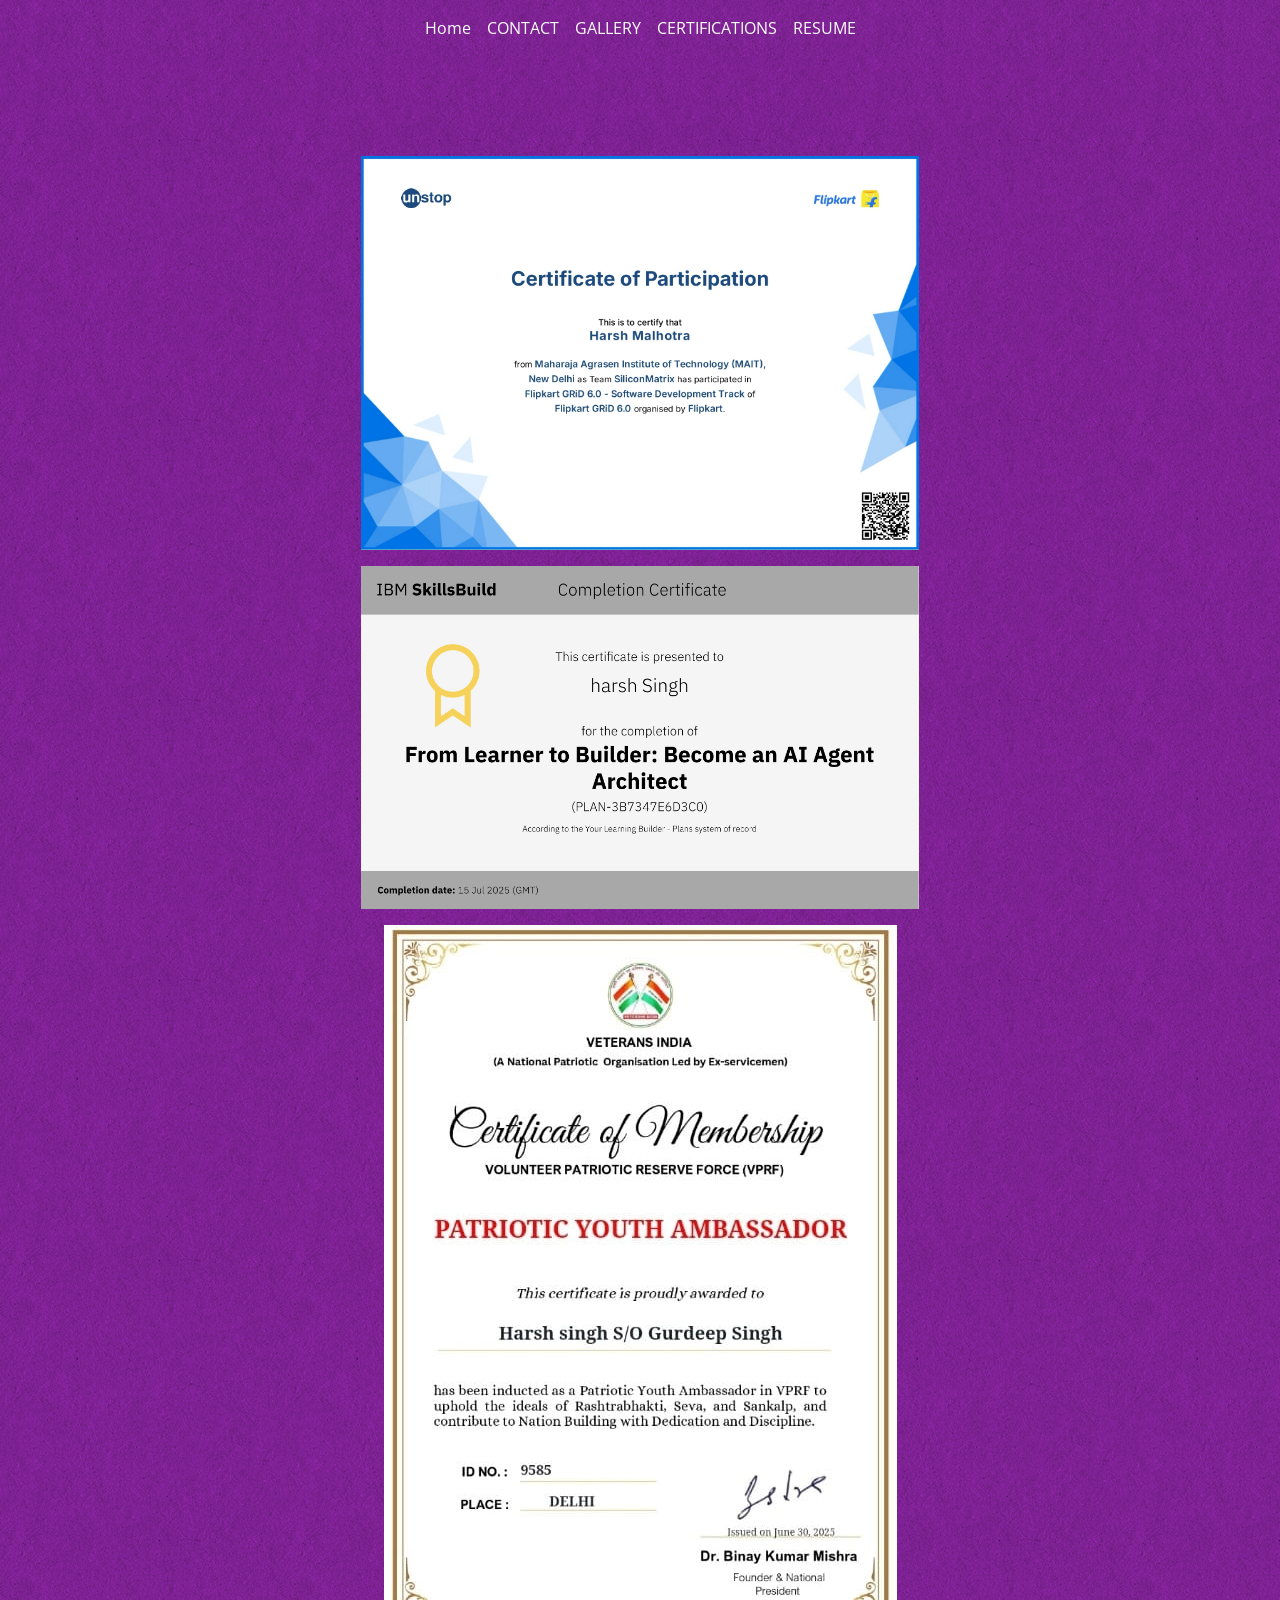
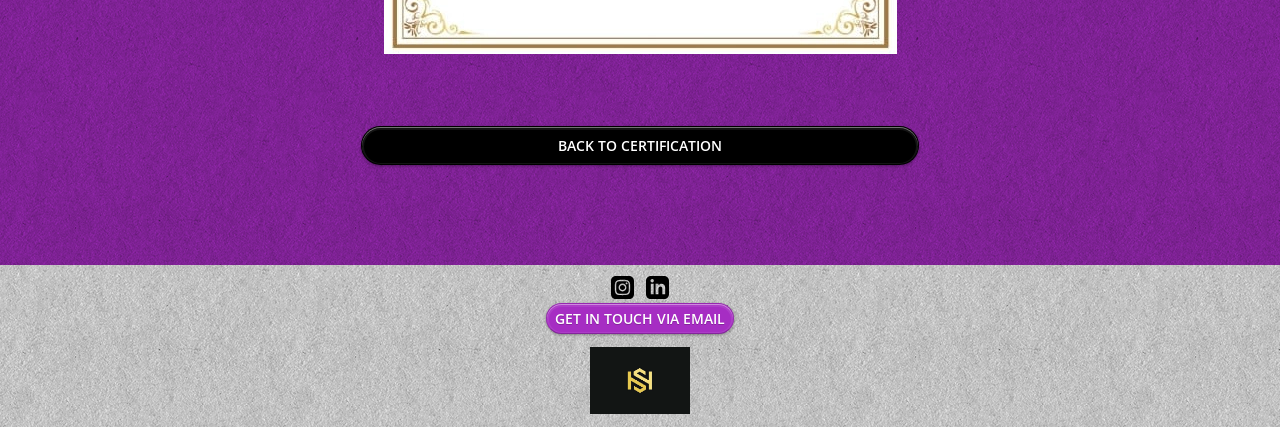
<file: participation.html>
<!doctype html>
<html>
<head>
    <meta charset="utf-8">
    <meta name="keywords" content="">
    <meta name="description" content="">
    <meta name="viewport" content="width=device-width, initial-scale=1.0, viewport-fit=cover">
	<meta name="robots" content="index, follow">
    <link rel="shortcut icon" type="image/jpg" href="favicon.jpg">
    
	<link rel="stylesheet" type="text/css" href="./css/bootstrap.css?122">
	<link rel="stylesheet" type="text/css" href="style.css?5152">
	<link rel="stylesheet" type="text/css" href="./css/animate.css?3467">
	<link href='https://fonts.googleapis.com/css?family=Open+Sans:300,400,500,600,600,700,800,800,40&display=swap&subset=latin,latin-ext' rel='stylesheet' type='text/css'>
	<link href='https://fonts.googleapis.com/css?family=Domine&display=swap&subset=latin,latin-ext' rel='stylesheet' type='text/css'>
    <title>OTHER</title>


    
<!-- Analytics -->
 
<!-- Analytics END -->
    
</head>
<body>

<!-- Preloader -->
<div id="page-loading-blocs-notifaction" class="page-preloader"></div>
<!-- Preloader END -->


<!-- Main container -->
<div class="page-container">
    
<!-- bloc-0 -->
<div class="bloc bgc-3409 bloc-bg-texture texture-paper d-bloc " id="bloc-0">
	<div class="container bloc-no-padding bloc-no-padding-lg">
		<div class="row">
			<div class="col">
				<nav class="navbar navbar-light row navbar-expand-md flex-column" role="navigation">
					<div class="container-fluid flex-column">
						<button id="nav-toggle" type="button" class="ui-navbar-toggler navbar-toggler border-0 p-0" aria-expanded="false" aria-label="Toggle navigation" data-bs-toggle="collapse" data-bs-target=".navbar-33343">
							<span class="navbar-toggler-icon"><svg height="32" viewBox="0 0 32 32" width="32"><path class="svg-menu-icon menu-icon-bloc-0-stroke" d="m2 9h28m-28 7h28m-28 7h28" auto-style-class="menu-icon-bloc-0-stroke" data-custom-classes=" menu-icon-bloc-0-stroke"></path></svg></span>
						</button>
						<div class="collapse navbar-collapse navbar-45833 navbar-44110 navbar-35368 navbar-33343  sidebar-nav">
								<ul class="site-navigation nav navbar-nav mx-auto justify-content-center">
									<li class="nav-item">
										<a href="index.html" class="nav-link ltc-6728">Home</a>
									</li>
									<li class="nav-item">
										<a href="contact.html" class="nav-link ltc-6728">CONTACT</a>
									</li>
									<li class="nav-item">
										<a href="gallery.html" class="nav-link ltc-6728">GALLERY</a>
									</li>
									<li class="nav-item">
										<a href="certifications.html" class="nav-link a-btn ltc-6728">CERTIFICATIONS</a>
									</li>
									<li class="nav-item">
										<a href="resume.html" class="nav-link ltc-6728">RESUME</a>
									</li>
								</ul>
							</div>
					</div>
				</nav>
			</div>
		</div>
	</div>
</div>
<!-- bloc-0 END -->

<!-- bloc-21 -->
<div class="bloc bgc-3409 bloc-bg-texture texture-paper d-bloc" id="bloc-21">
	<div class="container bloc-lg">
		<div class="row">
			<div class="col-sm-10 offset-sm-1 col-md-8 offset-md-2 col-lg-6 offset-lg-3 text-start">
				<picture><source type="image/webp" srcset="img/lazyload-ph.png" data-srcset="img/Page%201.webp"><img src="img/lazyload-ph.png" data-src="img/Page%201.jpg" class="img-fluid img-protected mx-auto d-block mb-lg-3 mb-sm-3 mb-3 lazyload" alt="Page%201" width="1140" height="806"></picture><picture><source type="image/webp" srcset="img/lazyload-ph.png" data-srcset="img/Screenshot%202025-07-16%20at%2023.39.50.webp"><img src="img/lazyload-ph.png" data-src="img/Screenshot%202025-07-16%20at%2023.39.50.png" class="img-fluid img-protected mx-auto d-block mb-sm-3 mb-3 lazyload" alt="Screenshot%202025 07 16%20at%2023.39.50" width="1140" height="700"></picture><picture><source type="image/webp" srcset="img/lazyload-ph.png" data-srcset="img/WhatsApp%20Image%202025-06-30%20at%2013.57.03.webp"><img src="img/lazyload-ph.png" data-src="img/WhatsApp%20Image%202025-06-30%20at%2013.57.03.jpeg" class="img-fluid img-protected mx-auto d-block lazyload" alt="WhatsApp%20Image%202025 06 30%20at%2013.57.03.jpeg" width="513" height="729"></picture>
				<h1 class="mb-4">
					<br>
				</h1><a href="certifications.html" class="btn btn-glossy btn-padding-top btn-c-7376 btn-rd float-lg-none w-100 btn-sm">back to certification</a>
			</div>
		</div>
	</div>
</div>
<!-- bloc-21 END -->

<!-- ScrollToTop Button -->
<button aria-label="Scroll to top button" class="bloc-button btn btn-d scrollToTop" onclick="scrollToTarget('1',this)"><svg xmlns="http://www.w3.org/2000/svg" width="22" height="22" viewBox="0 0 32 32"><path class="scroll-to-top-btn-icon" d="M30,22.656l-14-13-14,13"/></svg></button>
<!-- ScrollToTop Button END-->


<!-- bloc-14 -->
<div class="bloc bloc-bg-texture texture-paper l-bloc" id="bloc-14">
	<div class="container bloc-no-padding">
		<div class="row">
			<div class="col">
				<div class="mt-lg-2 mt-md-2 mt-sm-1 mt-1 mb-0"><div class="social-link-bric text-center text-lg-center social-hover-grow">




<a href="https://www.instagram.com/richierich._3000" class="instagram-link" target="_blank"><svg xmlns="http://www.w3.org/2000/svg" width="23" height="23" fill="var(--swatch-var-7376)" viewBox="0 0 24 24" style="margin-left: 3px; margin-right: 3px;"><path d="M15.233 5.488c-.843-.038-1.097-.046-3.233-.046s-2.389.008-3.232.046c-2.17.099-3.181 1.127-3.279 3.279-.039.844-.048 1.097-.048 3.233s.009 2.389.047 3.233c.099 2.148 1.106 3.18 3.279 3.279.843.038 1.097.047 3.233.047 2.137 0 2.39-.008 3.233-.046 2.17-.099 3.18-1.129 3.279-3.279.038-.844.046-1.097.046-3.233s-.008-2.389-.046-3.232c-.099-2.153-1.111-3.182-3.279-3.281zm-3.233 10.62c-2.269 0-4.108-1.839-4.108-4.108 0-2.269 1.84-4.108 4.108-4.108s4.108 1.839 4.108 4.108c0 2.269-1.839 4.108-4.108 4.108zm4.271-7.418c-.53 0-.96-.43-.96-.96s.43-.96.96-.96.96.43.96.96-.43.96-.96.96zm-1.604 3.31c0 1.473-1.194 2.667-2.667 2.667s-2.667-1.194-2.667-2.667c0-1.473 1.194-2.667 2.667-2.667s2.667 1.194 2.667 2.667zm4.333-12h-14c-2.761 0-5 2.239-5 5v14c0 2.761 2.239 5 5 5h14c2.762 0 5-2.239 5-5v-14c0-2.761-2.238-5-5-5zm.952 15.298c-.132 2.909-1.751 4.521-4.653 4.654-.854.039-1.126.048-3.299.048s-2.444-.009-3.298-.048c-2.908-.133-4.52-1.748-4.654-4.654-.039-.853-.048-1.125-.048-3.298 0-2.172.009-2.445.048-3.298.134-2.908 1.748-4.521 4.654-4.653.854-.04 1.125-.049 3.298-.049s2.445.009 3.299.048c2.908.133 4.523 1.751 4.653 4.653.039.854.048 1.127.048 3.299 0 2.173-.009 2.445-.048 3.298z"></path></svg></a>





<a href="https://linkedin.com/in/singh3000" class="linkedin-link" target="_blank"><svg xmlns="http://www.w3.org/2000/svg" width="23" height="23" fill="var(--swatch-var-7376)" viewBox="0 0 24 24" style="margin-left: 3px; margin-right: 3px;"><path d="M19 0h-14c-2.761 0-5 2.239-5 5v14c0 2.761 2.239 5 5 5h14c2.762 0 5-2.239 5-5v-14c0-2.761-2.238-5-5-5zm-11 19h-3v-11h3v11zm-1.5-12.268c-.966 0-1.75-.79-1.75-1.764s.784-1.764 1.75-1.764 1.75.79 1.75 1.764-.783 1.764-1.75 1.764zm13.5 12.268h-3v-5.604c0-3.368-4-3.113-4 0v5.604h-3v-11h3v1.765c1.396-2.586 7-2.777 7 2.476v6.759z"></path></svg></a>


</div>
				</div>
				<div class="text-center">
						<a href="mailto:techbyharsh3000@gmail.com" class="btn btn-rd mt-md-2 mt-lg-1 btn-sm mt-1 btn-glossy btn-c-3409">get in Touch Via Email</a>
					</div>
				<nav class="navbar navbar-light row flex-column navbar-expand-md" role="navigation">
						<div class="container-fluid flex-column">
							<a class="navbar-brand img-protected mx-auto" href="#" data-scroll-speed="1000" onclick="scrollToTarget('1',this)"><picture><source type="image/webp" srcset="img/lazyload-ph.png" data-srcset="img/logoo.webp"><img src="img/lazyload-ph.png" data-src="img/logoo.jpg" alt="logo" class="lazyload" width="100" height="67"></picture></a>
							<button id="nav-toggle" type="button" class="ui-navbar-toggler navbar-toggler border-0 p-0 me-md-0 object-hidden" data-toggle="collapse" data-target=".navbar-41550" aria-expanded="false" aria-label="Toggle navigation">
								<span class="navbar-toggler-icon"><svg height="32" viewBox="0 0 32 32" width="32"><path class="svg-menu-icon " d="m2 9h28m-28 7h28m-28 7h28"></path></svg></span>
							</button>
						</div>
					</nav>
			</div>
		</div>
	</div>
</div>
<!-- bloc-14 END -->

</div>
<!-- Main container END -->
    


<!-- Additional JS -->
<script src="./js/jquery.min.js"></script>


<script src="./js/bootstrap.bundle.js?8369"></script>
<script src="./js/blocs.js?1861"></script>
<script src="./js/lazysizes.min.js" defer></script>
<!-- Additional JS END -->


</body>
</html>
</file>
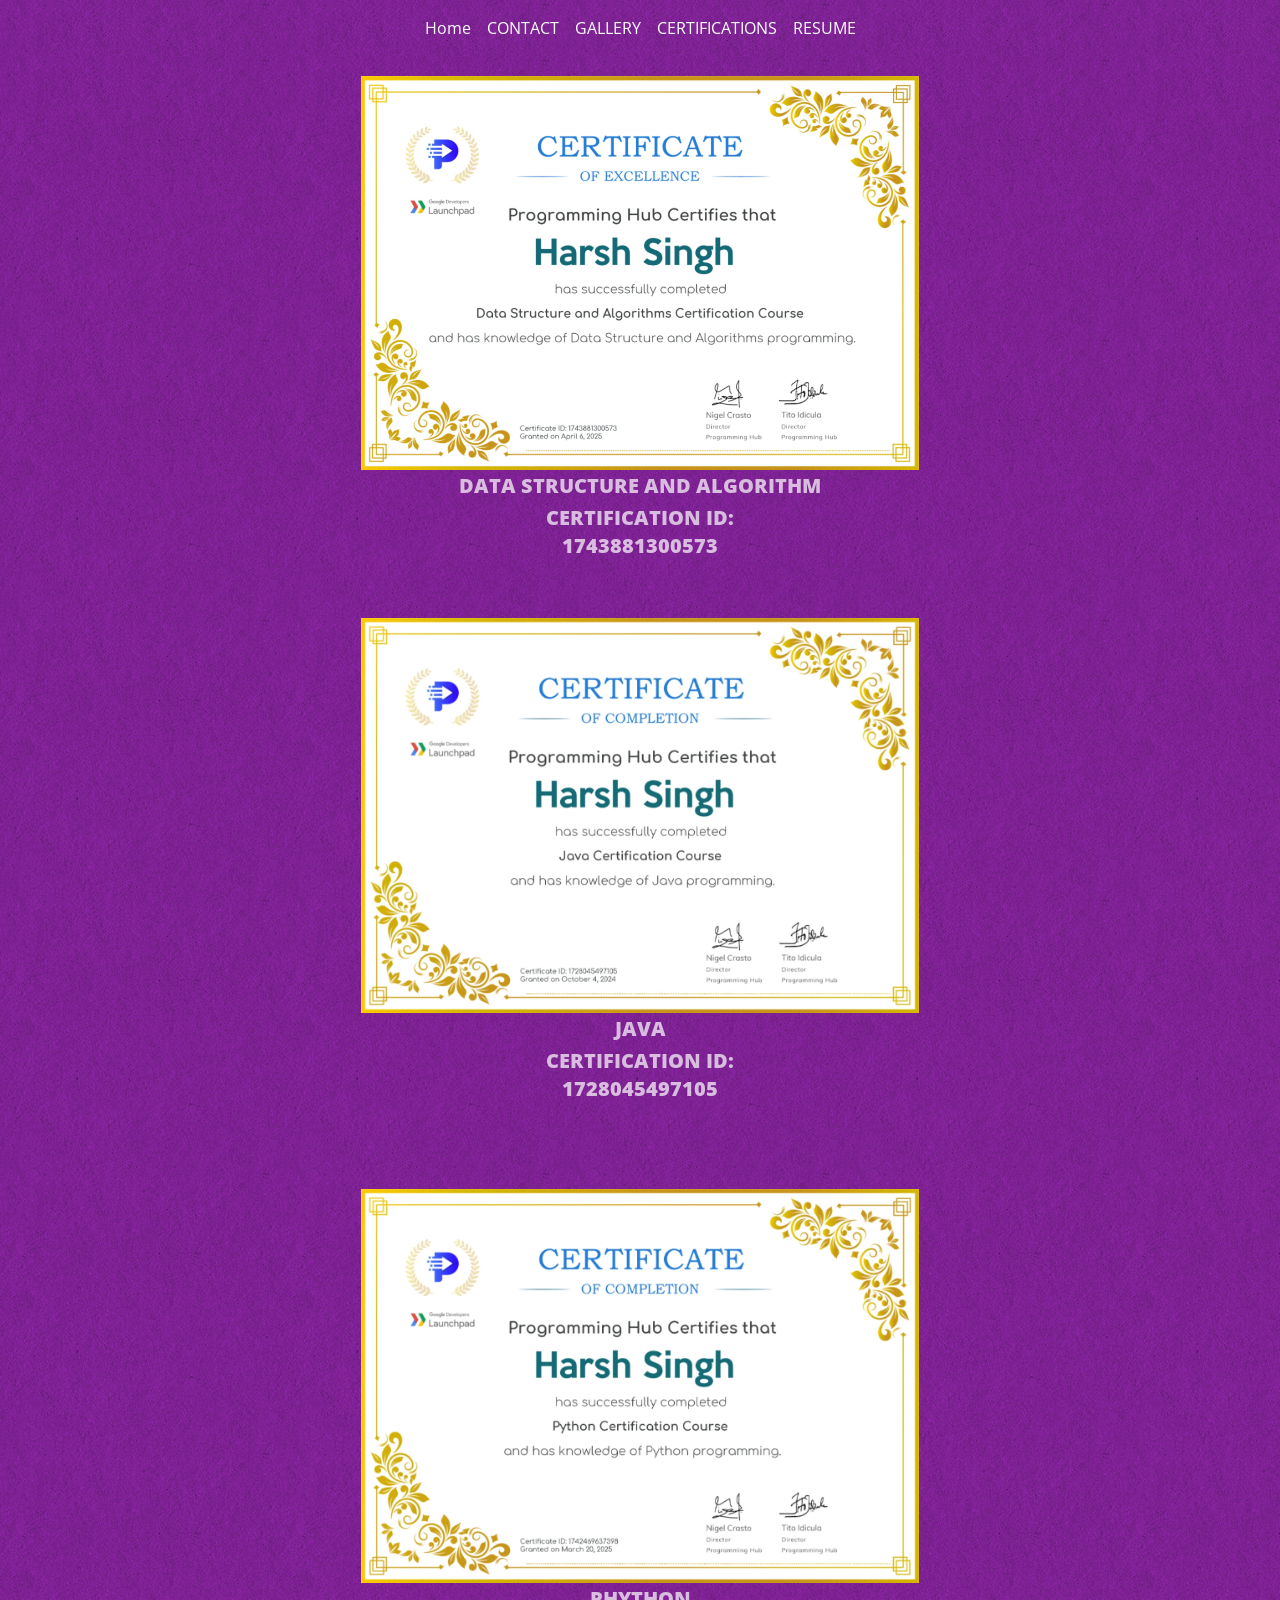
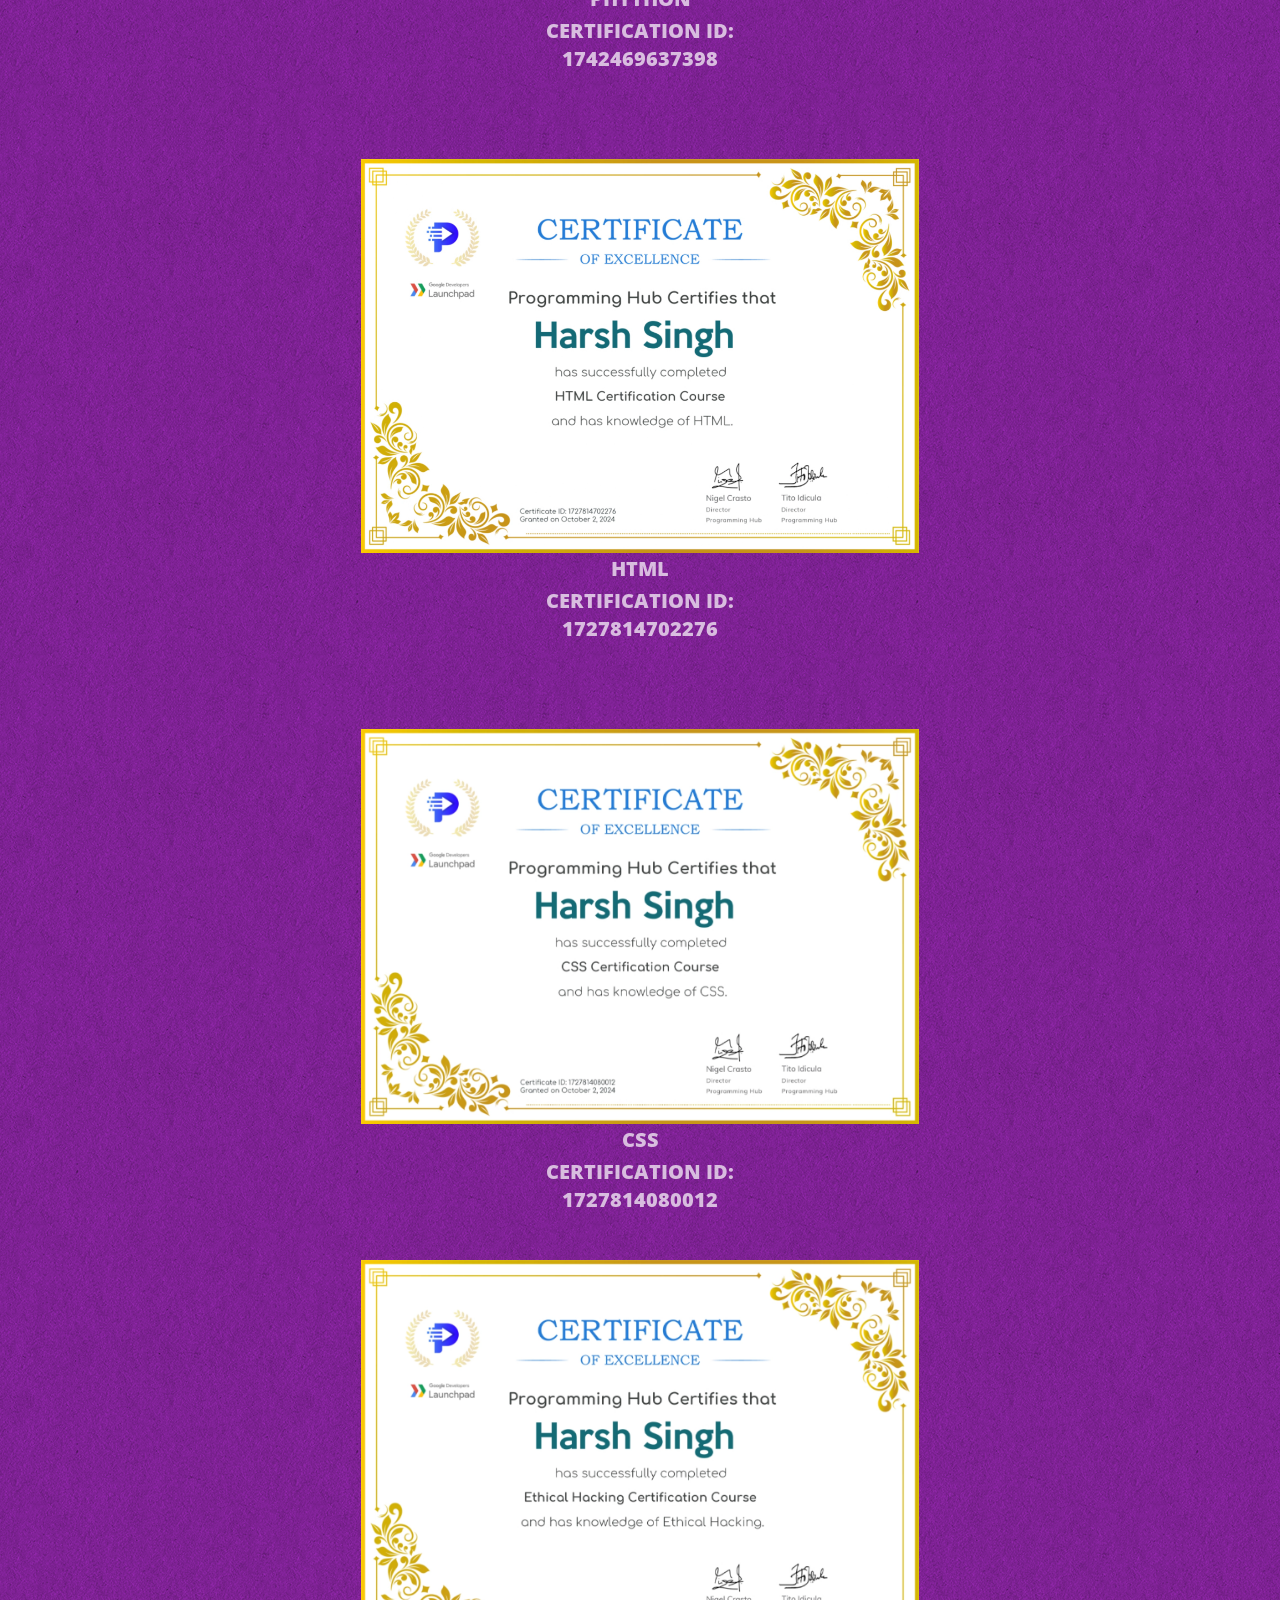
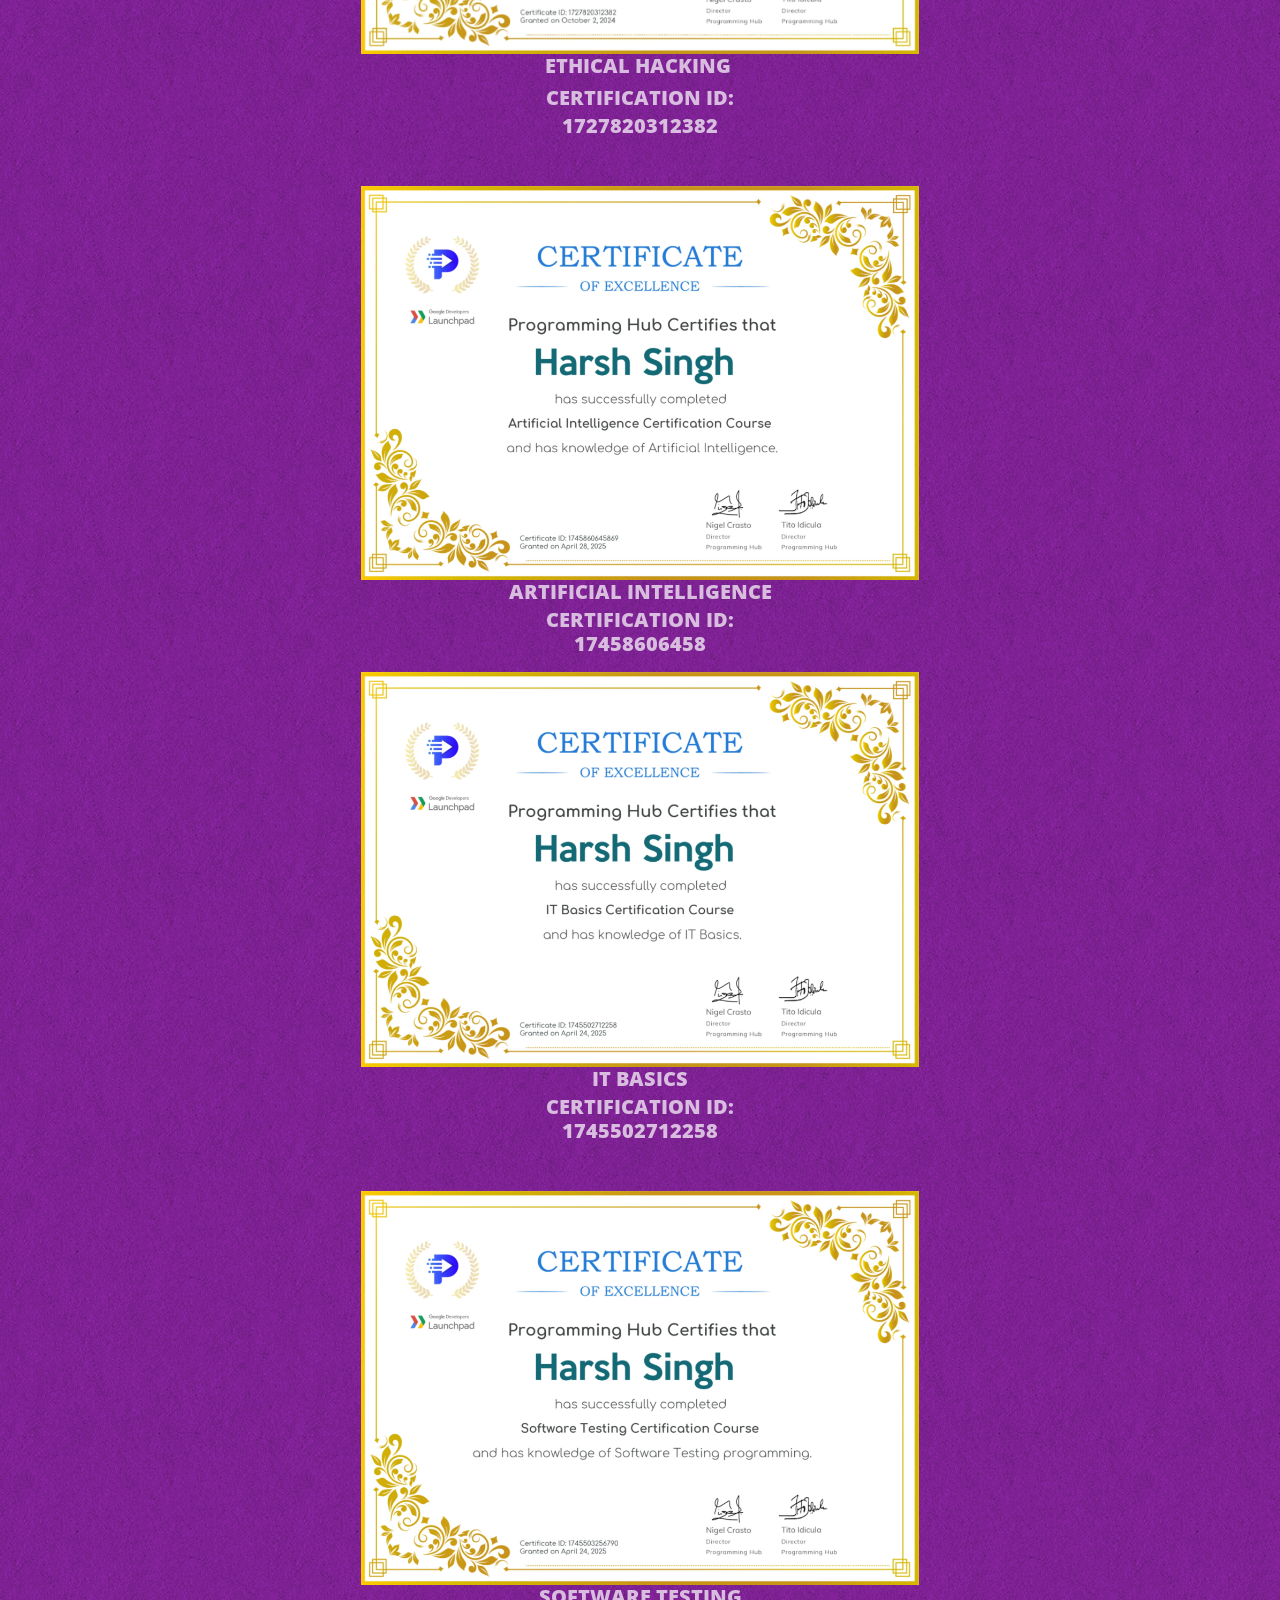
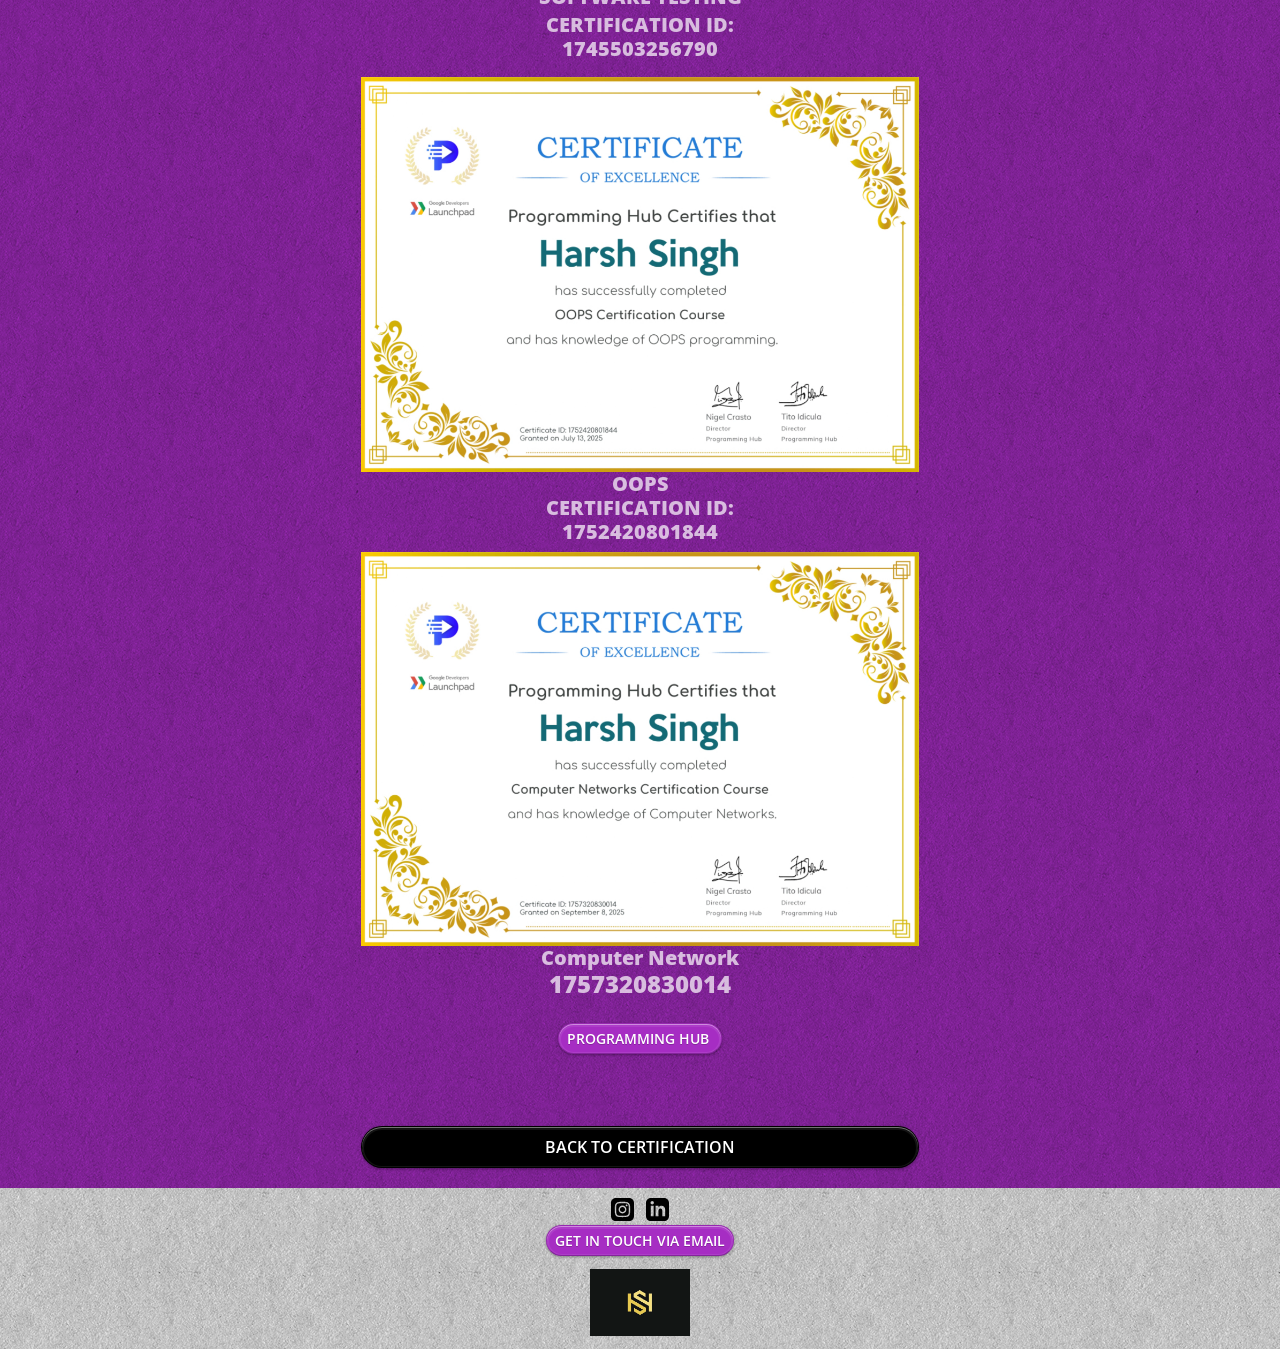
<file: programming-hub.html>
<!doctype html>
<html>
<head>
    <meta charset="utf-8">
    <meta name="keywords" content="">
    <meta name="description" content="">
    <meta name="viewport" content="width=device-width, initial-scale=1.0, viewport-fit=cover">
	<meta name="robots" content="index, follow">
    <link rel="shortcut icon" type="image/jpg" href="favicon.jpg">
    
	<link rel="stylesheet" type="text/css" href="./css/bootstrap.css?122">
	<link rel="stylesheet" type="text/css" href="style.css?5152">
	<link rel="stylesheet" type="text/css" href="./css/animate.css?3467">
	<link rel="stylesheet" type="text/css" href="./css/cookieconsent.min.css?4986">
	
	<link href='https://fonts.googleapis.com/css?family=Open+Sans:300,400,500,600,600,700,800,800,40&display=swap&subset=latin,latin-ext' rel='stylesheet' type='text/css'>
	<link href='https://fonts.googleapis.com/css?family=Domine&display=swap&subset=latin,latin-ext' rel='stylesheet' type='text/css'>
    <title>CERTIFICATE</title>


    
<!-- Analytics -->
 
<!-- Analytics END -->
    
</head>
<body>

<!-- Preloader -->
<div id="page-loading-blocs-notifaction" class="page-preloader"></div>
<!-- Preloader END -->


<!-- Main container -->
<div class="page-container">
    
<!-- bloc-0 -->
<div class="bloc bgc-3409 bloc-bg-texture texture-paper d-bloc " id="bloc-0">
	<div class="container bloc-no-padding bloc-no-padding-lg">
		<div class="row">
			<div class="col">
				<nav class="navbar navbar-light row navbar-expand-md flex-column" role="navigation">
					<div class="container-fluid flex-column">
						<button id="nav-toggle" type="button" class="ui-navbar-toggler navbar-toggler border-0 p-0" aria-expanded="false" aria-label="Toggle navigation" data-bs-toggle="collapse" data-bs-target=".navbar-33343">
							<span class="navbar-toggler-icon"><svg height="32" viewBox="0 0 32 32" width="32"><path class="svg-menu-icon menu-icon-bloc-0-stroke" d="m2 9h28m-28 7h28m-28 7h28" auto-style-class="menu-icon-bloc-0-stroke" data-custom-classes=" menu-icon-bloc-0-stroke"></path></svg></span>
						</button>
						<div class="collapse navbar-collapse navbar-45833 navbar-44110 navbar-35368 navbar-33343  sidebar-nav">
								<ul class="site-navigation nav navbar-nav mx-auto justify-content-center">
									<li class="nav-item">
										<a href="index.html" class="nav-link ltc-6728">Home</a>
									</li>
									<li class="nav-item">
										<a href="contact.html" class="nav-link ltc-6728">CONTACT</a>
									</li>
									<li class="nav-item">
										<a href="gallery.html" class="nav-link ltc-6728">GALLERY</a>
									</li>
									<li class="nav-item">
										<a href="certifications.html" class="nav-link a-btn ltc-6728">CERTIFICATIONS</a>
									</li>
									<li class="nav-item">
										<a href="resume.html" class="nav-link ltc-6728">RESUME</a>
									</li>
								</ul>
							</div>
					</div>
				</nav>
			</div>
		</div>
	</div>
</div>
<!-- bloc-0 END -->

<!-- bloc-11 -->
<div class="bloc bloc-bg-texture texture-paper bgc-3409 d-bloc" id="bloc-11">
	<div class="container bloc-sm-md bloc-sm">
		<div class="row">
			<div class="col-sm-10 offset-sm-1 col-md-8 offset-md-2 offset-lg-3 text-start col-lg-6">
				<picture><source type="image/webp" srcset="img/lazyload-ph.png" data-srcset="img/Data%20Structure%20and%20Algorithms_page-0001.webp, img/Data%20Structure%20and%20Algorithms_page-0001.webp 2x, img/Data%20Structure%20and%20Algorithms_page-0001.webp 3x"><img src="img/lazyload-ph.png" data-src="img/Data%20Structure%20and%20Algorithms_page-0001.jpg" class="img-fluid img-protected mx-auto d-block mb-lg-1 lazyload" alt="phython" data-srcset="img/Data%20Structure%20and%20Algorithms_page-0001.jpg 2x, img/Data%20Structure%20and%20Algorithms_page-0001.jpg 3x" width="1140" height="806"></picture>
				<h5 class="text-lg-center mb-lg-2 h5-4-style text-center mb-1">
					DATA STRUCTURE AND ALGORITHM
				</h5>
				<h5 class="text-lg-center mb-lg-1 text-md-center mt-md-1 mb-md-2 text-sm-center mt-sm-1 mb-sm-2 text-center mt-1 mb-2 h5-bloc-12-style">
					CERTIFICATION ID:
				</h5>
				<h3 class="mb-4 text-lg-center h3-1742469637398-style text-md-center mx-auto d-block mb-md-4 text-sm-center text-center mb-sm-5 mb-lg-5 mt-lg-1">
					1743881300573
				</h3>
			</div>
		</div>
		<div class="row mt-lg-1">
			<div class="col-sm-10 offset-sm-1 col-md-8 offset-md-2 col-lg-6 offset-lg-3 text-start">
				<picture><source type="image/webp" srcset="img/lazyload-ph.png" data-srcset="img/Java.webp, img/Java.webp 2x, img/Java.webp 3x"><img src="img/lazyload-ph.png" data-src="img/Java.png" class="img-fluid img-protected mx-auto d-block mb-lg-1 mt-lg-2 lazyload" alt="Java" data-srcset="img/Java.png 2x, img/Java.png 3x" width="1140" height="806"></picture>
				<h5 class="text-lg-center mb-lg-2 mb-1 text-center h5-java-style">
					JAVA
				</h5>
				<h5 class="text-lg-center mb-lg-1 text-md-center mb-md-2 mt-md-1 text-sm-center float-sm-none mb-sm-2 mt-sm-1 text-center mt-1 mb-2 h5-bloc-11-style">
					CERTIFICATION ID:
				</h5>
				<h3 class="mb-4 text-lg-center h3-1728045497105-style mx-auto d-block text-md-center text-sm-center text-center mb-sm-5 mt-lg-1">
					1728045497105
				</h3>
			</div>
		</div>
	</div>
</div>
<!-- bloc-11 END -->

<!-- bloc-12 -->
<div class="bloc bloc-bg-texture texture-paper bgc-3409 d-bloc" id="bloc-12">
	<div class="container bloc-sm-md bloc-sm">
		<div class="row">
			<div class="col-sm-10 offset-sm-1 col-md-8 offset-md-2 col-lg-6 offset-lg-3 text-start">
				<picture><source type="image/webp" srcset="img/lazyload-ph.png" data-srcset="img/phython.webp, img/phython.webp 2x, img/phython.webp 3x"><img src="img/lazyload-ph.png" data-src="img/phython.png" class="img-fluid img-protected mx-auto d-block mb-lg-1 lazyload" alt="phython" data-srcset="img/phython.png 2x, img/phython.png 3x" width="1140" height="806"></picture>
				<h5 class="text-lg-center mb-lg-2 h5-phython-style text-center mb-0">
					PHYTHON
				</h5>
				<h5 class="text-lg-center mb-lg-1 text-md-center mt-md-1 mb-md-2 text-sm-center mt-sm-1 mb-sm-2 text-center mt-1 mb-2 h5-bloc-12-style">
					CERTIFICATION ID:
				</h5>
				<h3 class="text-lg-center h3-1742469637398-style text-md-center mx-auto d-block mb-md-4 text-sm-center text-center mb-2 mb-sm-5 mb-lg-5 mt-lg-1">
					1742469637398
				</h3>
			</div>
		</div>
	</div>
</div>
<!-- bloc-12 END -->

<!-- bloc-13 -->
<div class="bloc bloc-bg-texture texture-paper bgc-3409 d-bloc" id="bloc-13">
	<div class="container bloc-sm-md bloc-sm">
		<div class="row">
			<div class="col-sm-10 offset-sm-1 col-md-8 offset-md-2 col-lg-6 offset-lg-3 text-start">
				<picture><source type="image/webp" srcset="img/lazyload-ph.png" data-srcset="img/HTML_page-0001.webp"><img src="img/lazyload-ph.png" data-src="img/HTML_page-0001.jpeg" class="img-fluid img-protected mx-auto d-block mb-lg-1 lazyload" alt="html" width="1140" height="806"></picture>
				<h5 class="text-lg-center mb-lg-2 text-center h5-html-style mb-0">
					HTML
				</h5>
				<h5 class="mx-auto d-block text-lg-center mb-lg-1 text-md-center mt-md-1 mb-md-2 text-sm-center mt-sm-1 mb-sm-2 text-center mt-1 mb-2 h5-bloc-13-style">
					CERTIFICATION ID:
				</h5>
				<h3 class="text-lg-center h3-1727814702276-style mx-auto d-block text-md-center mb-md-4 text-sm-center text-center mb-2 mb-sm-5 mb-lg-5 mt-lg-1">
					1727814702276
				</h3>
			</div>
		</div>
	</div>
</div>
<!-- bloc-13 END -->

<!-- bloc-14 -->
<div class="bloc bloc-bg-texture texture-paper bgc-3409 d-bloc" id="bloc-14">
	<div class="container bloc-sm-md bloc-sm">
		<div class="row mt-lg-0">
			<div class="col-sm-10 offset-sm-1 col-md-8 offset-md-2 col-lg-6 offset-lg-3 text-start">
				<picture><source type="image/webp" srcset="img/lazyload-ph.png" data-srcset="img/Css.webp, img/Css.webp 2x, img/Css.webp 3x"><img src="img/lazyload-ph.png" data-src="img/Css.png" class="img-fluid img-protected mx-auto d-block mb-lg-1 lazyload" alt="Css" data-srcset="img/Css.png 2x, img/Css.png 3x" width="1140" height="806"></picture>
				<h5 class="text-lg-center mb-lg-2 text-center h5-12-style mb-0">
					CSS
				</h5>
				<h5 class="text-lg-center mb-lg-1 mt-md-1 mb-md-2 mx-auto d-block text-md-center text-sm-center mt-sm-1 mb-sm-2 text-center mt-1 mb-2 h5-bloc-14-style">
					CERTIFICATION ID:
				</h5>
				<h3 class="text-lg-center h3-1727814080012-style mt-lg-1 text-md-center mx-auto d-block text-sm-center text-center mb-3 mb-sm-5">
					1727814080012
				</h3><picture><source type="image/webp" srcset="img/lazyload-ph.png" data-srcset="img/Ethical%20hacking.webp, img/Ethical%20hacking.webp 2x, img/Ethical%20hacking.webp 3x"><img src="img/lazyload-ph.png" data-src="img/Ethical%20hacking.png" class="img-fluid img-protected mx-auto d-block lazyload" alt="Ethical%20hacking" data-srcset="img/Ethical%20hacking.png 2x, img/Ethical%20hacking.png 3x" width="1140" height="806"></picture>
				<h5 class="text-lg-center mb-lg-2 h5-14-style text-center mb-1">
					ETHICAL HACKING&nbsp;
				</h5>
				<h5 class="text-lg-center mb-lg-1 text-md-center mt-md-1 mb-md-2 text-sm-center mt-sm-1 mb-sm-2 text-center mt-1 h5-bloc-15-style mb-1">
					CERTIFICATION ID:
				</h5>
				<h3 class="mb-4 text-lg-center h3-1727820312382-style mt-lg-1 text-md-center text-sm-center text-center mb-sm-5 mb-lg-5">
					1727820312382
				</h3><picture><source type="image/webp" srcset="img/lazyload-ph.png" data-srcset="img/Artificial%20Intelligence.webp, img/Artificial%20Intelligence.webp 2x, img/Artificial%20Intelligence.webp 3x"><img src="img/lazyload-ph.png" data-src="img/Artificial%20Intelligence.jpeg" class="img-fluid img-protected mx-auto d-block mb-0 lazyload" data-srcset="img/Artificial%20Intelligence.jpeg 2x, img/Artificial%20Intelligence.jpeg 3x" alt="Artificial%20Intelligence.jpeg" width="1140" height="806"></picture>
				<h5 class="h5-16-style text-center mt-0 mb-0">
					ARTIFICIAL INTELLIGENCE
				</h5>
				<h5 class="text-lg-center mb-lg-1 text-md-center mt-md-1 mb-md-2 text-sm-center mt-sm-1 mb-sm-2 text-center mt-1 h5-bloc-15-style mb-4">
					CERTIFICATION ID:<br>17458606458
				</h5><picture><source type="image/webp" srcset="img/lazyload-ph.png" data-srcset="img/IT%20Basics.webp, img/IT%20Basics.webp 2x, img/IT%20Basics.webp 3x"><img src="img/lazyload-ph.png" data-src="img/IT%20Basics.jpg" class="img-fluid img-protected mx-auto d-block mt-lg-3 lazyload" data-srcset="img/IT%20Basics.jpg 2x, img/IT%20Basics.jpg 3x" alt="IT%20Basics" width="1140" height="806"></picture>
				<h5 class="mb-lg-1 h5-it-basics-style text-center mb-1">
					IT BASICS
				</h5>
				<h5 class="mb-lg-0 mb-1 text-center">
					CERTIFICATION ID:
				</h5>
				<h5 class="mb-4 text-center mb-sm-5 mb-lg-5">
					1745502712258
				</h5><picture><source type="image/webp" srcset="img/lazyload-ph.png" data-srcset="img/Software%20Testing.webp, img/Software%20Testing.webp 2x, img/Software%20Testing.webp 3x"><img src="img/lazyload-ph.png" data-src="img/Software%20Testing.jpg" class="img-fluid img-protected mx-auto d-block mt-lg-4 lazyload" data-srcset="img/Software%20Testing.jpg 2x, img/Software%20Testing.jpg 3x" alt="Software%20Testing" width="1140" height="806"></picture>
				<h5 class="mb-lg-1 mb-1 text-center h5-19-style">
					SOFTWARE TESTING
				</h5>
				<h5 class="mb-lg-0 mb-1 text-center">
					CERTIFICATION ID:<br>
				</h5>
				<h5 class="mb-3 text-center">
					1745503256790
				</h5><picture><source type="image/webp" srcset="img/lazyload-ph.png" data-srcset="img/harsh%20malhotra_OOPS_page-0001.webp"><img src="img/lazyload-ph.png" data-src="img/harsh%20malhotra_OOPS_page-0001.jpg" class="img-fluid img-protected mx-auto d-block lazyload" alt="harsh%20malhotra_OOPS_page 0001" width="1140" height="806"></picture>
				<h5 class="text-lg-center mb-lg-0 text-center mb-0">
					OOPS
				</h5>
				<h5 class="mb-lg-0 text-lg-center text-center mb-0">
					CERTIFICATION ID:<br>
				</h5>
				<h5 class="text-lg-center mb-lg-2 text-center mb-2">
					1752420801844
				</h5><picture><source type="image/webp" srcset="img/lazyload-ph.png" data-srcset="img/Harsh%20Malhotra%20Computer%20Networks%20Page%201.webp"><img src="img/lazyload-ph.png" data-src="img/Harsh%20Malhotra%20Computer%20Networks%20Page%201.jpg" class="img-fluid img-protected mx-auto d-block lazyload" alt="Harsh%20Malhotra%20Computer%20Networks%20Page%201" width="1140" height="806"></picture>
				<h5 class="text-lg-center mb-lg-0 mb-sm-0 text-sm-center text-center mb-0">
					Computer Network
				</h5>
				<h4 class="mb-4 text-lg-center text-sm-center text-center">
					1757320830014
				</h4>
				<div class="text-center">
					<a href="https://programminghub.io/certificates" class="btn btn-glossy btn-rd btn-c-3409 btn-sm" target="_blank">PROGRAMMING HUB&nbsp;<br></a>
				</div>
				<h1 class="mb-4">
					<br>
				</h1><a href="certifications.html" class="btn btn-glossy btn-padding-top btn-c-7376 btn-rd float-lg-none w-100">back to certification</a>
			</div>
		</div>
	</div>
</div>
<!-- bloc-14 END -->

<!-- ScrollToTop Button -->
<button aria-label="Scroll to top button" class="bloc-button btn btn-d scrollToTop" onclick="scrollToTarget('1',this)"><svg xmlns="http://www.w3.org/2000/svg" width="22" height="22" viewBox="0 0 32 32"><path class="scroll-to-top-btn-icon" d="M30,22.656l-14-13-14,13"/></svg></button>
<!-- ScrollToTop Button END-->


<!-- bloc-14 -->
<div class="bloc bloc-bg-texture texture-paper l-bloc" id="bloc-14">
	<div class="container bloc-no-padding">
		<div class="row">
			<div class="col">
				<div class="mt-lg-2 mt-md-2 mt-sm-1 mt-1 mb-0"><div class="social-link-bric text-center text-lg-center social-hover-grow">




<a href="https://www.instagram.com/richierich._3000" class="instagram-link" target="_blank"><svg xmlns="http://www.w3.org/2000/svg" width="23" height="23" fill="var(--swatch-var-7376)" viewBox="0 0 24 24" style="margin-left: 3px; margin-right: 3px;"><path d="M15.233 5.488c-.843-.038-1.097-.046-3.233-.046s-2.389.008-3.232.046c-2.17.099-3.181 1.127-3.279 3.279-.039.844-.048 1.097-.048 3.233s.009 2.389.047 3.233c.099 2.148 1.106 3.18 3.279 3.279.843.038 1.097.047 3.233.047 2.137 0 2.39-.008 3.233-.046 2.17-.099 3.18-1.129 3.279-3.279.038-.844.046-1.097.046-3.233s-.008-2.389-.046-3.232c-.099-2.153-1.111-3.182-3.279-3.281zm-3.233 10.62c-2.269 0-4.108-1.839-4.108-4.108 0-2.269 1.84-4.108 4.108-4.108s4.108 1.839 4.108 4.108c0 2.269-1.839 4.108-4.108 4.108zm4.271-7.418c-.53 0-.96-.43-.96-.96s.43-.96.96-.96.96.43.96.96-.43.96-.96.96zm-1.604 3.31c0 1.473-1.194 2.667-2.667 2.667s-2.667-1.194-2.667-2.667c0-1.473 1.194-2.667 2.667-2.667s2.667 1.194 2.667 2.667zm4.333-12h-14c-2.761 0-5 2.239-5 5v14c0 2.761 2.239 5 5 5h14c2.762 0 5-2.239 5-5v-14c0-2.761-2.238-5-5-5zm.952 15.298c-.132 2.909-1.751 4.521-4.653 4.654-.854.039-1.126.048-3.299.048s-2.444-.009-3.298-.048c-2.908-.133-4.52-1.748-4.654-4.654-.039-.853-.048-1.125-.048-3.298 0-2.172.009-2.445.048-3.298.134-2.908 1.748-4.521 4.654-4.653.854-.04 1.125-.049 3.298-.049s2.445.009 3.299.048c2.908.133 4.523 1.751 4.653 4.653.039.854.048 1.127.048 3.299 0 2.173-.009 2.445-.048 3.298z"></path></svg></a>





<a href="https://linkedin.com/in/singh3000" class="linkedin-link" target="_blank"><svg xmlns="http://www.w3.org/2000/svg" width="23" height="23" fill="var(--swatch-var-7376)" viewBox="0 0 24 24" style="margin-left: 3px; margin-right: 3px;"><path d="M19 0h-14c-2.761 0-5 2.239-5 5v14c0 2.761 2.239 5 5 5h14c2.762 0 5-2.239 5-5v-14c0-2.761-2.238-5-5-5zm-11 19h-3v-11h3v11zm-1.5-12.268c-.966 0-1.75-.79-1.75-1.764s.784-1.764 1.75-1.764 1.75.79 1.75 1.764-.783 1.764-1.75 1.764zm13.5 12.268h-3v-5.604c0-3.368-4-3.113-4 0v5.604h-3v-11h3v1.765c1.396-2.586 7-2.777 7 2.476v6.759z"></path></svg></a>


</div>
				</div>
				<div class="text-center">
						<a href="mailto:techbyharsh3000@gmail.com" class="btn btn-rd mt-md-2 mt-lg-1 btn-sm mt-1 btn-glossy btn-c-3409">get in Touch Via Email</a>
					</div>
				<nav class="navbar navbar-light row flex-column navbar-expand-md" role="navigation">
						<div class="container-fluid flex-column">
							<a class="navbar-brand img-protected mx-auto" href="#" data-scroll-speed="1000" onclick="scrollToTarget('1',this)"><picture><source type="image/webp" srcset="img/lazyload-ph.png" data-srcset="img/logoo.webp"><img src="img/lazyload-ph.png" data-src="img/logoo.jpg" alt="logo" class="lazyload" width="100" height="67"></picture></a>
							<button id="nav-toggle" type="button" class="ui-navbar-toggler navbar-toggler border-0 p-0 me-md-0 object-hidden" data-toggle="collapse" data-target=".navbar-41550" aria-expanded="false" aria-label="Toggle navigation">
								<span class="navbar-toggler-icon"><svg height="32" viewBox="0 0 32 32" width="32"><path class="svg-menu-icon " d="m2 9h28m-28 7h28m-28 7h28"></path></svg></span>
							</button>
						</div>
					</nav>
			</div>
		</div>
	</div>
</div>
<!-- bloc-14 END -->

</div>
<!-- Main container END -->
    


<!-- Additional JS -->
<script src="./js/jquery.min.js"></script>


<script src="./js/bootstrap.bundle.js?8369"></script>
<script src="./js/blocs.js?1861"></script>
<script src="./js/lazysizes.min.js" defer></script>
<script src="./js/cookieconsent.min.js?7654"></script>
<!-- Additional JS END -->


</body>
</html>
</file>
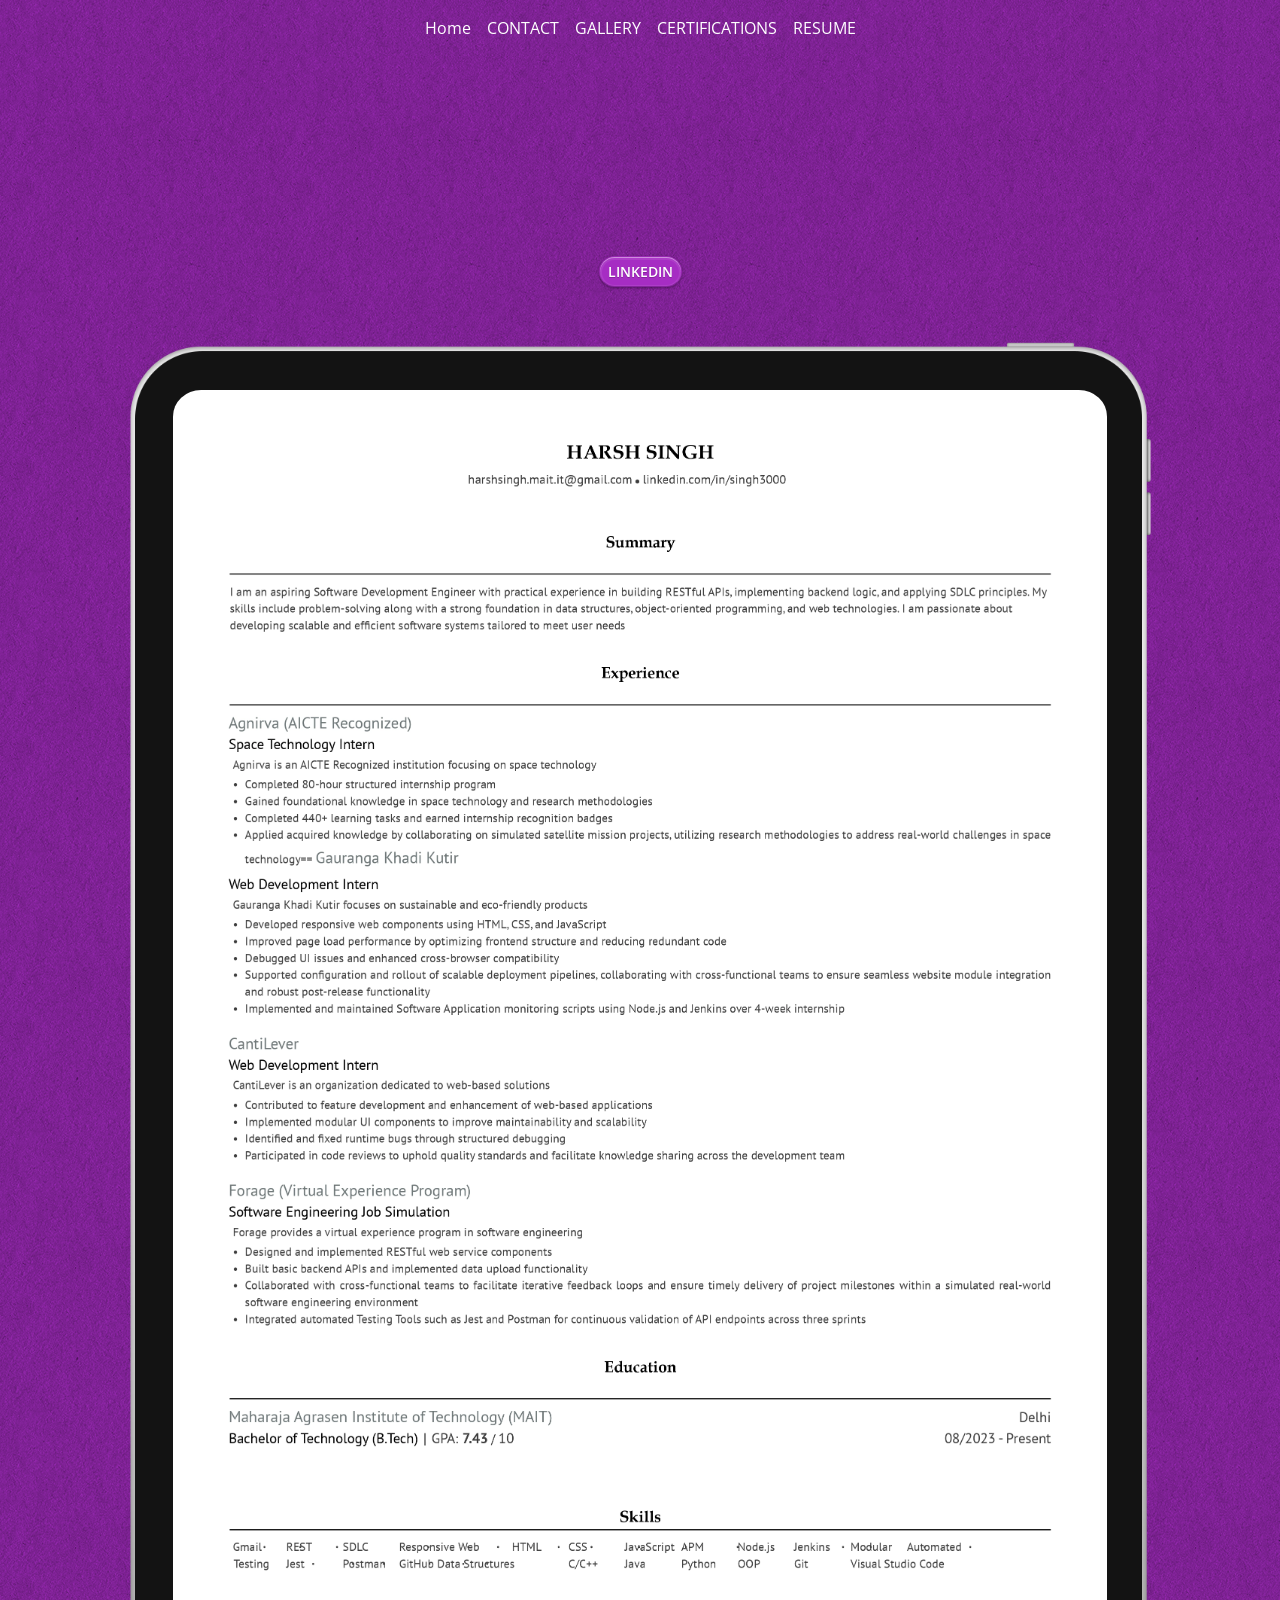
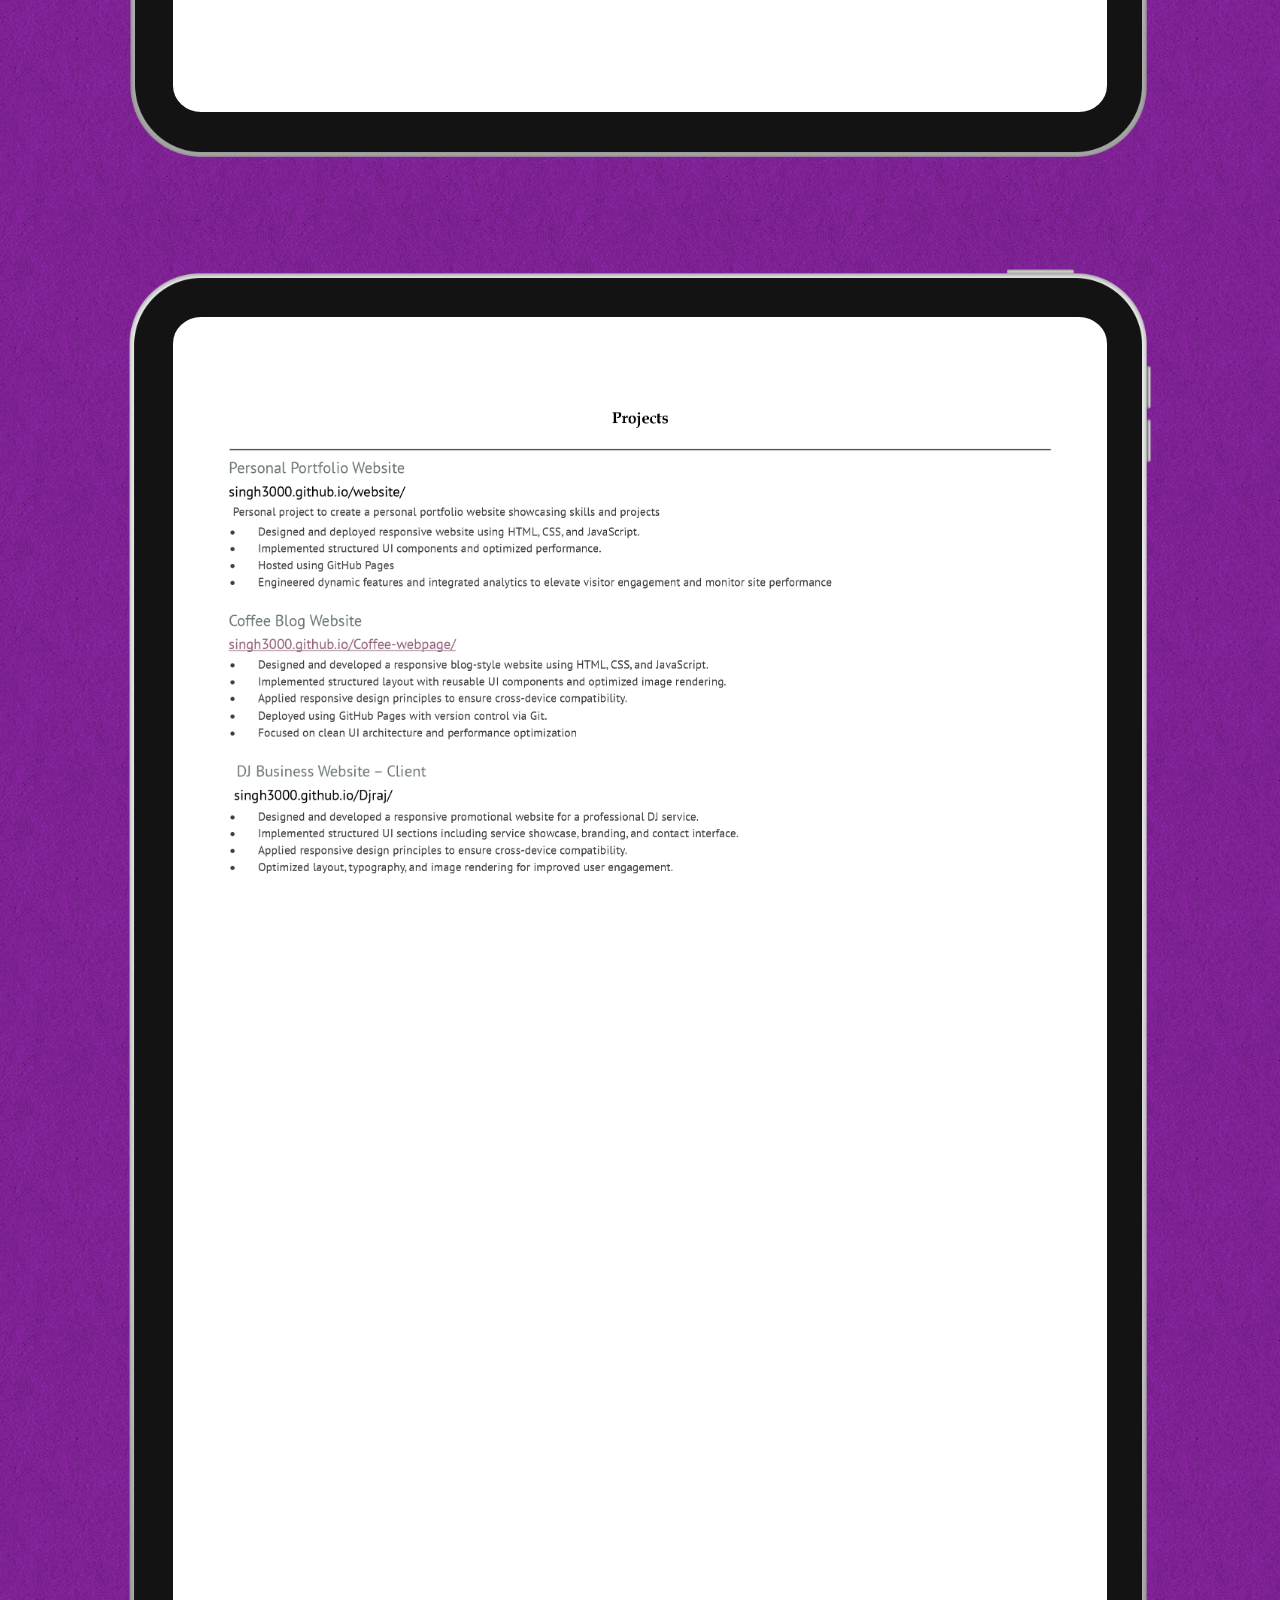
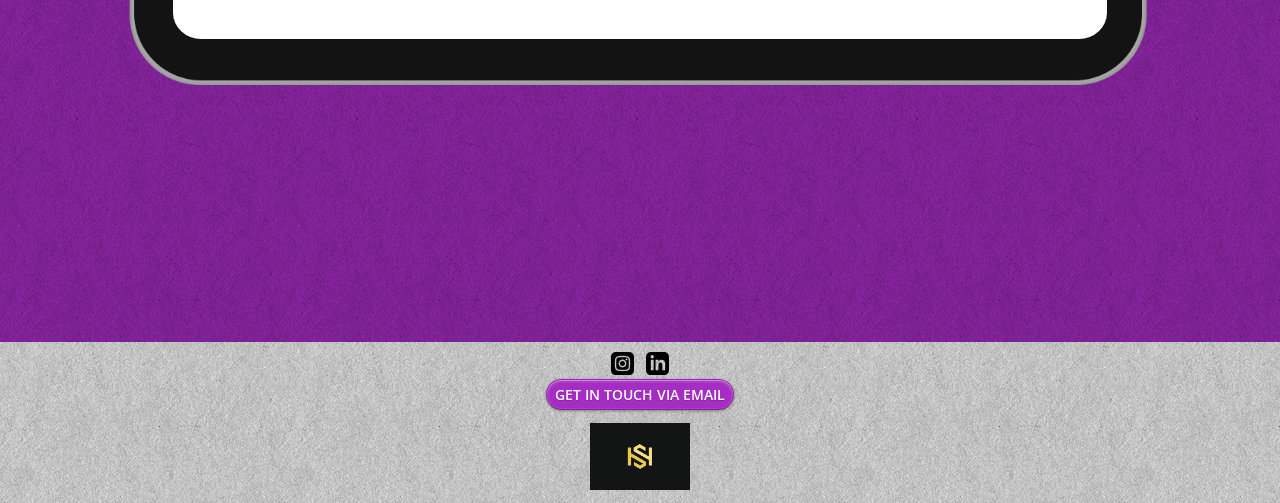
<file: resume.html>
<!doctype html>
<html>
<head>
    <meta charset="utf-8">
    <meta name="keywords" content="">
    <meta name="description" content="">
    <meta name="viewport" content="width=device-width, initial-scale=1.0, viewport-fit=cover">
	<meta name="robots" content="index, follow">
    <link rel="shortcut icon" type="image/jpg" href="favicon.jpg">
    
	<link rel="stylesheet" type="text/css" href="./css/bootstrap.css?122">
	<link rel="stylesheet" type="text/css" href="style.css?5152">
	<link rel="stylesheet" type="text/css" href="./css/animate.css?3467">
	<link href='https://fonts.googleapis.com/css?family=Open+Sans:300,400,500,600,600,700,800,800,40&display=swap&subset=latin,latin-ext' rel='stylesheet' type='text/css'>
	<link href='https://fonts.googleapis.com/css?family=Domine&display=swap&subset=latin,latin-ext' rel='stylesheet' type='text/css'>
    <title>RESUME</title>


    
<!-- Analytics -->
 
<!-- Analytics END -->
    
</head>
<body>

<!-- Preloader -->
<div id="page-loading-blocs-notifaction" class="page-preloader"></div>
<!-- Preloader END -->


<!-- Main container -->
<div class="page-container">
    
<!-- bloc-0 -->
<div class="bloc bgc-3409 bloc-bg-texture texture-paper d-bloc " id="bloc-0">
	<div class="container bloc-no-padding bloc-no-padding-lg">
		<div class="row">
			<div class="col">
				<nav class="navbar navbar-light row navbar-expand-md flex-column" role="navigation">
					<div class="container-fluid flex-column">
						<button id="nav-toggle" type="button" class="ui-navbar-toggler navbar-toggler border-0 p-0" aria-expanded="false" aria-label="Toggle navigation" data-bs-toggle="collapse" data-bs-target=".navbar-33343">
							<span class="navbar-toggler-icon"><svg height="32" viewBox="0 0 32 32" width="32"><path class="svg-menu-icon menu-icon-bloc-0-stroke" d="m2 9h28m-28 7h28m-28 7h28" auto-style-class="menu-icon-bloc-0-stroke" data-custom-classes=" menu-icon-bloc-0-stroke"></path></svg></span>
						</button>
						<div class="collapse navbar-collapse navbar-45833 navbar-44110 navbar-35368 navbar-33343  sidebar-nav">
								<ul class="site-navigation nav navbar-nav mx-auto justify-content-center">
									<li class="nav-item">
										<a href="index.html" class="nav-link ltc-6728">Home</a>
									</li>
									<li class="nav-item">
										<a href="contact.html" class="nav-link ltc-6728">CONTACT</a>
									</li>
									<li class="nav-item">
										<a href="gallery.html" class="nav-link ltc-6728">GALLERY</a>
									</li>
									<li class="nav-item">
										<a href="certifications.html" class="nav-link a-btn ltc-6728">CERTIFICATIONS</a>
									</li>
									<li class="nav-item">
										<a href="resume.html" class="nav-link ltc-6728">RESUME</a>
									</li>
								</ul>
							</div>
					</div>
				</nav>
			</div>
		</div>
	</div>
</div>
<!-- bloc-0 END -->

<!-- bloc-17 -->
<div class="bloc bloc-bg-texture texture-paper bgc-3409 d-bloc" id="bloc-17">
	<div class="container bloc-xxl">
		<div class="row">
			<div class="col-md-12 col-lg-12">
				<div class="text-center">
					<a href="https://www.linkedin.com/in/singh3000/" class="btn btn-glossy btn-c-3409 btn-sm btn-rd" target="_blank">LINKEDIN</a>
				</div>
				<div class="mx-auto d-block blocsapp-device blocsapp-device-ipad-pro ipad-pro-portrait ipad-pro-silver">
					<picture><source type="image/webp" srcset="img/lazyload-ph.png" data-srcset="img/Harsh%20Singh%20Resume%20_page-0001.webp, img/Harsh%20Singh%20Resume%20_page-0001.webp 2x, img/Harsh%20Singh%20Resume%20_page-0001.webp 3x"><img src="img/lazyload-ph.png" data-src="img/Harsh%20Singh%20Resume%20_page-0001.jpg" class="img-fluid img-protected lazyload" alt="WhatsApp%20Image%202025 03 21%20at%2012.39.34%20AM.jpeg" data-srcset="img/Harsh%20Singh%20Resume%20_page-0001.jpg 2x, img/Harsh%20Singh%20Resume%20_page-0001.jpg 3x" width="935" height="1322"></picture>
				</div>
				<div class="mx-auto d-block blocsapp-device blocsapp-device-ipad-pro ipad-pro-portrait ipad-pro-silver">
					<picture><source type="image/webp" srcset="img/lazyload-ph.png" data-srcset="img/Harsh%20Singh%20Resume%20_page-0002.webp, img/Harsh%20Singh%20Resume%20_page-0002.webp 2x, img/Harsh%20Singh%20Resume%20_page-0002.webp 3x"><img src="img/lazyload-ph.png" data-src="img/Harsh%20Singh%20Resume%20_page-0002.jpg" class="img-fluid img-protected lazyload" alt="WhatsApp%20Image%202025 03 21%20at%2012.39.34%20AM.jpeg" data-srcset="img/Harsh%20Singh%20Resume%20_page-0002.jpg 2x, img/Harsh%20Singh%20Resume%20_page-0002.jpg 3x" width="935" height="1322"></picture>
				</div>
			</div>
		</div>
	</div>
</div>
<!-- bloc-17 END -->

<!-- ScrollToTop Button -->
<button aria-label="Scroll to top button" class="bloc-button btn btn-d scrollToTop" onclick="scrollToTarget('1',this)"><svg xmlns="http://www.w3.org/2000/svg" width="22" height="22" viewBox="0 0 32 32"><path class="scroll-to-top-btn-icon" d="M30,22.656l-14-13-14,13"/></svg></button>
<!-- ScrollToTop Button END-->


<!-- bloc-14 -->
<div class="bloc bloc-bg-texture texture-paper l-bloc" id="bloc-14">
	<div class="container bloc-no-padding">
		<div class="row">
			<div class="col">
				<div class="mt-lg-2 mt-md-2 mt-sm-1 mt-1 mb-0"><div class="social-link-bric text-center text-lg-center social-hover-grow">




<a href="https://www.instagram.com/richierich._3000" class="instagram-link" target="_blank"><svg xmlns="http://www.w3.org/2000/svg" width="23" height="23" fill="var(--swatch-var-7376)" viewBox="0 0 24 24" style="margin-left: 3px; margin-right: 3px;"><path d="M15.233 5.488c-.843-.038-1.097-.046-3.233-.046s-2.389.008-3.232.046c-2.17.099-3.181 1.127-3.279 3.279-.039.844-.048 1.097-.048 3.233s.009 2.389.047 3.233c.099 2.148 1.106 3.18 3.279 3.279.843.038 1.097.047 3.233.047 2.137 0 2.39-.008 3.233-.046 2.17-.099 3.18-1.129 3.279-3.279.038-.844.046-1.097.046-3.233s-.008-2.389-.046-3.232c-.099-2.153-1.111-3.182-3.279-3.281zm-3.233 10.62c-2.269 0-4.108-1.839-4.108-4.108 0-2.269 1.84-4.108 4.108-4.108s4.108 1.839 4.108 4.108c0 2.269-1.839 4.108-4.108 4.108zm4.271-7.418c-.53 0-.96-.43-.96-.96s.43-.96.96-.96.96.43.96.96-.43.96-.96.96zm-1.604 3.31c0 1.473-1.194 2.667-2.667 2.667s-2.667-1.194-2.667-2.667c0-1.473 1.194-2.667 2.667-2.667s2.667 1.194 2.667 2.667zm4.333-12h-14c-2.761 0-5 2.239-5 5v14c0 2.761 2.239 5 5 5h14c2.762 0 5-2.239 5-5v-14c0-2.761-2.238-5-5-5zm.952 15.298c-.132 2.909-1.751 4.521-4.653 4.654-.854.039-1.126.048-3.299.048s-2.444-.009-3.298-.048c-2.908-.133-4.52-1.748-4.654-4.654-.039-.853-.048-1.125-.048-3.298 0-2.172.009-2.445.048-3.298.134-2.908 1.748-4.521 4.654-4.653.854-.04 1.125-.049 3.298-.049s2.445.009 3.299.048c2.908.133 4.523 1.751 4.653 4.653.039.854.048 1.127.048 3.299 0 2.173-.009 2.445-.048 3.298z"></path></svg></a>





<a href="https://linkedin.com/in/singh3000" class="linkedin-link" target="_blank"><svg xmlns="http://www.w3.org/2000/svg" width="23" height="23" fill="var(--swatch-var-7376)" viewBox="0 0 24 24" style="margin-left: 3px; margin-right: 3px;"><path d="M19 0h-14c-2.761 0-5 2.239-5 5v14c0 2.761 2.239 5 5 5h14c2.762 0 5-2.239 5-5v-14c0-2.761-2.238-5-5-5zm-11 19h-3v-11h3v11zm-1.5-12.268c-.966 0-1.75-.79-1.75-1.764s.784-1.764 1.75-1.764 1.75.79 1.75 1.764-.783 1.764-1.75 1.764zm13.5 12.268h-3v-5.604c0-3.368-4-3.113-4 0v5.604h-3v-11h3v1.765c1.396-2.586 7-2.777 7 2.476v6.759z"></path></svg></a>


</div>
				</div>
				<div class="text-center">
						<a href="mailto:techbyharsh3000@gmail.com" class="btn btn-rd mt-md-2 mt-lg-1 btn-sm mt-1 btn-glossy btn-c-3409">get in Touch Via Email</a>
					</div>
				<nav class="navbar navbar-light row flex-column navbar-expand-md" role="navigation">
						<div class="container-fluid flex-column">
							<a class="navbar-brand img-protected mx-auto" href="#" data-scroll-speed="1000" onclick="scrollToTarget('1',this)"><picture><source type="image/webp" srcset="img/lazyload-ph.png" data-srcset="img/logoo.webp"><img src="img/lazyload-ph.png" data-src="img/logoo.jpg" alt="logo" class="lazyload" width="100" height="67"></picture></a>
							<button id="nav-toggle" type="button" class="ui-navbar-toggler navbar-toggler border-0 p-0 me-md-0 object-hidden" data-toggle="collapse" data-target=".navbar-41550" aria-expanded="false" aria-label="Toggle navigation">
								<span class="navbar-toggler-icon"><svg height="32" viewBox="0 0 32 32" width="32"><path class="svg-menu-icon " d="m2 9h28m-28 7h28m-28 7h28"></path></svg></span>
							</button>
						</div>
					</nav>
			</div>
		</div>
	</div>
</div>
<!-- bloc-14 END -->

</div>
<!-- Main container END -->
    


<!-- Additional JS -->
<script src="./js/jquery.min.js"></script>


<script src="./js/bootstrap.bundle.js?8369"></script>
<script src="./js/blocs.js?1861"></script>
<script src="./js/lazysizes.min.js" defer></script>
<!-- Additional JS END -->


</body>
</html>
</file>
<file: style.css>
/*-----------------------------------------------------------------------------------
	Singh
	About: A shiny new website.
	Author: Harsh Singh
	Version: 1.0
	Built with Blocs
-----------------------------------------------------------------------------------*/
body{
	margin:0;
	padding:0;
    background:#FFFFFF;
    overflow-x:hidden;
    -webkit-font-smoothing: antialiased;
    -moz-osx-font-smoothing: grayscale;
}
.page-container{overflow: hidden;} /* Prevents unwanted scroll space when scroll FX used. */
a,button{transition: background .3s ease-in-out;outline: none!important;} /* Prevent blue selection glow on Chrome and Safari */
a:hover{text-decoration: none; cursor:pointer;}
.scroll-fx-lock-init{position:fixed!important;top: 0;bottom: 0;left: 0;right: 0;z-index:99999;} /* ScrollFX Lock */
.blocs-grid-container{display: grid!important;grid-template-columns: 1fr 1fr;grid-template-rows: auto auto;column-gap: 1.5rem;row-gap: 1.5rem;} /* CSS Grid */
nav .dropdown-menu .nav-link{color:rgba(0,0,0,0.6)!important;} /* Maintain Downdown Menu Link Color in Navigation */
[data-bs-theme="dark"] nav .dropdown-menu .nav-link{color:var(--bs-dropdown-link-color)!important;} /* Maintain Downdown Menu Link Color in Navigation in Darkmode */


/* Preloader */

.page-preloader{position: fixed;top: 0;bottom: 0;width: 100%;z-index:100000;background:#FFFFFF url("img/pageload-spinner.gif") no-repeat center center;animation-name: preloader-fade;animation-delay: 2s;animation-duration: 0.5s;animation-fill-mode: both;}
.preloader-complete{animation-delay:0.1s;}
@keyframes preloader-fade {0% {opacity: 1;visibility: visible;}100% {opacity: 0;visibility: hidden;}}

/* = Blocs
-------------------------------------------------------------- */

.bloc{
	width:100%;
	clear:both;
	background: 50% 50% no-repeat;
	padding:0 20px;
	-webkit-background-size: cover;
	-moz-background-size: cover;
	-o-background-size: cover;
	background-size: cover;
	position:relative;
	display:flex;
}
.bloc .container{
	padding-left:0;
	padding-right:0;
	position:relative;
}


/* Sizes */

.bloc-xxl{
	padding:200px 20px;
}
.bloc-lg{
	padding:100px 20px;
}
.bloc-md{
	padding:50px 20px;
}
.bloc-sm{
	padding:20px;
}

/* = Full Screen Blocs 
-------------------------------------------------------------- */

.bloc-fill-screen{
	min-height:100vh;
	display: flex;
	flex-direction: column;
	padding-top:20px;
	padding-bottom:20px;
}
.bloc-fill-screen > .container{
	align-self: flex-middle;
	flex-grow: 1;
	display: flex;
	flex-wrap: wrap;
}
.bloc-fill-screen > .container > .row{
	flex-grow: 1;
	align-self: center;
	width:100%;
}
.bloc-fill-screen .fill-bloc-top-edge, .bloc-fill-screen .fill-bloc-bottom-edge{
	flex-grow: 0;
}
.bloc-fill-screen .fill-bloc-top-edge{
	align-self: flex-start;
}
.bloc-fill-screen .fill-bloc-bottom-edge{
	align-self: flex-end;
}


/* Bloc Mask */

.bloc-bg-mask{
	position: absolute;
	width:100%;
	height: 100%;
	text-align:center;
	left:0;
	right:0;
	top:0;
	bottom:0;
	z-index: 0;
	display: flex;
	pointer-events: none;
	align-items: flex-start;
}
.svg-mask{
	width:100%;
	height: 100%;
	fill-rule: evenodd;
	fill:#000000;
}


/* Background Textures */

.bloc-bg-texture::before{
	content:"";
	background-size: 2px 2px;
	position: absolute;
	top: 0;
	bottom: 0;
	left:0;
	right:0;
}
.texture-paper::before{
	background: url("img/texture-paper.png");
	background-size: 280px 280px;
}
.texture-darken::before{
	background: rgba(0,0,0,0.5);
}


/* Background Effects */

.parallax__container {
	clip: rect(0, auto, auto, 0);
	height: 100%;
	left: 0;
	overflow: hidden;
	position: absolute;
	top: 0;
	width: 100%;
	z-index:-1;
}
.parallax {
	position: fixed;
	top: 0;
	-webkit-transform: translate3d(0, 0, 0);
	transform: translate3d(0, 0, 0);
	-webkit-transform-style: preserve-3d;
	transform-style: preserve-3d;
	width: 100%;
	background-position: center;
	background-repeat: no-repeat;
	background-size: cover;
}


/* Dark theme */

.d-bloc{
	color:rgba(255,255,255,.7);
}
.d-bloc button:hover{
	color:rgba(255,255,255,.9);
}
.d-bloc .icon-round,.d-bloc .icon-square,.d-bloc .icon-rounded,.d-bloc .icon-semi-rounded-a,.d-bloc .icon-semi-rounded-b{
	border-color:rgba(255,255,255,.9);
}
.d-bloc .divider-h span{
	border-color:rgba(255,255,255,.2);
}
.d-bloc .a-btn,.d-bloc .navbar a, .d-bloc a .icon-sm, .d-bloc a .icon-md, .d-bloc a .icon-lg, .d-bloc a .icon-xl, .d-bloc h1 a, .d-bloc h2 a, .d-bloc h3 a, .d-bloc h4 a, .d-bloc h5 a, .d-bloc h6 a, .d-bloc p a{
	color:rgba(255,255,255,.6);
}
.d-bloc .a-btn:hover,.d-bloc .navbar a:hover,.d-bloc a:hover .icon-sm, .d-bloc a:hover .icon-md, .d-bloc a:hover .icon-lg, .d-bloc a:hover .icon-xl, .d-bloc h1 a:hover, .d-bloc h2 a:hover, .d-bloc h3 a:hover, .d-bloc h4 a:hover, .d-bloc h5 a:hover, .d-bloc h6 a:hover, .d-bloc p a:hover{
	color:rgba(255,255,255,1);
}
.d-bloc .navbar-toggle .icon-bar{
	background:rgba(255,255,255,1);
}
.d-bloc .btn-wire,.d-bloc .btn-wire:hover{
	color:rgba(255,255,255,1);
	border-color:rgba(255,255,255,1);
}
.d-bloc .card{
	color:rgba(0,0,0,.5);
}
.d-bloc .card button:hover{
	color:rgba(0,0,0,.7);
}
.d-bloc .card icon{
	border-color:rgba(0,0,0,.7);
}
.d-bloc .card .divider-h span{
	border-color:rgba(0,0,0,.1);
}
.d-bloc .card .a-btn{
	color:rgba(0,0,0,.6);
}
.d-bloc .card .a-btn:hover{
	color:rgba(0,0,0,1);
}
.d-bloc .card .btn-wire, .d-bloc .card .btn-wire:hover{
	color:rgba(0,0,0,.7);
	border-color:rgba(0,0,0,.3);
}


/* Light theme */

.d-bloc .card,.l-bloc{
	color:rgba(0,0,0,.5);
}
.d-bloc .card button:hover,.l-bloc button:hover{
	color:rgba(0,0,0,.7);
}
.l-bloc .icon-round,.l-bloc .icon-square,.l-bloc .icon-rounded,.l-bloc .icon-semi-rounded-a,.l-bloc .icon-semi-rounded-b{
	border-color:rgba(0,0,0,.7);
}
.d-bloc .card .divider-h span,.l-bloc .divider-h span{
	border-color:rgba(0,0,0,.1);
}
.d-bloc .card .a-btn,.l-bloc .a-btn,.l-bloc .navbar a,.l-bloc a .icon-sm, .l-bloc a .icon-md, .l-bloc a .icon-lg, .l-bloc a .icon-xl, .l-bloc h1 a, .l-bloc h2 a, .l-bloc h3 a, .l-bloc h4 a, .l-bloc h5 a, .l-bloc h6 a, .l-bloc p a{
	color:rgba(0,0,0,.6);
}
.d-bloc .card .a-btn:hover,.l-bloc .a-btn:hover,.l-bloc .navbar a:hover, .l-bloc a:hover .icon-sm, .l-bloc a:hover .icon-md, .l-bloc a:hover .icon-lg, .l-bloc a:hover .icon-xl, .l-bloc h1 a:hover, .l-bloc h2 a:hover, .l-bloc h3 a:hover, .l-bloc h4 a:hover, .l-bloc h5 a:hover, .l-bloc h6 a:hover, .l-bloc p a:hover{
	color:rgba(0,0,0,1);
}
.l-bloc .navbar-toggle .icon-bar{
	color:rgba(0,0,0,.6);
}
.d-bloc .card .btn-wire,.d-bloc .card .btn-wire:hover,.l-bloc .btn-wire,.l-bloc .btn-wire:hover{
	color:rgba(0,0,0,.7);
	border-color:rgba(0,0,0,.3);
}

/* Row Margin Offsets */

.voffset{
	margin-top:30px;
}


/* = NavBar
-------------------------------------------------------------- */

/* Navbar Icon */
.svg-menu-icon{
	fill: none;
	stroke: rgba(0,0,0,0.5);
	stroke-width: 2px;
	fill-rule: evenodd;
}
.navbar-dark .svg-menu-icon{
	stroke: rgba(255,255,255,0.5);
}
.menu-icon-thin-bars{
	stroke-width: 1px;
}
.menu-icon-thick-bars{
	stroke-width: 5px;
}
.menu-icon-rounded-bars{
	stroke-width: 3px;
	stroke-linecap: round;
}
.menu-icon-filled{
	fill: rgba(0,0,0,0.5);
	stroke-width: 0px;
}
.navbar-dark .menu-icon-filled{
	fill: rgba(255,255,255,0.5);
}
.navbar-toggler-icon{
	background: none!important;
	pointer-events: none;
	width: 33px;
	height: 33px;
}

/* Nav Special Classes */
.nav-special{
	overflow-y:scroll;
}
.nav-special .site-navigation{
	top:0;
	left:0;
	width:100%;
	position: relative!important;
	max-width: 100%!important;
	z-index: 1000;
}
.nav-special .nav > li{
	width:100%;
	background: none!important;
	border:0!important;
}
.nav-special.collapsing{
	-webkit-transition: none;
	transition: none;
	height:100%!important;
	background: none!important;
}
.nav-special .navbar-nav .dropdown-menu.show{
	position: relative!important;
	transform: none!important;
	float: none;
	width: 100%;
	margin-top: 0;
	background-color: transparent;
	-webkit-box-shadow: none;
	box-shadow: none;
	border: 0;
}
.nav-special .nav .dropdown-menu .nav-link{
	color:#FFF;
}
.blocsapp-special-menu{
	position: absolute;
	z-index:10000;
}
.nav-special.fullscreen-nav .caret,.nav-special.fullscreen-nav .dropdown-menu .dropdown .caret{
	border-width: 8px;
}
.nav-special .navbar-nav .show>.nav-link{
	color:#FFF;
}

/* Animate Menu Symbol */
.navbar-toggle{
	transition: all .1s linear;
}
.selected-nav{
	opacity: 0;
	transform: scale(0.3);
	transition: all .1s linear;
}


/* Special Menu Close Button */
.close-special-menu{
	position: absolute;
	display: block;
	width: 25px;
	height:25px;
	top:16px;
	right:10px;
	z-index: 10000;
}
.nav-invert .sidebar-nav .close-special-menu{
	left:260px;
}
.close-special-menu .close-icon{
	display: block;
	width:100%;
	height:1px;
	transform: rotate(45deg);
	margin-top:12px;
}
.close-special-menu .close-icon:after{
	content:"";
	display:inherit;
	width:inherit;
	height:inherit;
	background: inherit;
	transform: rotate(90deg);
}
.lock-scroll{
	overflow:hidden;
	transition: background .3s linear;
}
.nav-special::-webkit-scrollbar{
	-webkit-appearance: none;
	width:0;
	height:0;
}
.nav-special .dropdown-menu .dropdown .caret{
	border-top-color: rgba(255,255,255,.8);
	border-right-color: transparent;
	border-bottom-color: transparent;
	border-left-color: transparent;
	margin: 0 0 0 5px;
	float: none;
}
.blocsapp-special-menu .site-navigation.pull-right{
	float:none!important;
}

/* Nav Special Close Button */
.close-special-menu .close-icon{
	background:#fff;
}
.blocsapp-special-menu blocsnav{
	background: #000;
}

/* Side Bar Navigation */
.nav-special.sidebar-nav{
	position: fixed;
	right: -300px;
	top: 0;
	bottom: 0;
	width: 300px;
	z-index: 1000;
	transition: all .2s linear;
}
.nav-invert .nav-special.sidebar-nav{
	right: auto;
	left: -300px;
}
 .nav-special.sidebar-nav .site-navigation{
	margin-top:15px;
	padding-left:15px;
}
.nav-special.sidebar-nav .nav > li a{
	color:rgba(255,255,255,.8);
}
 .nav-special.sidebar-nav .nav > li a:hover{
	color:#FFF;
}
 .open.nav-special.sidebar-nav{
	right: 0;
	transition: all .2s linear;
}
.nav-invert .open.nav-special.sidebar-nav{
	left: 0;
	transition: all .2s linear;
}
.navbar-toggler:focus{
	box-shadow:none;
}
;
	
/* Content Tint */
.content-tint{
	z-index: -1;
	transition: background .2s linear;
}
.content-tint.on{
	display: block;
	position: fixed;
	right: 0;
	top: 0;
	bottom: 0;
	width: 100%;
	background: transparent;
	z-index: 1001;
	background:rgba(0,0,0,.4);
}
.content-tint.on:hover{
	background:rgba(0,0,0,.1);
}
.navbar-toggle.menu-icon-rounded-bars{
	margin-top:7px!important;
}
/* Handle Multi Level Navigation */
.dropdown-menu .dropdown-menu{
	border:none}
@media (min-width:576px){
	
.navbar-expand-sm .dropdown-menu .dropdown-menu{
	border:1px solid rgba(0,0,0,.15);
	position:absolute;
	left:100%;
	top:-7px}.navbar-expand-sm .dropdown-menu .submenu-left{
	right:100%;
	left:auto}}@media (min-width:768px){
	.navbar-expand-md .dropdown-menu .dropdown-menu{
	border:1px solid rgba(0,0,0,.15);
	border:1px solid rgba(0,0,0,.15);
	position:absolute;
	left:100%;
	top:-7px}.navbar-expand-md .dropdown-menu .submenu-left{
	right:100%;
	left:auto}}@media (min-width:992px){
	.navbar-expand-lg .dropdown-menu .dropdown-menu{
	border:1px solid rgba(0,0,0,.15);
	position:absolute;
	left:100%;
	top:-7px}.navbar-expand-lg .dropdown-menu .submenu-left{
	right:100%;
	left:auto}
}
/* = Bric adjustment margins
-------------------------------------------------------------- */

.mg-clear{
	margin:0;
}
.mg-md{
	margin-top:10px;
	margin-bottom:20px;
}

/* = Buttons
-------------------------------------------------------------- */

.btn-d,.btn-d:hover,.btn-d:focus{
	color:#FFF;
	background:rgba(0,0,0,.3);
}

.btn-rd{
	border-radius: 40px;
}
.btn-glossy{
	border:1px solid rgba(0,0,0,.09);
	border-bottom-color:rgba(0,0,0,.2);
	text-shadow:0 1px 0 rgba(0,0,1,.2);
	box-shadow: 0 1px 3px rgba(0,0,1,.35), inset 0 1px 0 0 rgba(255,255,255,.4), inset 0 1px 0 2px rgba(255,255,255,.08);
	background-image: linear-gradient(bottom, rgba(0,0,0,.07) 0%, rgba(255,255,255,.07) 100%);
}
.btn-glossy:focus{
	box-shadow: 0 1px 3px rgba(0,0,1,.35), inset 0 1px 0 0 rgba(255,255,255,.4), inset 0 1px 0 2px rgba(255,255,255,.08)!important;
}


/* Image Protection */
.img-protected{
	-webkit-touch-callout: none;
}

/* = Text & Icon Styles
-------------------------------------------------------------- */
.pressed-t{
	text-shadow:0 1px 0 #FFF;
}
.glow-t{
	text-shadow:0 0 10px #FFF;
}


.card-sq, .card-sq .card-header, .card-sq .card-footer{
	border-radius:0;
}
.card-rd{
	border-radius:30px;
}
.card-rd .card-header{
	border-radius:29px 29px 0 0;
}
.card-rd .card-footer{
	border-radius:0 0 29px 29px;
}
/* = Masonary
-------------------------------------------------------------- */
.card-columns .card {
	margin-bottom: 0.75rem;
}
@media (min-width: 576px) {
	.card-columns {
	-webkit-column-count: 3;
	-moz-column-count: 3;
	column-count: 3;
	-webkit-column-gap: 1.25rem;
	-moz-column-gap: 1.25rem;
	column-gap: 1.25rem;
	orphans: 1;
	widows: 1;
}
.card-columns .card {
	display: inline-block;
	width: 100%;
}
}



/* ScrollToTop button */

.scrollToTop{
	width:36px;
	height:36px;
	padding:5px;
	position:fixed;
	bottom:1rem;
	right:1rem;
	opacity:0;
	z-index:999999;
	transition: all .3s ease-in-out;
	pointer-events:none;
}
.showScrollTop{
	opacity: 1;
	pointer-events:all;
}
.scroll-to-top-btn-icon{
	fill: none;
	stroke: #fff;
	stroke-width: 2px;
	fill-rule: evenodd;
	stroke-linecap:round;
}
/* = iPad Air / Pro Devices
-------------------------------------------------------------- */

.blocsapp-device-ipad-pro, .blocsapp-device-ipad-air{
	background-repeat:no-repeat;
	background-size:contain;
	background-position:center;
	display:block;
	width:100%;
	height:auto;
	padding:7%}.blocsapp-device-ipad-pro img,.blocsapp-device-ipad-air img{
	width:100%;
	height:auto;
	margin:0 auto;
	border-radius:2%/3%}.blocsapp-device-ipad-pro .ratio, .blocsapp-device-ipad-air .ratio{
	width:100%;
	left:0;
	border-radius:3%/2%;
}
.blocsapp-device-ipad-pro .ratio::before,.blocsapp-device-ipad-air .ratio::before{
	padding-top: 106.25%;
}
.blocsapp-device-ipad-pro.ipad-pro-portrait,.blocsapp-device-ipad-air.ipad-air-portrait{
	padding:9%}.blocsapp-device-ipad-pro.ipad-pro-portrait img,.blocsapp-device-ipad-air.ipad-air-portrait img{
	border-radius:3%/2%}.blocsapp-device-ipad-pro.ipad-pro-portrait .ratio, .blocsapp-device-ipad-air.ipad-air-portrait .ratio{
	padding-bottom:35%;
}
.blocsapp-device-ipad-pro.ipad-pro-portrait.ipad-pro-silver{
	background-image:url("img/apple-ipad-pro-portrait-silver.png");
	background-image: -webkit-image-set(url("img/apple-ipad-pro-portrait-silver.webp") 1x,
url("img/apple-ipad-pro-portrait-silver.webp") 2x);background-image: image-set(url("img/apple-ipad-pro-portrait-silver.png") 1x,
url("img/apple-ipad-pro-portrait-silver.png") 2x,url("img/apple-ipad-pro-portrait-silver.webp") 1x,
url("img/apple-ipad-pro-portrait-silver.webp") 2x);
}
/* = Lightbox
-------------------------------------------------------------- */

a[data-lightbox] {
	display: grid;
	text-decoration: none;
}
a[data-lightbox]::before,a[data-lightbox] > img,a[data-lightbox] > picture {
	grid-area: 1 / 1;
}
a[data-lightbox]::before{
	content: "+";
	font-family: Helvetica, Arial;
	color:#FFF;
	font-size:32px;
	font-weight:100;
	line-height: 0px;
	display: grid;
	place-items: center;
	width: 50px;
	height: 50px;
	padding-bottom:5px;
	background: rgba(0,0,0,.5);
	backdrop-filter:blur(5px);
	-webkit-backdrop-filter:blur(5px);
	border-radius: 50%;
	justify-self: center;
	align-self: center;
	pointer-events: none;
	transform:scale(0.6);
	opacity: 0;
	z-index: 1;
	transition: all .2s ease-in-out;
}
a[data-lightbox]:hover::before {
	opacity: 1;
	transform:scale(1);
	transition: all .2s ease-in-out;
}
a[data-lightbox]:hover img{
	opacity: 0.8;
	transition: all .2s ease-in-out;
	-webkit-animation-fill-mode: none;
	animation-fill-mode:none;
}
.lightbox-caption{
	padding: 20px;
	color: #FFF;
	background: rgba(0,0,0,.5);
	position: absolute;
	left: 16px;
	right: 16px;
	bottom: 0px;
}
.close-lightbox:hover,.next-lightbox:hover, .prev-lightbox:hover{
	background:rgba(0,0,0,.5);
}
.next-lightbox, .prev-lightbox,.close-lightbox{
	position: absolute;
	padding:6px;
	background:rgba(0,0,0,.3);
	line-height:0;
	transition: background .2s ease-in-out;
	border-radius:.25rem;
	border:none;
	z-index:20;
}
.next-lightbox, .prev-lightbox{
	top:45%;
}
.close-lightbox{
	top:20px;
	right:20px;
}
.next-lightbox{
	right:25px;
}
.prev-lightbox{
	left:25px;
}
.lightbox-prev-icon,.lightbox-next-icon,.lightbox-close-icon{
	fill:none;
	stroke: #fff;
	stroke-width: 3px;
	fill-rule: evenodd;
	stroke-linecap:round;
}
.lightbox-close-svg{
	pointer-events:none;
}

/* = Custom Styling
-------------------------------------------------------------- */

h1,h2,h3,h4,h5,h6,p,label,.btn,a{
	font-family:"Open Sans";
}
.container{
	max-width:1140px;
}
.hero-heading{
	font-size:85px;
}
.sub-header{
	font-size:20px;
}
.logo-style{
	font-size:20px;
	text-transform:uppercase;
	font-family:"Open Sans";
	font-weight:800;
	text-decoration:none;
}
.page-heading{
	font-size:60px;
}
.read-more-link{
	font-size:18px;
	text-decoration:none;
	text-transform:uppercase;
	border-style:double;
	border-width:0px 0px 0px 10px;
	padding-left:10px;
}
.bloc-border{
	border-color:var(--swatch-var-6728)!important;
	border-width:1px 1px 1px 1px;
	border-style:solid;
}
.field-style{
	border-radius:0px 0px 0px 0px;
}
.uppercase-text{
	text-transform:uppercase;
}
.event-grid-style{
	grid-template-columns:1fr;
	row-gap:0px;
}
.grid-event-item{
	grid-template-columns:1fr 1fr 1fr 1fr;
	grid-template-rows:100px;
	justify-items:center;
	align-items:center;
	color:var(--swatch-var-7376)!important;
	column-gap:0px;
}
.black-bg{
	background-color:var(--swatch-var-7376);
	color:var(--swatch-var-6728)!important;
}
.outline-container{
	padding:20px 20px 20px 20px;
	border-style:solid;
	border-color:var(--swatch-var-6728)!important;
	border-width:2px 2px 2px 2px;
}
.gradient-text{
	background:linear-gradient(0deg, transparent  0%, #FFFFFF 64%);
	background-clip:text!important;
	-webkit-background-clip:text!important;
	color:transparent!important;
}
.hero-lower-section{
	margin-bottom:100px;
}
.overlap-grid{
	grid-template-rows:1fr;
	grid-template-columns:2fr 1fr;
	padding:20px 20px 20px 20px;
}
.overlap-col{
	position:absolute;
	top:-40px;
}
.secondary-top{
	border-color:var(--swatch-var-3191)!important;
	border-style:solid;
	border-width:15px 0px 0px 0px;
}
.box-card{
	padding:30px 20px 20px 20px;
}
.primary-top{
	border-width:15px 0px 0px 0px;
	border-color:var(--swatch-var-3409)!important;
	border-style:solid;
}
.price-card{
	padding:40px 40px 40px 40px;
	box-shadow:0.00px 0.00px 25px rgba(0,0,0,0.15);
}
.black-top{
	border-style:solid;
	border-color:var(--swatch-var-7376)!important;
	border-width:15px 0px 0px 0px;
}
.price-text{
	font-size:40px;
}
.price-header{
	font-size:40px;
}
h1,h2,h3,h4,h5,h6{
	font-family:"Open Sans";
	font-weight:800;
}
.overlay-title{
	position:absolute;
	left:0px;
	z-index:1;
	padding:10px 20px 10px 20px;
	background-color:var(--swatch-var-7376);
	bottom:0px;
}
.gallery-item{
	position:relative;
}
.bold-text{
	font-weight:800;
}
.overlay-text{
	font-size:26px;
	font-weight:800;
}
.hero-mask-svg-fill{
	fill:rgba(0,0,0,0.20);
}
.btn{
	font-weight:600;
	text-transform:uppercase;
}
.glass-bg{
	backdrop-filter:blur(10px);
	-webkit-backdrop-filter:blur(10px);
	background-color:rgba(0,0,0,0.30);
}
.navbar-brand img{
	width:100px;
	height:67px;
}
.h1-contact-style{
	font-family:"Domine";
}
.h1-highlights-style{
	font-family:"Domine";
	font-size:40px;
}
.h4-style{
	font-family:Helvetica;
}
.h2-style{
	font-family:"Domine";
	font-size:40px;
}
.h4-highlights-style{
	font-family:Helvetica;
}
.h3-style{
	font-family:"Domine";
	font-size:40px;
}
.h4-5-style{
	font-size:40px;
	font-family:"Domine";
}
.p-style{
	font-family:Helvetica;
}
.h5-style{
	font-family:"Domine";
}
.h1-3-style{
	font-family:"Domine";
}
.h1-4-style{
	font-family:"Domine";
}
.h4-6-style{
	font-family:Helvetica;
}
.img-deskt-style{
	width:511px;
	border-radius:0px 0px 0px 0px;
}
.h4-bloc-17-style{
	width:100%;
}
.img-style{
	border-radius:0px 0px 0px 0px;
	width:500px;
}
.hero-subheader{
	font-size:35px;
	font-weight:normal;
}
.pink-bg-gradient{
	background:linear-gradient(140deg, #FF007F, #9255F8);
}
.text-trans-gradient{
	background-clip:text!important;
	-webkit-background-clip:text!important;
	background:linear-gradient(0deg, rgba(255,255,255,0.0), #FFFFFF);
	color:transparent!important;
}
.text-fire-gradient{
	background-clip:text!important;
	-webkit-background-clip:text!important;
	background:linear-gradient(166deg, #FF0072, #FFFF33);
	color:transparent!important;
}
.p-4-style{
	font-size:26px;
}
.h3-1728045497105-style{
	font-size:20px;
}
.h3-1742469637398-style{
	font-size:20px;
}
.h3-1727814702276-style{
	font-size:20px;
}
.h3-1727814080012-style{
	font-size:20px;
}
.h3-1727820312382-style{
	font-size:20px;
}
.img-20-style{
	width:334px;
}
.img-bloc-9-style{
	width:245px;
}
.img-collage-01-style{
	width:245px;
}
.divider-background-color{
	background-color:var(--swatch-var-7376);
	height:10px;
	margin-left:auto;
	margin-right:auto;
}
.img-17280743630-style{
	width:584px;
}
.h6-style{
	font-size:15px;
}
.h5-bloc-19-style{
	font-size:15px;
}
.h5-24-style{
	font-size:15px;
}
.h5-25-style{
	font-size:15px;
}
.h5-29-style{
	font-size:15px;
	line-height:18px;
}
.h5-29-bloc-19-style{
	font-size:15px;
	line-height:18px;
}
.btn-style{
	width:60.57%;
}
.btn-internships-style{
	width:29.9%;
}
.btn-forage-style{
	width:75.33%;
}
.btn-bloc-20-style{
	width:63.24%;
}
.btn-padding-top{
	padding-top:8px;
	padding-bottom:8px;
}
.container-div-style{
	width:100%;
}
.container-div-events-style{
	width:100%;
}

/* = Colour
-------------------------------------------------------------- */

/* Swatch Variables */
:root{
	
	--swatch-var-7376:rgba(0,0,0,1.00);
	
	--swatch-var-6728:rgba(255,255,255,1.00);
	
	--swatch-var-3409:rgba(166,45,195,1.00);
	
	--swatch-var-6691:rgba(148,33,146,1.00);
	
	--swatch-var-3191:rgba(69,174,241,1.00);
	
	--swatch-var-4494:rgba(255,255,255,0.50);
	
	--swatch-var-95:rgba(0,255,255,0.5);
	
	--swatch-var-6521:rgba(255,255,255,0.50);
	
	--swatch-var-5783:rgba(0,0,0,0.20);
	
}


/* Background colour styles */

.bgc-3409{
	background-color:var(--swatch-var-3409);
}
.bgc-7376{
	background-color:var(--swatch-var-7376);
}
.bgc-6728{
	background-color:var(--swatch-var-6728);
}

/* Text colour styles */

.tc-6728{
	color:var(--swatch-var-6728)!important;
}
.tc-4494{
	color:var(--swatch-var-4494)!important;
}
.tc-7376{
	color:var(--swatch-var-7376)!important;
}

/* Button colour styles */

.bgc-7376{
	background-color:var(--swatch-var-7376);
}
.tc-7376{
	color:var(--swatch-var-7376)!important;
}
.btn-c-7376,.btn-c-7376:focus{
	background:var(--swatch-var-7376);
	color:#FFFFFF!important;
}
.btn-c-7376:hover{
	background:#000000!important;
	color:#FFFFFF!important;
}
.bgc-7376{
	background-color:var(--swatch-var-7376);
}
.tc-7376{
	color:var(--swatch-var-7376)!important;
}
.btn-c-7376,.btn-c-7376:focus{
	background:var(--swatch-var-7376);
	color:#FFFFFF!important;
}
.btn-c-7376:hover{
	background:#000000!important;
	color:#FFFFFF!important;
}
.wire-btn-c-7376{
	color:var(--swatch-var-7376)!important;
	border-color:var(--swatch-var-7376)!important;
}
.ltc-7376{
	color:var(--swatch-var-7376)!important;
}
.ltc-7376:hover{
	color:#000000!important;
}
.icon-7376{
	color:var(--swatch-var-7376)!important;
	border-color:var(--swatch-var-7376)!important;
}
/**/.bgc-6728{
	background-color:var(--swatch-var-6728);
}
.tc-6728{
	color:var(--swatch-var-6728)!important;
}
.btn-c-6728,.btn-c-6728:focus{
	background:var(--swatch-var-6728);
	color:rgba(0,0,0,.5)!important;
}
.btn-c-6728:hover{
	background:#CCCCCC!important;
	color:rgba(0,0,0,.5)!important;
}
.wire-btn-c-6728{
	color:var(--swatch-var-6728)!important;
	border-color:var(--swatch-var-6728)!important;
}
.ltc-6728{
	color:var(--swatch-var-6728)!important;
}
.ltc-6728:hover{
	color:#CCCCCC!important;
}
.icon-6728{
	color:var(--swatch-var-6728)!important;
	border-color:var(--swatch-var-6728)!important;
}
/**/.bgc-3409{
	background-color:var(--swatch-var-3409);
}
.tc-3409{
	color:var(--swatch-var-3409)!important;
}
.btn-c-3409,.btn-c-3409:focus{
	background:var(--swatch-var-3409);
	color:#FFFFFF!important;
}
.btn-c-3409:hover{
	background:#730090!important;
	color:#FFFFFF!important;
}

/* Link colour styles */

.ltc-6728{
	color:var(--swatch-var-6728)!important;
}
.ltc-6728:hover{
	color:#CCCCCC!important;
}

/* Bloc image backgrounds */

.bg-decks-2{
	background-image:url("img/decks-2.jpg");
	background-image: -webkit-image-set(url("img/decks-2.webp") 1x,
url("img/decks-2.webp") 2x);background-image: image-set(url("img/decks-2.jpg") 1x,
url("img/decks-2.jpg") 2x,url("img/decks-2.webp") 1x,
url("img/decks-2.webp") 2x);
}
.bg-hd-20main{
	background-image:url("img/hd%20main.jpeg");
	background-image: -webkit-image-set(url("img/hd%20main.webp") 1x,
url("img/hd%20main.webp") 2x);background-image: image-set(url("img/hd%20main.jpeg") 1x,
url("img/hd%20main.jpeg") 2x,url("img/hd%20main.webp") 1x,
url("img/hd%20main.webp") 2x);
}
.bg-coding-20{
	background-image:url("img/coding%20.jpg");
	background-image: -webkit-image-set(url("img/coding%20.webp") 1x,
url("img/coding%20.webp") 2x);background-image: image-set(url("img/coding%20.jpg") 1x,
url("img/coding%20.jpg") 2x,url("img/coding%20.webp") 1x,
url("img/coding%20.webp") 2x);
}
.bg-heart-20background{
	background-image:url("img/heart%20background.jpg");
	background-image: -webkit-image-set(url("img/heart%20background.webp") 1x,
url("img/heart%20background.webp") 2x);background-image: image-set(url("img/heart%20background.jpg") 1x,
url("img/heart%20background.jpg") 2x,url("img/heart%20background.webp") 1x,
url("img/heart%20background.webp") 2x);
}

/* = Custom Bric Data
-------------------------------------------------------------- */

.social-link-bric a svg{
	transition: all 0.3s ease-in-out;
}
.social-hover-fade a:hover svg{
	opacity: 0.5;
}
.social-hover-grow a:hover svg{
	transform: scale(1.2);
}
.social-hover-shrink a:hover svg{
	transform: scale(0.9);
}
.social-hover-shadow a:hover svg{
	filter: drop-shadow(0px 6px 2px rgba(0,0,0,0.3));
	overflow: visible;
}


/* = Toggle Visibility
-------------------------------------------------------------- */

.toggled-item{transition: height 350ms ease-in-out, padding 350ms ease-in-out, opacity 350ms ease-in-out;overflow: hidden;}
.toggled-item-hidden{padding-top:0!important;padding-bottom:0!important;border-top:0!important;border-bottom:0!important;outline:0!important;opacity: 0;}
.object-hidden{display:none;}


/* = Bloc Padding Multi Breakpoint
-------------------------------------------------------------- */

@media (min-width: 576px) {
    .bloc-xxl-sm{padding:200px 20px;}
    .bloc-xl-sm{padding:150px 20px;}
    .bloc-lg-sm{padding:100px 20px;}
    .bloc-md-sm{padding:50px 20px;}
    .bloc-sm-sm{padding:20px;}
    .bloc-no-padding-sm{padding:0 20px;}
}
@media (min-width: 768px) {
    .bloc-xxl-md{padding:200px 20px;}
    .bloc-xl-md{padding:150px 20px;}
    .bloc-lg-md{padding:100px 20px;}
    .bloc-md-md{padding:50px 20px;}
    .bloc-sm-md{padding:20px 20px;}
    .bloc-no-padding-md{padding:0 20px;}
}
@media (min-width: 992px) {
    .bloc-xxl-lg{padding:200px 20px;}
    .bloc-xl-lg{padding:150px 20px;}
    .bloc-lg-lg{padding:100px 20px;}
    .bloc-md-lg{padding:50px 20px;}
    .bloc-sm-lg{padding:20px;}
    .bloc-no-padding-lg{padding:0 20px;}
}


/* = Mobile adjustments 
-------------------------------------------------------------- */
@media (max-width: 1024px)
{
    .bloc.full-width-bloc, .bloc-tile-2.full-width-bloc .container, .bloc-tile-3.full-width-bloc .container, .bloc-tile-4.full-width-bloc .container{
        padding-left: 0; 
        padding-right: 0;  
    }
}
@media (max-width: 991px)
{
    .container{width:100%;}
    .bloc{padding-left: constant(safe-area-inset-left);padding-right: constant(safe-area-inset-right);} /* iPhone X Notch Support*/
    .bloc-group, .bloc-group .bloc{display:block;width:100%;}
}
@media (max-width: 767px)
{
    .bloc-tile-2 .container, .bloc-tile-3 .container, .bloc-tile-4 .container{
        padding-left:0;padding-right:0;
    }
    .btn-dwn{
       display:none; 
    }
    .voffset{
        margin-top:5px;
    }
    .voffset-md{
        margin-top:20px;
    }
    .voffset-lg{
        margin-top:30px;
    }
    form{
        padding:5px;
    }
    .close-lightbox{
        display:inline-block;
    }
    .blocsapp-device-iphone5{
	   background-size: 216px 425px;
	   padding-top:60px;
	   width:216px;
	   height:425px;
    }
    .blocsapp-device-iphone5 img{
	   width: 180px;
	   height: 320px;
    }
}


@media (max-width: 991px){
	.grid-event-item{
		grid-template-rows:100px;
	}
	.hero-heading{
		font-size:70px;
	}
	.overlap-grid{
	}
	.hero-mask-svg-fill{
	}
	.btn{
	}
	.h1-contact-style{
		font-family:"Domine";
		font-size:45px;
	}
	.h1-highlights-style{
		font-size:20px;
	}
	.h2-style{
		font-size:20px;
	}
	.h4-highlights-style{
		font-size:15px;
	}
	.h4-style{
		font-size:15px;
	}
	.h4-5-style{
		font-size:30px;
	}
	.h4-6-style{
		font-size:20px;
	}
	.row-navigation-style{
		width:100%;
	}
	.hero-subheader{
		font-size:30px;
	}
	.img-bloc-10-style{
		width:223px;
	}
	.h1-love-you-baba-style{
		font-size:35px;
	}
	.img-20-style{
		height:357px;
	}
	
}

@media (max-width: 767px){
	.logo-style{
		font-size:25px;
	}
	.page-heading{
		font-size:50px;
	}
	.hero-heading{
		font-size:50px;
	}
	.grid-event-item{
		grid-template-rows:80px;
	}
	.overlay-text{
		font-size:22px;
	}
	.menu-icon-stroke{
		stroke:var(--swatch-var-6728)!important;
		fill:var(--swatch-var-6728)!important;
	}
	.hero-lower-section{
		margin-bottom:80px;
	}
	.hero-mask-svg-fill{
	}
	.glass-bg{
	}
	.row-style{
		width:100%;
	}
	.menu-icon-bloc-1-stroke{
		stroke:var(--swatch-var-6728)!important;
		fill:var(--swatch-var-6728)!important;
	}
	.menu-icon-bloc-0-stroke{
		stroke:var(--swatch-var-6728)!important;
		fill:var(--swatch-var-6728)!important;
	}
	.hero-subheader{
		font-size:22px;
	}
	.h1-love-you-baba-style{
		font-size:25px;
	}
	.img-bloc-10-style{
		width:373px;
	}
	.btn-style{
		width:35.26%;
	}
	.sidebar-nav{
		width:230px!important;
	}
	.nav-special.sidebar-nav .nav > li{
		width:80%;
	}
	.nav-invert .sidebar-nav .close-special-menu{
		left:200px;
	}
	
}

@media (max-width: 575px){
	.page-heading{
		font-size:40px;
	}
	.logo-style{
	}
	.grid-event-item{
		grid-template-columns:1fr 1fr;
		grid-template-rows:50px 50px;
	}
	.sub-header{
		font-size:18px;
	}
	.hero-mask-svg-fill{
		fill:rgba(0,0,0,0.70);
	}
	.overlay-text{
		font-size:14px;
	}
	.overlap-col{
		top:-75px;
	}
	.price-card{
		padding:20px 20px 20px 20px;
	}
	.overlap-grid{
		grid-template-columns:1fr;
	}
	.h1-contact-style{
		font-family:"Domine";
		font-size:25px;
	}
	.navbar-brand img{
	}
	.menu-icon-bloc-1-stroke{
		stroke:var(--swatch-var-7376)!important;
		fill:var(--swatch-var-7376)!important;
	}
	.h3-style{
		font-size:25px;
	}
	.h4-4-style{
		font-size:15px;
	}
	.h4-5-style{
		font-size:24px;
	}
	.h4-6-style{
		font-size:15px;
	}
	.menu-icon-bloc-0-stroke{
		stroke:var(--swatch-var-6728)!important;
		fill:var(--swatch-var-6728)!important;
	}
	.p-4-style{
		font-size:15px;
	}
	.h4-bloc-19-style{
		font-size:15px;
	}
	.h1-love-you-baba-style{
		font-size:20px;
	}
	.h5-bloc-11-style{
		font-size:15px;
	}
	.h3-1728045497105-style{
		font-size:14px;
	}
	.h5-bloc-12-style{
		font-size:15px;
	}
	.h3-1742469637398-style{
		font-size:14px;
	}
	.h5-bloc-13-style{
		font-size:15px;
	}
	.h3-1727814702276-style{
		font-size:14px;
	}
	.h5-bloc-14-style{
		font-size:15px;
	}
	.h3-1727814080012-style{
		font-size:14px;
	}
	.h5-bloc-15-style{
		font-size:15px;
		opacity:0.9;
	}
	.h3-1727820312382-style{
		font-size:14px;
	}
	.h5-bloc-16-style{
		font-size:15px;
	}
	.h1-bloc-17-style{
		font-size:15px;
	}
	.h4-bloc-17-style{
		font-size:15px;
	}
	.img-bloc-9-style{
		width:173px;
		height:204px;
	}
	.img-collage-01-style{
		width:123px;
	}
	.img-bachpan-taj-style{
		width:193px;
	}
	.img-bloc-10-style{
		width:192px;
	}
	.img-vrindavan-02-style{
		width:191px;
	}
	.img-iskcon-02-style{
		width:195px;
	}
	.img-collage-02-style{
		width:190px;
	}
	.img-event-01-style{
		width:188px;
	}
	.img-21-style{
		width:192px;
	}
	.img-camera-shot-style{
		width:187px;
	}
	.img-20-style{
		width:160px;
	}
	.img-pose-03-style{
		width:197px;
	}
	.img-car-02-style{
		width:196px;
	}
	.img-iskc-style{
		width:195px;
	}
	.img-15-style{
		width:192px;
	}
	.menu-icon-bloc-20-stroke{
		stroke:var(--swatch-var-7376)!important;
		fill:var(--swatch-var-7376)!important;
	}
	.menu-icon-bloc-19-stroke{
		stroke:var(--swatch-var-7376)!important;
		fill:var(--swatch-var-7376)!important;
	}
	.divider-background-color{
		background-color:var(--swatch-var-7376);
		height:5px;
		width:100%;
		margin-left:auto;
		margin-right:auto;
	}
	.h6-style{
		font-size:10px;
	}
	.h5-4-style{
		font-size:15px;
	}
	.h5-java-style{
		font-size:15px;
	}
	.h5-phython-style{
		font-size:15px;
	}
	.h5-html-style{
		font-size:15px;
	}
	.h5-12-style{
		font-size:15px;
	}
	.h5-14-style{
		font-size:15px;
	}
	.h5-it-basics-style{
		font-size:15px;
	}
	.h5-19-style{
		font-size:15px;
	}
	.h5-24-style{
		font-size:10px;
	}
	.h5-bloc-19-style{
		font-size:10px;
	}
	.h5-25-style{
		font-size:10px;
	}
	.h5-16-style{
		font-size:15px;
	}
	.h5-29-style{
		font-size:10px;
		line-height:12px;
	}
	.h5-29-bloc-19-style{
		font-size:10px;
		line-height:12px;
	}
	.btn-bloc-20-style{
		width:98.93%;
	}
	.btn-internships-style{
		border-radius:16px 16px 16px 16px;
		width:71.43%;
	}
	.btn-style{
		width:77.14%;
	}
	.btn-forage-style{
		width:100%;
	}
	
}
</file>
<file: css/cookieconsent.min.css>
.cc-window{opacity:1;transition:opacity 1s ease}.cc-window.cc-invisible{opacity:0}.cc-animate.cc-revoke{transition:transform 1s ease}.cc-animate.cc-revoke.cc-top{transform:translateY(-2em)}.cc-animate.cc-revoke.cc-bottom{transform:translateY(2em)}.cc-animate.cc-revoke.cc-active.cc-bottom,.cc-animate.cc-revoke.cc-active.cc-top,.cc-revoke:hover{transform:translateY(0)}.cc-grower{max-height:0;overflow:hidden;transition:max-height 1s}
.cc-link,.cc-revoke:hover{text-decoration:underline}.cc-revoke,.cc-window{position:fixed;overflow:hidden;box-sizing:border-box;font-family:Helvetica,Calibri,Arial,sans-serif;font-size:16px;line-height:1.5em;display:-ms-flexbox;display:flex;-ms-flex-wrap:nowrap;flex-wrap:nowrap;z-index:9999}.cc-window.cc-static{position:static}.cc-window.cc-floating{padding:2em;max-width:24em;-ms-flex-direction:column;flex-direction:column}.cc-window.cc-banner{padding:1em 1.8em;width:100%;-ms-flex-direction:row;flex-direction:row}.cc-revoke{padding:.5em}.cc-header{font-size:18px;font-weight:700}.cc-btn,.cc-close,.cc-link,.cc-revoke{cursor:pointer}.cc-link{opacity:.8;display:inline-block;padding:.2em}.cc-link:hover{opacity:1}.cc-link:active,.cc-link:visited{color:initial}.cc-btn{display:block;padding:.4em .8em;font-size:.9em;font-weight:700;border-width:2px;border-style:solid;text-align:center;white-space:nowrap}.cc-banner .cc-btn:last-child{min-width:140px}.cc-highlight .cc-btn:first-child{background-color:transparent;border-color:transparent}.cc-highlight .cc-btn:first-child:focus,.cc-highlight .cc-btn:first-child:hover{background-color:transparent;text-decoration:underline}.cc-close{display:block;position:absolute;top:.5em;right:.5em;font-size:1.6em;opacity:.9;line-height:.75}.cc-close:focus,.cc-close:hover{opacity:1}
.cc-revoke.cc-top{top:0;left:3em;border-bottom-left-radius:.5em;border-bottom-right-radius:.5em}.cc-revoke.cc-bottom{bottom:0;left:3em;border-top-left-radius:.5em;border-top-right-radius:.5em}.cc-revoke.cc-left{left:3em;right:unset}.cc-revoke.cc-right{right:3em;left:unset}.cc-top{top:1em}.cc-left{left:1em}.cc-right{right:1em}.cc-bottom{bottom:1em}.cc-floating>.cc-link{margin-bottom:1em}.cc-floating .cc-message{display:block;margin-bottom:1em}.cc-window.cc-floating .cc-compliance{-ms-flex:1 0 auto;flex:1 0 auto}.cc-window.cc-banner{-ms-flex-align:center;align-items:center}.cc-banner.cc-top{left:0;right:0;top:0}.cc-banner.cc-bottom{left:0;right:0;bottom:0}.cc-banner .cc-message{-ms-flex:1;flex:1}.cc-compliance{display:-ms-flexbox;display:flex;-ms-flex-align:center;align-items:center;-ms-flex-line-pack:justify;align-content:space-between}.cc-compliance>.cc-btn{-ms-flex:1;flex:1}.cc-btn+.cc-btn{margin-left:.5em}
@media print{.cc-revoke,.cc-window{display:none}}@media screen and (max-width:900px){.cc-btn{white-space:normal}}@media screen and (max-width:414px) and (orientation:portrait),screen and (max-width:736px) and (orientation:landscape){.cc-window.cc-top{top:0}.cc-window.cc-bottom{bottom:0}.cc-window.cc-banner,.cc-window.cc-left,.cc-window.cc-right{left:0;right:0}.cc-window.cc-banner{-ms-flex-direction:column;flex-direction:column}.cc-window.cc-banner .cc-compliance{-ms-flex:1;flex:1}.cc-window.cc-floating{max-width:none}.cc-window .cc-message{margin-bottom:1em}.cc-window.cc-banner{-ms-flex-align:unset;align-items:unset}}
.cc-floating.cc-theme-classic{padding:1.2em;border-radius:5px}.cc-floating.cc-type-info.cc-theme-classic .cc-compliance{text-align:center;display:inline;-ms-flex:none;flex:none}.cc-theme-classic .cc-btn{border-radius:5px}.cc-theme-classic .cc-btn:last-child{min-width:140px}.cc-floating.cc-type-info.cc-theme-classic .cc-btn{display:inline-block}
.cc-theme-edgeless.cc-window{padding:0}.cc-floating.cc-theme-edgeless .cc-message{margin:2em 2em 1.5em}.cc-banner.cc-theme-edgeless .cc-btn{margin:0;padding:.8em 1.8em;height:100%}.cc-banner.cc-theme-edgeless .cc-message{margin-left:1em}.cc-floating.cc-theme-edgeless .cc-btn+.cc-btn{margin-left:0}
</file>
